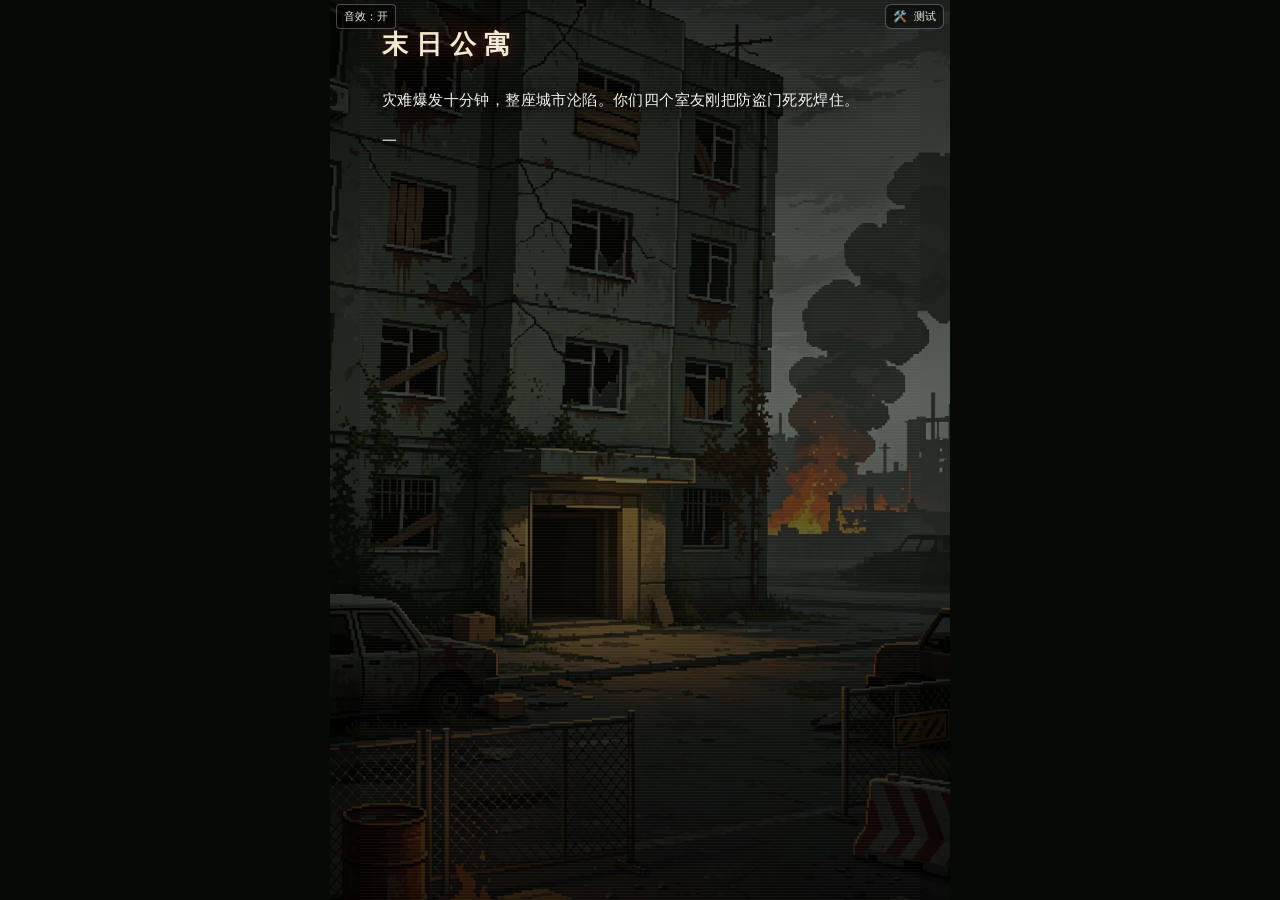
<file: index.html>
<!DOCTYPE html>
<html lang="zh-CN">
<head>
<meta charset="utf-8">
<meta name="viewport" content="width=device-width, initial-scale=1, maximum-scale=1, user-scalable=no, viewport-fit=cover">
<meta name="theme-color" content="#0b0e0b">
<title>末日公寓</title>
<link rel="stylesheet" href="css/style.css?v=174">
</head>
<body>
<div id="app">

  <!-- ================= 片头 ================= -->
  <section class="screen is-active" id="screen-intro">
    <div class="intro-inner">
      <div class="intro-title">末日公寓</div>
      <div class="intro-text" id="intro-text"></div>
      <button type="button" class="btn btn-main intro-go" id="btn-intro-go">冲出房间搜刮</button>
    </div>
  </section>

  <!-- ================= 抢物资 ================= -->
  <section class="screen" id="screen-mini">
    <div class="mini-hud">
      <span class="mini-clock">⏱ <b id="mini-time">15</b> 秒</span>
      <span class="mini-counts" id="mini-counts">食物 0 · 水 0 · 木板 0 · 药品 0</span>
    </div>

    <div class="mini-sky" id="mini-sky">
      <div class="mini-plane">
        <svg viewBox="0 0 240 110" aria-hidden="true">
          <path d="M186 44 L 214 6 L 226 6 L 230 44 Z" fill="#7d8a7c"/>
          <path d="M14 62 C 18 46, 42 40, 80 40 L 196 40 C 216 40, 228 50, 228 62 C 228 74, 216 82, 196 82 L 80 82 C 42 82, 18 76, 14 62 Z" fill="#98a596"/>
          <path d="M18 58 C 24 49, 40 45, 62 45 L 62 62 L 18 62 Z" fill="#26333a"/>
          <rect x="78" y="51" width="11" height="7" rx="3" fill="#33413f"/>
          <rect x="95" y="51" width="11" height="7" rx="3" fill="#33413f"/>
          <rect x="112" y="51" width="11" height="7" rx="3" fill="#33413f"/>
          <path d="M100 62 L 152 106 L 78 106 Z" fill="#7f8d7f"/>
          <rect x="108" y="72" width="28" height="15" rx="7" fill="#5f6d5f"/>
          <rect x="168" y="52" width="38" height="22" rx="2" fill="#7d8a7c"/>
          <rect x="172" y="56" width="30" height="14" fill="#68746a"/>
          <circle cx="86" cy="62" r="7" fill="#3f4c46"/>
          <circle cx="86" cy="62" r="3" fill="#9fb0a2"/>
          <path d="M14 62 C 18 56, 26 52, 36 50" stroke="#c9d6c8" stroke-width="2" fill="none"/>
        </svg>
      </div>
    </div>

    <div class="mini-field" id="mini-field"></div>

    <div class="mini-basket" id="mini-basket"></div>

    <div class="mini-flash" id="mini-flash"></div>

    <div class="mini-over" id="mini-over">
      <div class="mini-over-title">大门重重关上</div>
      <div class="mini-over-text" id="mini-over-text"></div>
      <button type="button" class="mini-over-btn" id="btn-mini-go">开始末日求生</button>
    </div>
  </section>

  <!-- ================= 死亡结算（中途阵亡） ================= -->
  <section class="screen" id="screen-death">
    <div class="go-inner">
      <span class="go-tag" id="go-tag">结局 · 中途阵亡</span>
      <h2 class="go-title" id="go-title">全员阵亡</h2>
      <div class="go-days" id="go-days">撑了 <b>1</b> <span>天</span></div>
      <p class="go-line" id="go-line"></p>
      <div class="go-stats" id="go-stats"></div>
      <p class="go-who" id="go-who"></p>
      <div class="go-rule"></div>
      <p class="go-ask">要不要重新开始？</p>
      <div class="go-buts">
        <button type="button" class="btn btn-main go-restart" data-act="newrun">重新开始</button>
        <button type="button" class="btn go-log" data-act="log">看看日记</button>
      </div>
    </div>
  </section>

  <!-- ================= 页面一：避难所 ================= -->
  <section class="screen is-active" id="screen-shelter">

    <div class="ticker"><span class="ticker-text" id="ticker-text"></span></div>

    <div class="day-big" id="day-big">生存第 <b>1</b> 天</div>

    <aside class="people-panel" id="people"></aside>

    <div class="stage" id="stage">
      <div class="inv" id="shelf"></div>
      <div class="scene" id="scene">
        <img class="scene-img" id="scene-img" src="assets/scene.jpg?v=3" alt="">
      </div>
      <button type="button" class="diary" id="btn-log" aria-label="避难所日志">
        <img class="diary-img" id="diary-img" src="assets/diary.png?v=1" alt="">
      </button>

    </div>

    <div class="bubbles" id="bubbles">
      <span class="bubble" id="bubble-0"></span>
      <span class="bubble" id="bubble-1"></span>
      <span class="bubble" id="bubble-2"></span>
      <span class="bubble" id="bubble-3"></span>
    </div>

    <div class="hud-top">
      <div class="day-badge">第 <b id="day-num">1</b> 天</div>
      <button type="button" class="event-btn is-hidden" id="btn-event">门口有人</button>
      <div class="rescue-tag" id="rescue-tag"></div>
    </div>

    <div class="bottom-hud">
      <div class="hintbar" id="hintbar"></div>
      <div class="quest" id="quest"></div>
      <div class="night-risk" id="night-risk"></div>
      <div class="actions">
        <button type="button" class="btn btn-main" id="btn-explore">出门探索</button>
        <button type="button" class="btn" id="btn-feed">投喂</button>
        <button type="button" class="btn" id="btn-clean">浴室</button>
        <button type="button" class="btn" id="btn-home-task">在家</button>
        <button type="button" class="btn" id="btn-repair">改造</button>
        <button type="button" class="btn" id="btn-night">结束今天</button>
      </div>
      <div class="story-line" id="story-line"></div>
    </div>

  </section>

  <!-- ================= 页面二：外出地图 ================= -->
  <section class="screen" id="screen-map">

    <!-- 底图 + 隐形热区：热区按整张图的百分比定位 -->
    <div class="map-stage" id="map-stage">
      <img class="map-bg" id="map-bg" src="assets/map-bg.jpg?v=2" alt="小区地图">
      <div class="map-hotspots" id="map-grid"></div>
    </div>

    <div class="map-head">
      <div class="day-badge">第 <b id="day-num-map">1</b> 天</div>
    </div>

    <div class="map-risk" id="map-risk">
      <span class="map-risk-pill" id="map-risk-text">点地图上的地点，再选谁去</span>
    </div>

    <button type="button" class="map-info-btn" id="btn-map-info" aria-label="地图图例">?</button>

    <div class="actions">
      <button type="button" class="btn" id="btn-go-home">带回避难所</button>
    </div>

  </section>

  <!-- ================= 开发者测试面板 ================= -->
  <button type="button" class="debug-btn" id="btn-debug">🛠️ 测试</button>
  <button type="button" class="mute-btn" id="btn-mute">音效：开</button>

  <div class="debug-panel" id="debug-panel">
    <div class="dbg-head">
      <span>测试面板</span>
      <button type="button" class="dbg-close" id="btn-debug-close">×</button>
    </div>

    <div class="dbg-label">选择目标</div>
    <div class="dbg-people" id="dbg-people"></div>

    <div class="dbg-row">
      <button type="button" class="dbg-btn" data-dbg="dying">目标濒死（饿/水 90）</button>
      <button type="button" class="dbg-btn" data-dbg="sick">目标生病</button>
      <button type="button" class="dbg-btn" data-dbg="mad">目标发疯</button>
    </div>

    <div class="dbg-row">
      <button type="button" class="dbg-btn" data-dbg="full">全员满状态</button>
      <button type="button" class="dbg-btn" data-dbg="wipe">清空物资</button>
    </div>

    <div class="dbg-row">
      <button type="button" class="dbg-btn dbg-wide" data-dbg="stock">一键神装（物资各 10）</button>
    </div>

    <div class="dbg-row">
      <button type="button" class="dbg-btn dbg-wide" data-dbg="allopen">全开（物资满 + 地图全开）</button>
    </div>

    <div class="dbg-row">
      <button type="button" class="dbg-btn dbg-wide" data-dbg="event">强制触发夜间事件</button>
    </div>

    <div class="dbg-row">
      <button type="button" class="dbg-btn dbg-wide" data-dbg="day">强制触发白天事件</button>
    </div>

    <div class="dbg-row">
      <button type="button" class="dbg-btn dbg-wide" data-dbg="day29">跳到救援前（带信号弹）</button>
    </div>

    <div class="dbg-row">
      <button type="button" class="dbg-btn dbg-wide" data-dbg="config">数值自检</button>
    </div>

    <div class="dbg-row">
      <button type="button" class="dbg-btn dbg-wide" data-dbg="testpage">打开测试台</button>
    </div>

    <div class="dbg-row">
      <button type="button" class="dbg-btn dbg-wide dbg-danger" data-dbg="restart">重新开始（清空存档）</button>
    </div>
  </div>

  <!-- 屏幕中央的一次性说明 -->
  <div class="center-tip" id="center-tip"></div>

  <!-- ================= 弹窗 ================= -->
  <div class="overlay" id="overlay">
    <div class="modal" id="modal"></div>
  </div>

</div>

<script src="js/config.js?v=174"></script>
<script src="js/balance.js?v=174"></script>
<script src="js/game.js?v=174"></script>
<script src="js/art.js?v=174"></script>
<script src="js/sfx.js?v=174"></script>
<script src="js/save.js?v=174"></script>
<script src="js/ui.js?v=174"></script>
</body>
</html>
</file>
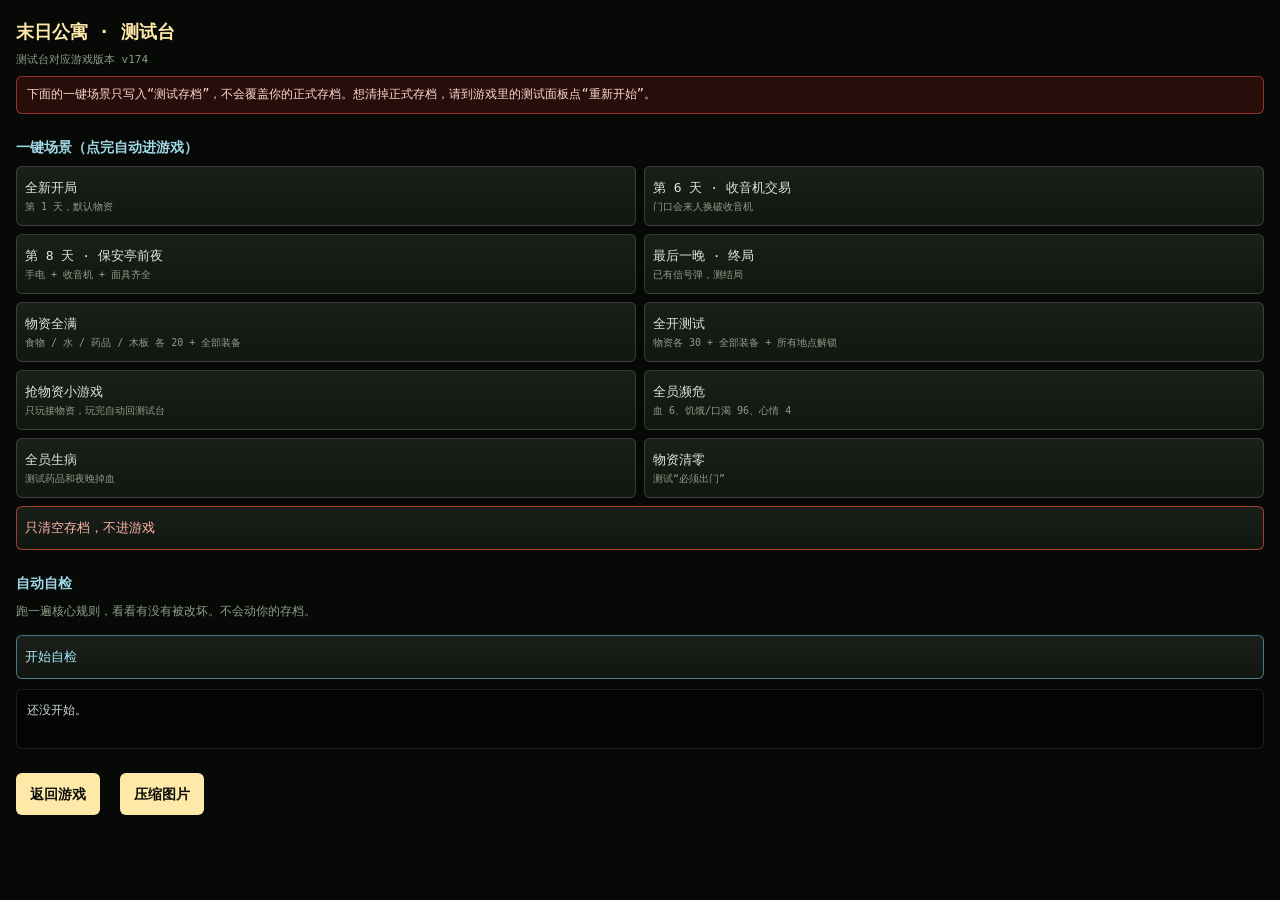
<file: test.html>
<!DOCTYPE html>
<html lang="zh-CN">
<head>
<meta charset="utf-8">
<meta name="viewport" content="width=device-width, initial-scale=1, viewport-fit=cover">
<title>末日公寓 · 测试台</title>
<style>
  :root { color-scheme: dark; }
  * { box-sizing: border-box; }
  body {
    margin: 0;
    padding: 18px 16px 40px;
    background: #070907;
    color: #d7dfd0;
    font-family: "PingFang SC", "Hiragino Sans GB", "Microsoft YaHei", monospace;
    font-size: 14px;
    line-height: 1.6;
  }
  h1 { font-size: 18px; margin: 0 0 4px; color: #ffe9a8; }
  h2 { font-size: 14px; margin: 22px 0 8px; color: #9fd8e6; }
  p { margin: 6px 0; }
  .tip {
    padding: 8px 10px;
    font-size: 12px;
    line-height: 1.6;
    color: #ffd7cf;
    background: rgba(190, 40, 30, 0.18);
    border: 1px solid rgba(255, 90, 70, 0.5);
    border-radius: 6px;
  }
  .grid { display: grid; grid-template-columns: 1fr 1fr; gap: 8px; }
  .grid button, .wide {
    padding: 12px 8px;
    font-family: inherit;
    font-size: 13px;
    color: #dbe6dc;
    background: linear-gradient(180deg, #1a1f1a, #11160f);
    border: 1px solid rgba(255, 255, 255, 0.16);
    border-radius: 6px;
    text-align: left;
    line-height: 1.35;
  }
  .wide { width: 100%; margin-top: 8px; }
  button:active { background: #2a332a; }
  .scene small { display: block; margin-top: 3px; font-size: 10px; color: #8f9d86; }
  .danger { border-color: rgba(255, 90, 70, 0.6); color: #ffb4a8; }
  #run-checks { border-color: rgba(120, 220, 255, 0.5); color: #a8e8ff; }
  #out {
    margin: 10px 0 0;
    padding: 10px;
    min-height: 60px;
    font-size: 12px;
    line-height: 1.7;
    white-space: pre-wrap;
    word-break: break-word;
    background: rgba(0, 0, 0, 0.5);
    border: 1px solid rgba(255, 255, 255, 0.1);
    border-radius: 6px;
    color: #cfdcd2;
  }
  .back {
    display: inline-block;
    margin-top: 24px;
    padding: 10px 14px;
    color: #0b0e0b;
    background: #ffe9a8;
    border-radius: 6px;
    text-decoration: none;
    font-weight: 700;
  }
  .ok { color: #8fe6a8; }
  .bad { color: #ff8f80; }
</style>
</head>
<body>

<h1>末日公寓 · 测试台</h1>
<p style="font-size:11px;color:#8f9d86;margin:0 0 8px;">测试台对应游戏版本 v174</p>
<p class="tip">下面的一键场景只写入“测试存档”，不会覆盖你的正式存档。想清掉正式存档，请到游戏里的测试面板点“重新开始”。</p>

<h2>一键场景（点完自动进游戏）</h2>
<div class="grid">
  <button class="scene" data-scene="new">全新开局<small>第 1 天，默认物资</small></button>
  <button class="scene" data-scene="radio">第 6 天 · 收音机交易<small>门口会来人换破收音机</small></button>
  <button class="scene" data-scene="guard">第 8 天 · 保安亭前夜<small>手电 + 收音机 + 面具齐全</small></button>
  <button class="scene" data-scene="end">最后一晚 · 终局<small>已有信号弹，测结局</small></button>
  <button class="scene" data-scene="rich">物资全满<small>食物 / 水 / 药品 / 木板 各 20 + 全部装备</small></button>
  <button class="scene" data-scene="allopen">全开测试<small>物资各 30 + 全部装备 + 所有地点解锁</small></button>
  <button class="scene" data-scene="mini">抢物资小游戏<small>只玩接物资，玩完自动回测试台</small></button>
  <button class="scene" data-scene="starve">全员濒危<small>血 6、饥饿/口渴 96、心情 4</small></button>
  <button class="scene" data-scene="sick">全员生病<small>测试药品和夜晚掉血</small></button>
  <button class="scene" data-scene="empty">物资清零<small>测试“必须出门”</small></button>
</div>
<button class="wide danger" id="clear-save">只清空存档，不进游戏</button>
<p id="scene-msg" style="font-size:12px;color:#9fd8e6;"></p>

<h2>自动自检</h2>
<p style="font-size:12px;color:#8f9d86;">跑一遍核心规则，看看有没有被改坏。不会动你的存档。</p>
<button class="wide" id="run-checks">开始自检</button>
<pre id="out">还没开始。</pre>

<a class="back" href="index.html">返回游戏</a>
<a class="back" href="tools/compress.html" style="margin-left:12px;">压缩图片</a>

<script src="js/config.js?v=174"></script>
<script src="js/balance.js?v=174"></script>
<script src="js/game.js?v=174"></script>
<script src="js/save.js?v=174"></script>
<script>
(function () {
  var KEY = 'wasteland-save-v1';

  // 测试台的场景和自检都用测试存档，正式存档一律不碰
  SF.useTestSave = true;

  function $(id) { return document.getElementById(id); }

  function log(line) {
    var out = document.getElementById('out');
    out.textContent += (out.textContent === '正在自检……\n' ? '' : '\n') + line;
    console.log(line);
  }

  /* ---------------- 一键场景 ---------- */

  function play(state) {
    SF.saveGame(state);
    window.location.href = 'index.html?test=1';
  }

  function fresh() {
    return SF.newGame();
  }

  function allGear(state) {
    state.items.flashlight = true;
    state.items.radio = true;
    state.items.weapon = true;
    state.items.gasMask = true;
    state.items.flare = true;
    state.items.cards = true;
    state.items.pesticide = true;
    state.items.backpack = true;
  }

  var SCENES = {
    new: function () {
      return SF.newGame();
    },

    radio: function () {
      var s = SF.newGame();
      s.day = 6;
      s.supplies.food = 8;
      s.supplies.water = 8;
      s.supplies.material = 4;
      s.storySeenDay = 5;
      return s;
    },

    guard: function () {
      var s = SF.newGame();
      s.day = 8;
      s.supplies.food = 12;
      s.supplies.water = 12;
      s.supplies.medicine = 4;
      s.supplies.material = 6;
      s.items.flashlight = true;
      s.items.radio = true;
      s.items.gasMask = true;
      s.items.weapon = true;
      s.seenClinic = true;
      s.storySeenDay = 7;
      return s;
    },

    end: function () {
      var s = SF.newGame();
      s.day = 9;
      s.supplies.food = 14;
      s.supplies.water = 12;
      s.supplies.medicine = 4;
      s.supplies.material = 8;
      s.items.radio = true;
      s.items.flashlight = true;
      s.items.flashlight = true;
      s.items.flare = true;
      s.rescueDay = 10;
      s.rescueDay = 10;
      s.rescueKnown = true;
      s.storySeenDay = 8;
      return s;
    },

    rich: function () {
      var s = SF.newGame();
      s.day = 12;
      s.supplies.food = 20;
      s.supplies.water = 20;
      s.supplies.medicine = 20;
      s.supplies.material = 20;
      allGear(s);
      s.seenClinic = true;
      return s;
    },

    allopen: function () {
      var s = SF.newGame();
      s.day = 12;
      s.supplies.food = 30;
      s.supplies.water = 30;
      s.supplies.medicine = 30;
      s.supplies.material = 30;
      allGear(s);
      s.vaultUnlocked = true;
      s.allOpen = true;
      s.seenClinic = true;
      return s;
    },

    starve: function () {
      var s = SF.newGame();
      s.day = 5;
      var alive = SF.aliveAll(s);
      for (var i = 0; i < alive.length; i++) {
        alive[i].hp = 6;
        alive[i].hunger = 96;
        alive[i].thirst = 96;
        alive[i].mood = 4;
      }
      return s;
    },

    sick: function () {
      var s = SF.newGame();
      s.day = 6;
      s.supplies.medicine = 2;
      var alive = SF.aliveAll(s);
      for (var i = 0; i < alive.length; i++) {
        alive[i].sick = true;
        alive[i].hp = 45;
      }
      return s;
    },

    empty: function () {
      var s = SF.newGame();
      s.day = 3;
      s.supplies.food = 0;
      s.supplies.water = 0;
      s.supplies.medicine = 0;
      s.supplies.material = 0;
      return s;
    }
  };

  document.addEventListener('click', function (ev) {
    var btn = ev.target.closest ? ev.target.closest('[data-scene]') : null;
    if (!btn) return;

    var key = btn.getAttribute('data-scene');

    // 抢物资小游戏：不进存档，只开游戏页的小游戏，玩完自动回来
    if (key === 'mini') {
      $('scene-msg').textContent = '正在打开「抢物资小游戏」……玩完会自己回到测试台。';
      window.location.href = 'index.html?mini=1';
      return;
    }

    var make = SCENES[key];
    if (!make) return;

    $('scene-msg').textContent = '已写入「' + btn.textContent.replace(/\s+/g, ' ').trim() + '」，正在进入游戏……';
    play(make());
  });

  $('clear-save').addEventListener('click', function () {
    SF.clearSave(true);
    $('scene-msg').textContent = '测试存档已清空。你的正式存档没被动过。';
  });

  /* ---------------- 自动自检 ---------- */

  function totalOf(t) {
    var n = 0;
    for (var k in t) if (t.hasOwnProperty(k)) n += t[k];
    return n;
  }

  function runChecks() {
    var out = $('out');
    out.textContent = '正在自检……\n';

    var pass = 0;
    var fail = 0;

    function ck(name, cond, extra) {
      if (cond) pass += 1; else fail += 1;
      log((cond ? '✔ ' : '✘ ') + name + (extra !== undefined ? '（' + extra + '）' : ''));
    }

    var backup = null;
    try { backup = localStorage.getItem(KEY); } catch (e) { }

    try {
      // 1. 负重
      var s = SF.newGame();
      var chen = SF.findChar(s, 'chen');
      var tie = SF.findChar(s, 'tie');

      ck('基础负重 4 格', SF.carryOf(SF.findChar(s, 'lin')) === 4, SF.carryOf(chen));
      ck('铁柱体力好，负重 4 格', SF.carryOf(tie) === 4, SF.carryOf(tie));
      tie.hasPack = true;
      ck('铁柱背上双肩包 → 6 格', SF.carryOf(tie) === 6, SF.carryOf(tie));

      // 1.5 单槽：一把手电只能一个人穿
      var gSlot = SF.newGame();
      gSlot.items.flashlight = true;
      var chenS = SF.findChar(gSlot, 'chen');
      var tieS = SF.findChar(gSlot, 'tie');
      SF.toggleGear(gSlot, chenS.id, 'torch');
      var tieGot = SF.toggleGear(gSlot, tieS.id, 'torch');
      ck('手电只有一把：陈默穿了铁柱就穿不上',
        chenS.hasTorch === true && tieS.hasTorch === false && tieGot === false);

      gSlot.items.backpack = true;
      SF.toggleGear(gSlot, chenS.id, 'pack');
      ck('单槽：陈默换背包，手电自动放回仓库',
        chenS.hasPack === true && chenS.hasTorch === false &&
        gSlot.items.flashlight === true);

      // 1.6 死亡判定：主角倒下不算全灭，最后一个人倒下才算
      var gOver = SF.newGame();
      var chenO = SF.findChar(gOver, 'chen');
      chenO.alive = false;
      chenO.hp = 0;
      SF.checkOver(gOver, 4);
      ck('主角倒下、队友还在，游戏继续',
        gOver.over === false && SF.aliveAll(gOver).length === 3);

      for (var oi = 0; oi < gOver.survivors.length; oi++) {
        gOver.survivors[oi].alive = false;
      }
      SF.checkOver(gOver, 4);
      ck('最后一个人倒下才算全灭', gOver.over === true);

      // 2.5 极度饥饿 / 缺水只扣血，不会当场判死
      //      （这两条先把随机夜间事件关掉，免得随机伤害影响判断）
      var realNightEvents = SF.makeNightEvents;
      SF.makeNightEvents = function () { return [{ id: 'calm', text: '这一夜很安静。' }]; };

      var gHunger = SF.newGame();
      var h1 = SF.aliveAll(gHunger)[0];
      h1.hunger = 100;
      h1.thirst = 100;
      h1.mood = 60;
      SF.finishNight(gHunger, SF.startNight(gHunger, { eat: {}, drink: {}, prepaid: true }));
      ck('极度饥饿缺水只扣血，不当场判死',
        h1.alive === true && h1.hp > 0 && gHunger.over === false,
        'hp=' + Math.round(h1.hp));

      // 2.6 血掉光才算死，并且要留下死因（全屏血红警告要用）
      var gDead = SF.newGame();
      var d1 = SF.aliveAll(gDead)[0];
      d1.hp = 1;
      d1.hunger = 100;
      d1.thirst = 100;
      d1.mood = 60;
      var repDead = SF.startNight(gDead, { eat: {}, drink: {}, prepaid: true });
      SF.finishNight(gDead, repDead);
      ck('血掉光才算死，并记下死因',
        d1.alive === false && !!(repDead.deathsList && repDead.deathsList.length),
        repDead.deathsList && repDead.deathsList[0] && repDead.deathsList[0].cause);

      SF.makeNightEvents = realNightEvents;

      // 2. 第一层三选一（探索偶尔会先抽到路人事件，重试几次即可）
      var one = SF.newGame();
      var r1 = SF.explore(one, 'store', [one.survivors[0].id], 1);
      for (var t1 = 0; t1 < 3 && !(r1.choice && r1.choice.id === 'floor1'); t1++) {
        one = SF.newGame();
        r1 = SF.explore(one, 'store', [one.survivors[0].id], 1);
      }
      ck('第一层有三个入口', !!(r1.choice && r1.choice.id === 'floor1' && r1.choice.options.length === 3),
        (r1.choice && r1.choice.id) + ' / ' + (r1.choice && r1.choice.options && r1.choice.options.length));

      // 4. 搜三层最多超载 2 件
      var g4 = SF.newGame();
      var rr1 = SF.explore(g4, 'store', [g4.survivors[0].id], 1);
      SF.applyExploreChoice(g4, rr1, 'inner');
      var r2 = SF.explore(g4, 'store', [g4.survivors[0].id], 2);
      if (r2.choice && r2.choice.options.length) {
        SF.applyExploreChoice(g4, r2, r2.choice.options[r2.choice.options.length - 1].key);
      }
      var r3 = SF.explore(g4, 'store', [g4.survivors[0].id], 3);
      if (r3.choice && r3.choice.options.length) {
        SF.applyExploreChoice(g4, r3, r3.choice.options[r3.choice.options.length - 1].key);
      }
      var over = totalOf(g4.tripTotals) - SF.packState(g4).cap;
      ck('搜完三层最多超载 2 件', over <= 2, over);

      // 5. 陈默进车库：多带木板
      var g5 = SF.newGame();
      g5.day = 5;
      var beforeMat = g5.supplies.material || 0;
      SF.explore(g5, 'garage', [g5.survivors[0].id], 2);
      ck('陈默进地下车库会多带木板', (g5.supplies.material || 0) > beforeMat,
        beforeMat + ' → ' + g5.supplies.material);

      // 6. 修收音机：3 块木板
      var g6 = SF.newGame();
      g6.items.radioBroken = true;
      var noBoard = SF.repairRadio(g6);
      g6.supplies.material = 3;
      var withBoard = SF.repairRadio(g6);
      ck('木板不够修不了、3 块木板能修好',
        noBoard.ok === false && withBoard.ok === true &&
        g6.items.radio === true && g6.items.radioBroken === false &&
        g6.supplies.material === 0);

      // 7. 每天写一篇日记
      var g7 = SF.newGame();
      SF.explore(g7, 'store', [g7.survivors[0].id], 1);
      var alive7 = SF.aliveAll(g7);
      var plan = { eat: {}, drink: {}, prepaid: true };
      for (var a = 0; a < alive7.length; a++) {
        plan.eat[alive7[a].id] = true;
        plan.drink[alive7[a].id] = true;
      }
      var rep = SF.startNight(g7, plan);
      SF.finishNight(g7, rep);
      var note = (g7.dayNotes || [])[0];
      ck('夜里会自动写一篇日记',
        !!note && note.text.indexOf('白天') >= 0 && note.text.length > 25,
        note ? note.text.length + ' 字' : '没有');

      // 8. 存档往返
      var g8 = SF.newGame();
      g8.day = 9;
      g8.supplies.food = 7;
      SF.saveGame(g8);
      var loaded = SF.loadGame();
      ck('存档能存能读', !!loaded && loaded.day === 9 && loaded.supplies.food === 7);

      // 9. 拿到信号弹：第二天就走
      function goodNight(g) {
        var who = SF.aliveAll(g);
        var plan8 = { eat: {}, drink: {}, prepaid: true };
        for (var q = 0; q < who.length; q++) {
          plan8.eat[who[q].id] = true;
          plan8.drink[who[q].id] = true;
        }
        return SF.startNight(g, plan8);
      }

      // 9. 拿到信号弹：第二天清晨撤离
      var gFlare = SF.newGame();
      gFlare.day = 5;
      SF.grabFlare(gFlare);
      ck('信号弹到手：撤离日就是明天', gFlare.rescueDay === 6, gFlare.rescueDay);

      gFlare.supplies.food = 20;
      gFlare.supplies.water = 20;
      SF.finishNight(gFlare, goodNight(gFlare));
      ck('第二天清晨有信号弹就获救',
        gFlare.won === true && gFlare.overAtDay === 6, gFlare.overAtDay);

      // 10. 硬撑到第 30 天：自动获救
      var g30 = SF.newGame();
      g30.day = 30;
      g30.supplies.food = 20;
      g30.supplies.water = 20;
      SF.finishNight(g30, goodNight(g30));
      ck('活到第 30 天自动获救',
        g30.won === true && g30.endingKind === 'day30', g30.endingKind);

      // 11. 有信号弹但全员阵亡：结局是失败
      var gDead = SF.newGame();
      gDead.day = 5;
      SF.grabFlare(gDead);
      var allD = SF.aliveAll(gDead);
      for (var dd = 0; dd < allD.length; dd++) allD[dd].hp = 0;
      SF.finishNight(gDead, goodNight(gDead));
      ck('信号弹亮了、人却全死了：算失败',
        gDead.won === false && gDead.endingKind === 'nobody', gDead.endingKind);

      // 12. 死了人但还有人活着：带他们回家
      var gScar = SF.newGame();
      gScar.day = 5;
      SF.grabFlare(gScar);
      SF.aliveAll(gScar)[0].hp = 0;
      gScar.supplies.food = 20;
      gScar.supplies.water = 20;
      SF.finishNight(gScar, goodNight(gScar));
      ck('死了人还活着回来：带他们回家',
        gScar.won === true && gScar.endingKind === 'scarred', gScar.endingKind);

      // 13. 地图改名后：地点 ID 不重复、门禁还在
      var seenIds = {};
      var dupIds = 0;
      var locs = SF.CONFIG.locations;
      for (var lx = 0; lx < locs.length; lx++) {
        if (seenIds[locs[lx].id]) dupIds += 1;
        seenIds[locs[lx].id] = true;
      }
      ck('地点 ID 不重复', dupIds === 0 && locs.length === 6, locs.length + ' 个地点');

      var g13 = SF.newGame();
      ck('没手电下不了地下车库',
        SF.gateFor(g13, SF.findLocation('garage')).ok === false);

      g13.items.flashlight = true;
      g13.items.gasMask = true;
      g13.items.radio = true;
      g13.items.weapon = true;
      g13.seenClinic = true;
      ck('装备齐了车库 / 医务室 / 保安亭都能进',
        SF.gateFor(g13, SF.findLocation('garage')).ok === true &&
        SF.gateFor(g13, SF.findLocation('clinic')).ok === true &&
        SF.gateFor(g13, SF.findLocation('guard')).ok === true);

      var gGuard = SF.newGame();
      gGuard.items.weapon = true;
      gGuard.seenClinic = true;
      ck('去过医务室、手里有武器就能进保安亭',
        SF.gateFor(gGuard, SF.findLocation('guard')).ok === true);

      var gNoVisit = SF.newGame();
      gNoVisit.items.weapon = true;
      ck('没去过医务室，有武器也进不了保安亭',
        SF.gateFor(gNoVisit, SF.findLocation('guard')).ok === false);

      // 12. 林晓在医务室药品翻倍
      var g14 = SF.newGame();
      g14.day = 8;
      var linId = SF.findChar(g14, 'lin').id;
      var r14 = SF.explore(g14, 'clinic', [linId], 2);
      var linLine = false;
      for (var q14 = 0; q14 < r14.lines.length; q14++) {
        if (r14.lines[q14].indexOf('林晓看懂了说明书') >= 0) linLine = true;
      }
      ck('林晓进医务室，药品翻倍', linLine === true);

      // 13. 公寓新事件都能正常弹出（11 个）
      var newEvents = ['plaza', 'postgrad', 'maskSeller', 'nurse',
        'waterPump', 'elevator', 'pigeon', 'linClean', 'nanaLipstick',
        'chenNet', 'tieDream'];
      var okEvents = 0;
      for (var ne = 0; ne < newEvents.length; ne++) {
        var ge = SF.newGame();
        ge.day = 5;
        ge.dayEventId = newEvents[ne];
        ge.dayEventIdDay = 5;
        ge.dayEventDone = 0;
        var ev2 = SF.dayEventFor(ge);
        if (ev2 && ev2.options && ev2.options.length) okEvents += 1;
      }
      ck('公寓新事件都能弹出', okEvents === newEvents.length, okEvents + '/' + newEvents.length);

      // 14. 尸潮：当晚一定有丧尸撞门
      var gh = SF.newGame();
      gh.day = 6;
      gh.condition = 'horde';
      gh.conditionDay = 6;
      g14 = null;
      var repH = SF.startNight(gh, { eat: {}, drink: {}, prepaid: true });
      var zombieHit = false;
      for (var ze = 0; repH.events && ze < repH.events.length; ze++) {
        if (repH.events[ze].id === 'zombieDoor') zombieHit = true;
      }
      ck('尸潮当晚一定有丧尸撞门', zombieHit === true);

    } catch (e) {
      fail += 1;
      log('✘ 自检中途出错：' + (e && e.message ? e.message : e));
    } finally {
      try {
        if (backup === null) localStorage.removeItem(KEY);
        else localStorage.setItem(KEY, backup);
      } catch (e2) { }
    }

    log('');
    log(fail === 0
      ? '全部通过（' + pass + ' 项）。可以放心去玩。'
      : '有 ' + fail + ' 项没通过，共 ' + (pass + fail) + ' 项。把这段发给我就行。');
  }

  $('run-checks').addEventListener('click', runChecks);
})();
</script>
</body>
</html>
</file>
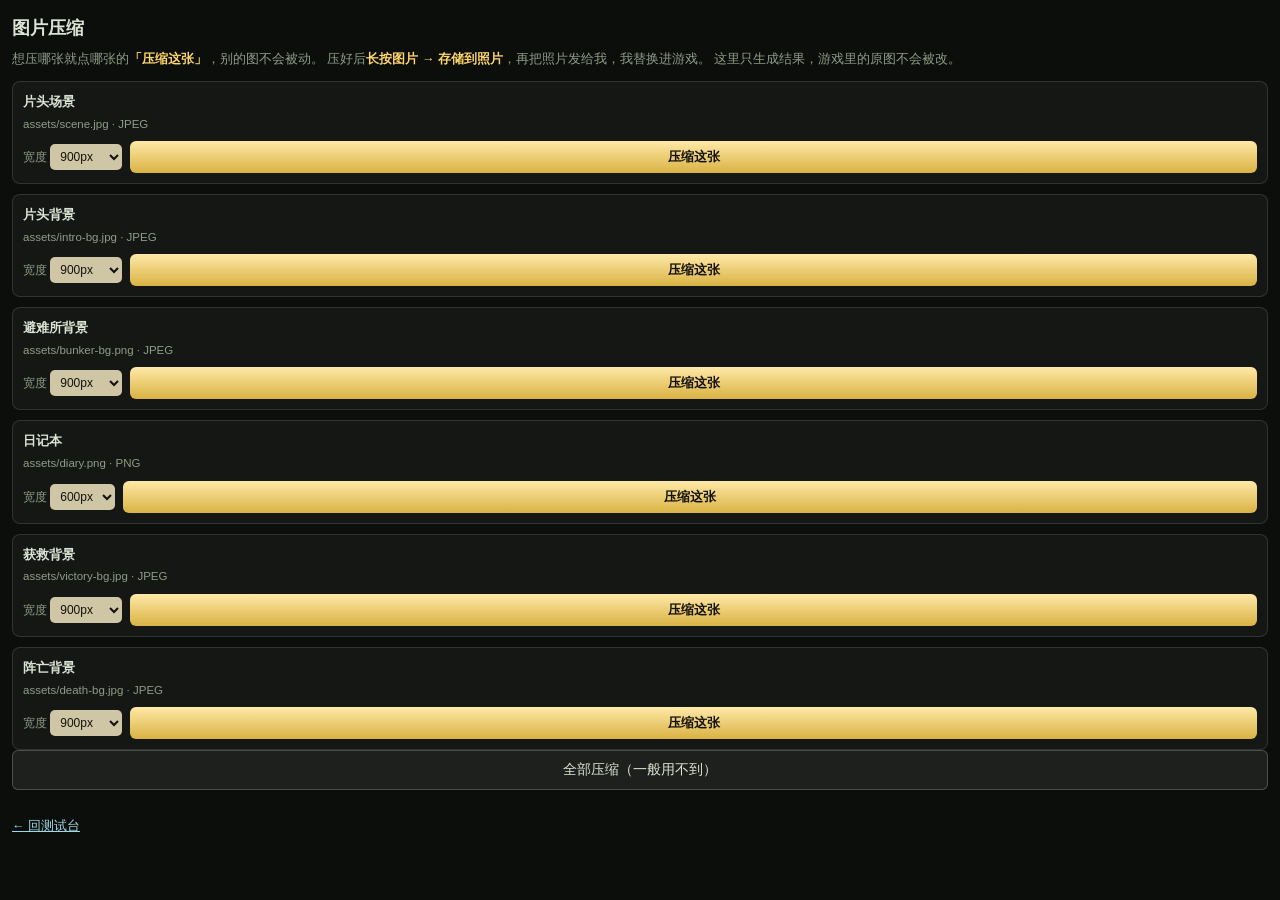
<file: tools/compress.html>
<!doctype html>
<html lang="zh-CN">
<head>
<meta charset="utf-8">
<meta name="viewport" content="width=device-width,initial-scale=1,viewport-fit=cover">
<title>末日公寓 · 图片压缩</title>
<style>
  * { box-sizing: border-box; margin: 0; padding: 0; }
  body {
    padding: 14px 12px 40px;
    font-family: -apple-system, BlinkMacSystemFont, "PingFang SC", sans-serif;
    background: #0b0e0b;
    color: #dbe4d4;
    font-size: 14px;
    line-height: 1.6;
  }
  h1 { font-size: 18px; margin-bottom: 6px; }
  .tip { font-size: 12.5px; color: #8f9d86; margin-bottom: 12px; }
  .tip b { color: #ffd76a; }
  #list { display: grid; gap: 10px; }
  .card {
    padding: 10px;
    background: rgba(255, 255, 255, 0.04);
    border: 1px solid rgba(255, 255, 255, 0.12);
    border-radius: 8px;
  }
  .card h2 { font-size: 13px; margin-bottom: 2px; }
  .meta { font-size: 11.5px; color: #8f9d86; }
  .meta .good { color: #8fe6a8; }
  .ops {
    display: flex;
    align-items: center;
    gap: 8px;
    margin-top: 8px;
    flex-wrap: wrap;
  }
  select {
    padding: 5px 6px;
    font-family: inherit;
    font-size: 12px;
    color: #14110a;
    background: #cfc6a6;
    border: 0;
    border-radius: 5px;
  }
  .ops button {
    flex: 1;
    min-width: 110px;
    padding: 7px 10px;
    font-family: inherit;
    font-size: 13px;
    font-weight: 700;
    color: #14110a;
    background: linear-gradient(180deg, #ffe9a8, #d9b243);
    border: 0;
    border-radius: 6px;
  }
  .ops button[disabled] { opacity: 0.55; }
  .shot {
    display: block;
    width: 100%;
    max-width: 220px;
    margin-top: 8px;
    border-radius: 6px;
    background: #fff;
  }
  .hint { font-size: 11.5px; color: #ffd76a; margin-top: 4px; }
  .bar {
    display: flex;
    gap: 8px;
    flex-wrap: wrap;
    margin-bottom: 10px;
  }
  .bar button {
    flex: 1;
    min-width: 140px;
    padding: 10px 12px;
    font-family: inherit;
    font-size: 13.5px;
    color: #dbe4d4;
    background: rgba(255, 255, 255, 0.08);
    border: 1px solid rgba(255, 255, 255, 0.2);
    border-radius: 6px;
  }
  .back {
    display: inline-block;
    margin-top: 16px;
    font-size: 12.5px;
    color: #9fd8e6;
  }
  .sum { font-size: 12.5px; color: #9fd8e6; margin: 8px 0; }
</style>
</head>
<body>

<h1>图片压缩</h1>
<p class="tip">
  想压哪张就点哪张的<b>「压缩这张」</b>，别的图不会被动。
  压好后<b>长按图片 → 存储到照片</b>，再把照片发给我，我替换进游戏。
  这里只生成结果，游戏里的原图不会被改。
</p>

<p class="sum" id="sum"></p>

<div id="list"></div>

<div class="bar">
  <button id="run">全部压缩（一般用不到）</button>
</div>

<a class="back" href="../test.html">← 回测试台</a>

<script>
(function () {
  // 每张图：名字、路径、可选宽度、输出格式
  var FILES = [
    { path: 'assets/scene.jpg', name: '片头场景', widths: [600, 900, 1200], w: 900, fmt: 'jpeg' },
    { path: 'assets/intro-bg.jpg', name: '片头背景', widths: [600, 900, 1200], w: 900, fmt: 'jpeg' },
    { path: 'assets/bunker-bg.png', name: '避难所背景', widths: [600, 900, 1200], w: 900, fmt: 'jpeg' },
    { path: 'assets/diary.png', name: '日记本', widths: [400, 600, 800], w: 600, fmt: 'png' },
    { path: 'assets/victory-bg.jpg', name: '获救背景', widths: [600, 900, 1200], w: 900, fmt: 'jpeg' },
    { path: 'assets/death-bg.jpg', name: '阵亡背景', widths: [600, 900, 1200], w: 900, fmt: 'jpeg' }
  ];

  var list = document.getElementById('list');
  var sum = document.getElementById('sum');
  var rows = [];

  function kb(n) {
    return Math.max(1, Math.round(n / 1024)) + ' KB';
  }

  function sizeOfData(dataUrl) {
    var i = dataUrl.indexOf(',');
    return Math.round((dataUrl.length - i - 1) * 3 / 4);
  }

  function compress(entry, width) {
    // 页面在 tools/ 下，图片在上一层的 assets/
    return fetch('../' + entry.path)
      .then(function (r) {
        if (!r.ok) throw new Error('读不到这张图（' + r.status + '）');
        return r.blob();
      })
      .then(function (blob) {
        var url = URL.createObjectURL(blob);

        return new Promise(function (resolve, reject) {
          var img = new Image();

          img.onload = function () {
            var scale = Math.min(1, width / img.naturalWidth);
            var cw = Math.max(1, Math.round(img.naturalWidth * scale));
            var ch = Math.max(1, Math.round(img.naturalHeight * scale));

            var c = document.createElement('canvas');
            c.width = cw;
            c.height = ch;

            var g = c.getContext('2d');
            if (entry.fmt === 'jpeg') {
              g.fillStyle = '#ffffff';
              g.fillRect(0, 0, cw, ch);
            }
            g.drawImage(img, 0, 0, cw, ch);

            var mime = entry.fmt === 'jpeg' ? 'image/jpeg' : 'image/png';
            var data = c.toDataURL(mime, 0.82);

            URL.revokeObjectURL(url);
            resolve({ data: data, before: blob.size, w: cw, h: ch });
          };

          img.onerror = function () {
            URL.revokeObjectURL(url);
            reject(new Error('这张图打不开'));
          };

          img.src = url;
        });
      });
  }

  function showResult(row, res) {
    var after = sizeOfData(res.data);

    row.out.innerHTML =
      '<div class="meta">' + kb(res.before) + ' → <span class="good">' + kb(after) + '</span>' +
      ' · ' + res.w + '×' + res.h + '</div>' +
      '<img class="shot" src="' + res.data + '" alt="' + row.entry.name + '">' +
      '<div class="hint">长按这张图 → 存储到照片</div>';

    sum.textContent = row.entry.name + ' 压好了：' + kb(res.before) + ' → ' + kb(after) +
      '。长按图片存进相册，再发给我。';
  }

  function build() {
    FILES.forEach(function (entry) {
      var card = document.createElement('div');
      card.className = 'card';

      var opts = entry.widths.map(function (w) {
        return '<option value="' + w + '"' + (w === entry.w ? ' selected' : '') + '>' +
          w + 'px</option>';
      }).join('');

      card.innerHTML =
        '<h2>' + entry.name + '</h2>' +
        '<div class="meta">' + entry.path + ' · ' + (entry.fmt === 'png' ? 'PNG' : 'JPEG') + '</div>' +
        '<div class="ops">' +
        '<label class="meta">宽度 <select>' + opts + '</select></label>' +
        '<button type="button">压缩这张</button>' +
        '</div>' +
        '<div class="out"></div>';

      var sel = card.querySelector('select');
      var btn = card.querySelector('button');
      var out = card.querySelector('.out');

      var row = { entry: entry, card: card, sel: sel, btn: btn, out: out };
      rows.push(row);

      btn.addEventListener('click', function () {
        btn.disabled = true;
        btn.textContent = '压缩中……';

        compress(entry, parseInt(sel.value, 10)).then(function (res) {
          showResult(row, res);
          btn.disabled = false;
          btn.textContent = '再压一次';
        }).catch(function (e) {
          out.innerHTML = '<div class="meta">压缩失败：' + e.message + '</div>';
          btn.disabled = false;
          btn.textContent = '压缩这张';
        });
      });

      list.appendChild(card);
    });
  }

  document.getElementById('run').addEventListener('click', function () {
    var i = 0;
    var btn = document.getElementById('run');
    btn.disabled = true;

    function next() {
      if (i >= rows.length) {
        btn.disabled = false;
        sum.textContent = '全部压完了。长按需要的图存进相册。';
        return;
      }

      var row = rows[i];
      i += 1;

      row.btn.disabled = true;
      row.btn.textContent = '压缩中……';

      compress(row.entry, parseInt(row.sel.value, 10)).then(function (res) {
        showResult(row, res);
        row.btn.disabled = false;
        row.btn.textContent = '再压一次';
        next();
      }).catch(function () {
        row.btn.disabled = false;
        row.btn.textContent = '压缩这张';
        next();
      });
    }

    next();
  });

  build();
})();
</script>

</body>
</html>
</file>
<file: css/style.css>
/* 《我在末日捡垃圾》—— 静态像素界面，没有任何动画 */
* {
  box-sizing: border-box;
  margin: 0;
  padding: 0;
}

html,
body {
  height: 100%;
}

body {
  background: #070907;
  color: #d7dfd0;
  font-family: "PingFang SC", "Hiragino Sans GB", "Heiti SC", "Microsoft YaHei", "Courier New", monospace;
  font-size: 14px;
  line-height: 1.45;
  overflow: hidden;
  -webkit-text-size-adjust: 100%;
  -webkit-tap-highlight-color: transparent;
  -webkit-user-select: none;
  user-select: none;
}

#app {
  position: relative;
  height: 100%;
  max-width: 620px;
  margin: 0 auto;
  background: #0b0e0b;
  overflow: hidden;
}

.screen {
  position: absolute;
  left: 0;
  top: 0;
  right: 0;
  bottom: 0;
  display: none;
}

.screen.is-active {
  display: block;
}

#screen-map {
  padding: 12px 12px 14px;
}

#screen-map.is-active {
  display: flex;
  flex-direction: column;
  gap: 10px;
}

/* ---------------- 背景图舞台 ---------------- */

.stage {
  position: absolute;
  left: 0;
  top: 0;
  right: 0;
  bottom: 0;
  background-color: #14180f;
  background-image: url("../assets/bunker-bg.png");
  background-repeat: no-repeat;
  background-position: center center;
  background-size: cover;
  overflow: hidden;
}

/* ---------------- 代码画的三层木货架 ---------------- */

.shelf {
  position: absolute;
  left: 50%;
  top: 21%;
  width: 34%;
  max-width: 172px;
  transform: translateX(-50%);
  padding: 6px;
  display: grid;
  grid-template-columns: 1fr;
  z-index: 2;
  background: #6f5334;
  border: 3px solid #3d2a1a;
  border-radius: 5px;
  box-shadow:
    inset 0 0 0 2px #94743f,
    0 8px 18px rgba(0, 0, 0, 0.45),
    0 2px 4px rgba(0, 0, 0, 0.4);
}

.tier {
  display: flex;
  align-items: center;
  justify-content: center;
  gap: 6px;
  height: 44px;
  background: linear-gradient(180deg, #8a6a45 0%, #6f5334 100%);
  border-bottom: 3px solid #9a7346;
}

.tier:first-child {
  border-radius: 3px 3px 0 0;
}

.tier:last-child {
  border-bottom: 0;
  border-radius: 0 0 3px 3px;
}

.piece {
  display: block;
  line-height: 0;
}

.piece svg {
  display: block;
  width: 24px;
  height: auto;
  filter: drop-shadow(0 1px 0 rgba(0, 0, 0, 0.5));
}

.piece-count {
  font-family: "Courier New", monospace;
  font-size: 19px;
  line-height: 1;
  color: #f8ecc2;
  text-shadow: 0 2px 0 rgba(0, 0, 0, 0.5);
}

.piece.is-empty {
  color: #a08a63;
}

/* ---------------- 地板上的幸存者 ---------------- */

.people {
  position: absolute;
  left: 0;
  top: 0;
  right: 0;
  bottom: 0;
}

.person {
  position: absolute;
  transform: translate(-50%, -100%);
  display: flex;
  flex-direction: column;
  align-items: center;
  gap: 1px;
  width: 88px;
  padding: 0;
  background: none;
  border: 0;
  color: #c7d1bf;
  font-family: inherit;
  font-size: 10px;
  cursor: pointer;
}

.person-badges {
  position: absolute;
  left: 50%;
  bottom: 100%;
  transform: translateX(-50%);
  display: flex;
  gap: 2px;
  padding-bottom: 2px;
  pointer-events: none;
}

.person-badge {
  display: flex;
  align-items: center;
  justify-content: center;
  width: 17px;
  height: 17px;
  background: rgba(12, 16, 12, 0.74);
  border: 1px solid rgba(210, 220, 200, 0.28);
  border-radius: 2px;
}

.person-badge svg {
  display: block;
  width: 11px;
  height: auto;
}

.person.is-lead .person-name {
  color: #efe3b4;
}

.person-fig {
  display: block;
  width: 100%;
  line-height: 0;
}

.person-fig svg {
  display: block;
  width: 100%;
  height: auto;
}

.person-name {
  font-size: 10px;
  line-height: 1.2;
  color: #cfdac4;
  text-shadow: 0 1px 3px rgba(0, 0, 0, 0.9);
}

.person.is-lead .person-name {
  color: #efe3b4;
}

/* ---------------- 顶部滚动播报 ---------------- */

.ticker {
  position: absolute;
  left: 0;
  right: 0;
  top: 0;
  z-index: 8;
  overflow: hidden;
  white-space: nowrap;
  background: rgba(8, 11, 8, 0.55);
  border-bottom: 1px solid rgba(255, 255, 255, 0.07);
}

.ticker-text {
  display: inline-block;
  padding: 4px 0;
  padding-left: 100%;
  font-size: 11px;
  color: #c8d3bf;
  text-shadow: 0 1px 2px rgba(0, 0, 0, 0.9);
  animation: ticker-run 22s linear infinite;
}

@keyframes ticker-run {
  0% {
    transform: translateX(0);
  }
  100% {
    transform: translateX(-100%);
  }
}

/* ---------------- 货架下方的特殊道具 ---------------- */

.gear {
  position: absolute;
  left: 50%;
  transform: translateX(-50%);
  display: none;
  gap: 6px;
  z-index: 3;
}

.gear-item {
  display: flex;
  align-items: center;
  gap: 4px;
  padding: 2px 7px;
  font-family: inherit;
  font-size: 10px;
  color: #d8e2cc;
  background: rgba(12, 16, 12, 0.62);
  border: 1px solid rgba(210, 220, 200, 0.3);
  border-radius: 2px;
  cursor: pointer;
}

.gear-item svg {
  display: block;
  width: 18px;
  height: auto;
}

/* ---------------- 顶部 HUD ---------------- */

.hud-top {
  position: absolute;
  left: 12px;
  right: 12px;
  top: 30px;
  z-index: 6;
  display: flex;
  align-items: flex-start;
  justify-content: space-between;
  gap: 8px;
  pointer-events: none;
}

.rescue-tag {
  padding: 2px 7px;
  font-family: "Courier New", monospace;
  font-size: 11px;
  color: #c8d3bf;
  background: rgba(10, 14, 10, 0.34);
  border-radius: 3px;
  text-shadow: 0 1px 3px rgba(0, 0, 0, 0.95);
}

.day-badge {
  display: inline-block;
  padding: 2px 7px;
  font-size: 12px;
  letter-spacing: 0.5px;
  color: #cfd8c6;
  background: rgba(10, 14, 10, 0.34);
  border: 0;
  border-radius: 3px;
  text-shadow: 0 1px 3px rgba(0, 0, 0, 0.95);
}

.day-badge b {
  font-family: "Courier New", monospace;
  font-size: 20px;
  color: #f6e9b4;
  text-shadow: 0 1px 4px rgba(0, 0, 0, 0.95);
}

/* ---------------- 底部固定按钮 ---------------- */

.bottom-hud {
  position: absolute;
  left: 0;
  right: 0;
  bottom: 0;
  z-index: 6;
  padding: 30px 12px 12px;
  background: linear-gradient(180deg, rgba(5, 7, 5, 0) 0%, rgba(5, 7, 5, 0.74) 40%, rgba(5, 7, 5, 0.94) 100%);
}

.hintbar {
  min-height: 32px;
  padding: 0 2px 6px;
  font-size: 12px;
  line-height: 1.5;
  color: #93a08b;
  text-align: center;
}

.actions {
  display: flex;
  gap: 6px;
}

.btn {
  flex: 1;
  padding: 11px 2px;
  font-family: inherit;
  font-size: 13px;
  color: #dbe4d4;
  background: #232823;
  border: 2px solid #4c564c;
  box-shadow: 0 3px 0 #10140f;
  cursor: pointer;
}

.btn:active {
  background: #2c332c;
}

.btn:disabled {
  color: #6f7b69;
  background: #1b201b;
  border-color: #333c33;
  box-shadow: 0 3px 0 #0d100d;
}

.btn-main {
  color: #f0f5e6;
  background: #3e6b3a;
  border-color: #63925a;
}

.btn-main:active {
  background: #47793f;
}

.btn-main:disabled {
  color: #7f8b76;
  background: #28352a;
  border-color: #3f4a3f;
}

.link-btn {
  display: block;
  width: 100%;
  margin-top: 4px;
  padding: 2px;
  font-family: inherit;
  font-size: 11px;
  color: #6d7a68;
  text-decoration: underline;
  background: none;
  border: 0;
  cursor: pointer;
}

/* ---------------- 顶部材料 ---------------- */

.mat-chip {
  display: flex;
  align-items: center;
  gap: 5px;
  padding: 3px 8px;
  font-size: 12px;
  color: #cfd8c6;
  background: rgba(10, 14, 10, 0.34);
  border: 0;
  border-radius: 3px;
  text-shadow: 0 1px 3px rgba(0, 0, 0, 0.95);
}

.mat-chip svg {
  display: block;
  width: 18px;
  height: auto;
}

.mat-chip b {
  font-family: "Courier New", monospace;
  font-weight: normal;
  color: #f6e9b4;
  text-shadow: 0 1px 4px rgba(0, 0, 0, 0.95);
}

/* ---------------- 外出地图 ---------------- */

.map-head {
  display: flex;
  align-items: center;
  justify-content: space-between;
  gap: 8px;
}

.lead-tag {
  font-size: 12px;
  color: #8b9784;
}

.lead-tag b {
  color: #e6d8a6;
  font-weight: normal;
}

.map-title {
  text-align: center;
  font-size: 12px;
  letter-spacing: 3px;
  color: #87937d;
}

.map-grid {
  flex: 1;
  display: grid;
  grid-template-columns: 1fr 1fr;
  grid-auto-rows: 1fr;
  gap: 10px;
  min-height: 0;
}

.map-cell {
  display: flex;
  flex-direction: column;
  align-items: center;
  justify-content: center;
  gap: 6px;
  padding: 10px 6px;
  background: #1b201b;
  border: 3px solid #3f4a3f;
  color: #d7dfd0;
  font-family: inherit;
  cursor: pointer;
}

.map-cell:active {
  background: #232a22;
}

.map-icon {
  line-height: 0;
}

.map-icon svg {
  display: block;
  width: 34px;
  height: auto;
}

.map-name {
  font-size: 15px;
  letter-spacing: 1px;
}

.map-risk {
  padding: 0 5px;
  font-size: 10px;
  line-height: 15px;
  border: 1px solid #4a544a;
  color: #a9b5a0;
}

.map-risk.risk-low {
  color: #9cc97a;
  border-color: #4a6b3a;
}

.map-risk.risk-mid {
  color: #d0b45c;
  border-color: #6b5f33;
}

.map-risk.risk-high {
  color: #cf705c;
  border-color: #6b3a33;
}

.map-gain {
  font-size: 10px;
  color: #87937d;
}

.map-foot {
  text-align: center;
  font-size: 11px;
  color: #6f7b69;
}

/* ---------------- 弹窗 ---------------- */

.overlay {
  position: absolute;
  left: 0;
  top: 0;
  right: 0;
  bottom: 0;
  z-index: 20;
  display: none;
  align-items: center;
  justify-content: center;
  padding: 16px;
  background: rgba(4, 6, 4, 0.78);
}

.overlay.is-on {
  display: flex;
}

.modal {
  width: 100%;
  max-width: 420px;
  max-height: 86%;
  overflow-y: auto;
  padding: 14px;
  background: rgba(18, 24, 18, 0.9);
  border: 2px solid #6f8a63;
  border-radius: 4px;
  box-shadow:
    inset 0 0 0 2px rgba(255, 255, 255, 0.04),
    0 10px 24px rgba(0, 0, 0, 0.55);
}

.modal-head {
  display: flex;
  align-items: center;
  justify-content: space-between;
  gap: 8px;
  margin-bottom: 10px;
  padding-bottom: 8px;
  border-bottom: 2px solid #333d33;
}

.modal-title {
  font-size: 16px;
  color: #e6d8a6;
}

.modal-sub {
  font-size: 11px;
  color: #8b9784;
}

.tag {
  display: inline-block;
  padding: 0 5px;
  font-size: 10px;
  line-height: 15px;
  color: #a9b5a0;
  border: 1px solid #4a544a;
  white-space: nowrap;
}

.tag-ok {
  color: #9cc97a;
  border-color: #4a6b3a;
}

.tag-bad {
  color: #cf6f56;
  border-color: #6b3a33;
}

.res-text {
  font-size: 13px;
  line-height: 1.6;
  color: #cfd8c6;
}

.res-label {
  margin: 12px 0 6px;
  font-size: 11px;
  letter-spacing: 2px;
  color: #8b9784;
}

.loot-row {
  display: flex;
  flex-wrap: wrap;
  gap: 6px;
}

.loot-chip {
  display: flex;
  align-items: center;
  gap: 4px;
  padding: 3px 8px;
  font-size: 12px;
  color: #cfd8c6;
  background: #232823;
  border: 2px solid #3f4a3f;
}

.loot-chip svg {
  display: block;
  width: 15px;
  height: auto;
}

.loot-qty {
  color: #e6d8a6;
  font-family: "Courier New", monospace;
}

.res-line {
  display: flex;
  align-items: center;
  gap: 6px;
  padding: 4px 0;
  font-size: 12px;
  color: #9aa694;
  border-top: 1px solid #2b342b;
}

.res-line .res-val {
  margin-left: auto;
  font-family: "Courier New", monospace;
  color: #cfd8c6;
}

.res-line .res-bad {
  margin-left: auto;
  font-family: "Courier New", monospace;
  color: #cf6f56;
}

.newcomer {
  display: flex;
  align-items: center;
  gap: 10px;
  margin-top: 12px;
  padding: 10px;
  background: #21281f;
  border: 2px solid #4a6b3a;
}

.newcomer-fig {
  width: 42px;
  line-height: 0;
}

.newcomer-fig svg {
  display: block;
  width: 100%;
  height: auto;
}

.newcomer-text {
  font-size: 12px;
  line-height: 1.6;
  color: #b9c6af;
}

.newcomer-text b {
  color: #e6d8a6;
  font-weight: normal;
}

.modal-actions {
  display: flex;
  gap: 8px;
  margin-top: 14px;
}

.modal-actions .btn {
  flex: 1;
}

/* 状态条 */

.stat {
  display: flex;
  align-items: center;
  gap: 8px;
  margin: 8px 0;
}

.stat-label {
  width: 40px;
  font-size: 12px;
  color: #a9b7a0;
}

.bar {
  flex: 1;
  height: 12px;
  background: #1b221b;
  border: 2px solid #3b443b;
  border-radius: 2px;
  overflow: hidden;
}

.bar > i {
  display: block;
  height: 100%;
  background: #7fb267;
}

.bar > i.warn {
  background: #cfa53b;
}

.bar > i.bad {
  background: #c0503c;
}

.stat-val {
  width: 30px;
  text-align: right;
  font-family: "Courier New", monospace;
  font-size: 12px;
  color: #cfd8c6;
}

.stat-fig {
  display: flex;
  justify-content: center;
  padding: 4px 0 2px;
  line-height: 0;
}

.stat-fig svg {
  display: block;
  width: 66px;
  height: auto;
}

.stat-fig img {
  display: block;
  width: 150px;
  height: auto;
  image-rendering: pixelated;
  filter: drop-shadow(0 3px 0 rgba(0, 0, 0, 0.45));
}

.alert {
  margin-top: 8px;
  padding: 6px 8px;
  font-size: 12px;
  line-height: 1.5;
  color: #d0b45c;
  background: #262318;
  border-left: 3px solid #6b5f33;
}

.alert.bad {
  color: #cf705c;
  background: #271a17;
  border-left-color: #6b3a33;
}

/* 人物列表 */

.roster-row {
  display: flex;
  align-items: center;
  gap: 10px;
  width: 100%;
  margin-bottom: 6px;
  padding: 8px;
  text-align: left;
  font-family: inherit;
  color: #cfd8c6;
  background: #21261f;
  border: 2px solid #3b443b;
  cursor: pointer;
}

.roster-fig {
  width: 34px;
  line-height: 0;
}

.roster-fig svg {
  display: block;
  width: 100%;
  height: auto;
}

.roster-fig img {
  display: block;
  width: 100%;
  height: auto;
  image-rendering: pixelated;
}

.roster-main {
  flex: 1;
  display: flex;
  flex-direction: column;
  gap: 3px;
}

.roster-top {
  display: flex;
  align-items: center;
  gap: 6px;
  font-size: 13px;
}

.roster-top b {
  font-weight: normal;
  color: #e6d8a6;
}

.mini-stats {
  display: flex;
  flex-wrap: wrap;
  gap: 8px;
  font-size: 11px;
  color: #93a08b;
}

/* 夜晚结算 */

.need-row {
  display: flex;
  align-items: center;
  gap: 6px;
  padding: 5px 0;
  font-size: 13px;
  color: #9aa694;
  border-top: 1px solid #2b342b;
}

.need-row svg {
  display: block;
  width: 15px;
  height: auto;
}

.need-row .need-num {
  font-family: "Courier New", monospace;
  color: #cf6f56;
}

.need-row .need-left {
  margin-left: auto;
  font-size: 11px;
  color: #7f8b76;
}

.np-row {
  display: flex;
  align-items: center;
  gap: 8px;
  padding: 6px 0;
  font-size: 12px;
  border-bottom: 1px solid #2b342b;
}

.np-name {
  width: 56px;
  color: #cfd8c6;
}

.np-tags {
  display: flex;
  flex-wrap: wrap;
  gap: 4px;
}

.empty-text {
  padding: 8px 0;
  font-size: 12px;
  color: #7f8b76;
}


/* 状态卡里的标签 */
.status-chips {
  display: flex;
  flex-wrap: wrap;
  justify-content: center;
  gap: 6px;
  margin: 4px 0 2px;
}

.status-chip {
  display: flex;
  align-items: center;
  gap: 4px;
  padding: 2px 7px;
  font-size: 11px;
  color: #d8e0c6;
  background: rgba(255, 255, 255, 0.06);
  border: 1px solid rgba(210, 220, 200, 0.25);
  border-radius: 2px;
}

.status-chip svg {
  display: block;
  width: 11px;
  height: auto;
}


/* ---------------- 角色标签 / 天赋 / 晚餐分配 ---------------- */

.person-role {
  font-size: 8px;
  line-height: 1.1;
  color: #8f9d86;
  text-shadow: 0 1px 2px rgba(0, 0, 0, 0.9);
}

.roster-role {
  font-size: 10px;
  color: #8f9d86;
}

.trait-box {
  margin: 8px 0 4px;
  padding: 8px 10px;
  font-size: 12px;
  line-height: 1.5;
  color: #c8d3bd;
  background: rgba(255, 255, 255, 0.05);
  border-left: 3px solid #6f8a63;
}

.trait-box b {
  display: block;
  margin-bottom: 2px;
  font-size: 13px;
  font-weight: normal;
  color: #e6d8a6;
}

.dinner-left {
  margin-bottom: 6px;
  font-size: 12px;
  color: #cfd8c6;
}

.dinner-row {
  display: flex;
  align-items: center;
  gap: 6px;
  padding: 7px 0;
  border-bottom: 1px solid #2b342b;
}

.dinner-name {
  flex: 1;
  font-size: 13px;
  color: #e6d8a6;
}

.dinner-role {
  margin-left: 5px;
  font-size: 10px;
  color: #8f9d86;
}

.dinner-btn {
  padding: 6px 8px;
  font-family: inherit;
  font-size: 11px;
  color: #b7c4ac;
  background: #1f261f;
  border: 2px solid #3d483d;
  cursor: pointer;
}

.dinner-btn.is-on {
  color: #10160f;
  background: #7fb267;
  border-color: #9cc97a;
}


/* ---------------- 像素连线地图 ---------------- */

.map-wrap {
  position: relative;
  flex: 1;
  min-height: 0;
  overflow: hidden;
  background:
    radial-gradient(circle at 50% 30%, rgba(70, 80, 60, 0.35), rgba(18, 24, 18, 0.96) 70%),
    #141a14;
  border: 2px solid #3a4439;
  border-radius: 3px;
}

.map-wrap::before {
  content: "";
  position: absolute;
  left: 0;
  top: 0;
  right: 0;
  bottom: 0;
  background-image:
    repeating-linear-gradient(0deg, rgba(255, 255, 255, 0.03) 0 1px, transparent 1px 22px),
    repeating-linear-gradient(90deg, rgba(255, 255, 255, 0.03) 0 1px, transparent 1px 22px);
  pointer-events: none;
}

.map-path {
  position: absolute;
  left: 0;
  top: 0;
  width: 100%;
  height: 100%;
  pointer-events: none;
}

.map-path svg {
  display: block;
  width: 100%;
  height: 100%;
}

.map-nodes {
  position: absolute;
  left: 0;
  top: 0;
  right: 0;
  bottom: 0;
}

.map-node {
  position: absolute;
  transform: translate(-50%, -50%);
  display: flex;
  flex-direction: column;
  align-items: center;
  gap: 2px;
  padding: 0;
  background: none;
  border: 0;
  font-family: inherit;
  color: #cfd8c6;
  cursor: pointer;
}

.map-node .node-ico {
  display: flex;
  align-items: center;
  justify-content: center;
  width: 42px;
  height: 42px;
  background: rgba(10, 14, 10, 0.72);
  border: 1px solid rgba(210, 220, 200, 0.3);
  border-radius: 3px;
}

.map-node .node-ico svg {
  display: block;
  width: 26px;
  height: auto;
}

.map-node .node-name {
  font-size: 11px;
  text-shadow: 0 1px 2px rgba(0, 0, 0, 0.9);
}

.map-node .node-risk {
  font-size: 9px;
}

.map-node:active .node-ico {
  background: rgba(32, 42, 32, 0.92);
}

.map-node.is-home {
  cursor: default;
}

.map-node.is-home .node-ico {
  border-color: rgba(230, 216, 166, 0.55);
}

/* 派谁去 */

.pick-row {
  display: flex;
  align-items: center;
  gap: 8px;
  width: 100%;
  margin-bottom: 6px;
  padding: 6px 8px;
  text-align: left;
  font-family: inherit;
  color: #cfd8c6;
  background: rgba(255, 255, 255, 0.04);
  border: 1px solid rgba(210, 220, 200, 0.18);
  cursor: pointer;
}

.pick-row.is-lead {
  border-color: rgba(230, 216, 166, 0.6);
}

.pick-fig {
  width: 34px;
  line-height: 0;
}

.pick-fig svg {
  display: block;
  width: 100%;
  height: auto;
}

.pick-main {
  flex: 1;
  display: flex;
  flex-direction: column;
  gap: 2px;
}

.pick-main b {
  font-size: 13px;
  font-weight: normal;
  color: #e6d8a6;
}

.pick-role {
  font-size: 10px;
  color: #8f9d86;
}

.pick-mood {
  font-size: 11px;
  color: #9cc97a;
}

.pick-mood.is-bad {
  color: #cf705c;
}

.dinner-btn:disabled {
  opacity: 0.35;
  cursor: default;
}


.map-node .risk-low {
  color: #9cc97a;
}

.map-node .risk-mid {
  color: #d0b45c;
}

.map-node .risk-high {
  color: #cf705c;
}


/* ---------------- 角色头像（大号 Emoji） ---------------- */

.emoji-avatar {
  display: block;
  line-height: 1;
  text-align: center;
  filter: drop-shadow(0 3px 0 rgba(0, 0, 0, 0.45));
}

.person-fig {
  line-height: 1.1;
  padding-bottom: 2px;
}

.person-name {
  font-size: 11px;
  color: #efe6c8;
}

.person-role {
  font-size: 9px;
  color: #a7b49c;
}

.stat-fig {
  align-items: center;
  justify-content: center;
  min-height: 86px;
}

.roster-fig,
.pick-fig,
.newcomer-fig {
  display: flex;
  align-items: center;
  justify-content: center;
}


/* ---------------- 纯 CSS 像素小人 ---------------- */

.px-figure {
  display: block;
  position: relative;
  margin: 0 auto;
  overflow: visible;
}

.px-figure i {
  display: block;
  position: absolute;
  left: 0;
  top: 0;
  font-style: normal;
}


/* ---------------- 围桌场景 ---------------- */

.table {
  position: absolute;
  left: 50%;
  top: 62%;
  transform: translate(-50%, -50%);
  width: 126px;
  height: 66px;
  z-index: 3;
  background:
    repeating-linear-gradient(90deg, #4a3623 0 36px, #3f2d1d 36px 40px),
    #3b2a1a;
  border: 3px solid #241708;
  border-radius: 2px;
  box-shadow:
    inset 0 6px 0 rgba(255, 220, 160, 0.08),
    inset 0 -14px 0 rgba(0, 0, 0, 0.35),
    0 10px 16px rgba(0, 0, 0, 0.45);
}

.table::after {
  content: "";
  position: absolute;
  left: 6px;
  right: 6px;
  bottom: -10px;
  height: 10px;
  background:
    linear-gradient(90deg, #2a1d10 0 14px, rgba(0, 0, 0, 0) 14px calc(100% - 14px), #2a1d10 calc(100% - 14px));
}

.lamp {
  position: absolute;
  left: 50%;
  top: -22px;
  transform: translateX(-50%);
  width: 14px;
  height: 20px;
  background: linear-gradient(180deg, #d8b06a 0%, #a87838 100%);
  border: 2px solid #59401f;
  border-radius: 2px;
  box-shadow:
    0 0 18px 8px rgba(255, 196, 96, 0.22),
    0 0 44px 22px rgba(255, 180, 80, 0.12);
}

.lamp::before {
  content: "";
  position: absolute;
  left: -5px;
  bottom: -6px;
  width: 24px;
  height: 4px;
  background: #3a2a18;
}

/* 状态气泡 */
.person-badges {
  bottom: calc(100% - 6px);
}

.person-badge {
  position: relative;
  width: 18px;
  height: 18px;
  background: #1b231b;
  border: 1px solid #5e6f55;
  border-radius: 3px;
  box-shadow: 0 2px 0 rgba(0, 0, 0, 0.5);
}

.person-badge::after {
  content: "";
  position: absolute;
  left: 50%;
  bottom: -4px;
  width: 4px;
  height: 4px;
  margin-left: -2px;
  background: #1b231b;
  border-left: 1px solid #5e6f55;
  border-bottom: 1px solid #5e6f55;
}

/* 底部按钮更扁更窄 */
.bottom-hud {
  padding: 22px 10px 9px;
}

.actions {
  gap: 5px;
}

.btn {
  padding: 8px 2px;
  font-size: 12px;
  box-shadow: 0 2px 0 #10140f;
}

.hintbar {
  min-height: 26px;
  padding-bottom: 4px;
  font-size: 11px;
}


/* 脚下投影 + 远处透视 */
.person-shadow-ellipse {
  display: block;
  width: 34px;
  height: 7px;
  margin-top: -3px;
  border-radius: 50%;
  background: radial-gradient(ellipse at center, rgba(0, 0, 0, 0.55) 0%, rgba(0, 0, 0, 0.15) 65%, rgba(0, 0, 0, 0) 100%);
}

.person.is-far {
  width: 74px;
  opacity: 0.92;
}

.person.is-far .person-shadow-ellipse {
  width: 26px;
  height: 6px;
}

/* 桌面上那点亮光再暖一点 */
.lamp {
  box-shadow:
    0 0 20px 9px rgba(255, 196, 96, 0.28),
    0 0 52px 26px rgba(255, 170, 70, 0.14);
}


/* ---------------- 左侧人物名片 ---------------- */

.people-panel {
  position: absolute;
  left: 10px;
  top: 62px;
  bottom: 104px;
  width: 40%;
  display: flex;
  flex-direction: column;
  gap: 6px;
  z-index: 6;
  overflow-y: auto;
  padding-right: 2px;
}

.pcard {
  display: flex;
  align-items: stretch;
  gap: 6px;
  width: 100%;
  padding: 5px;
  text-align: left;
  font-family: inherit;
  color: #cfd8c6;
  background: rgba(12, 16, 12, 0.72);
  border: 2px solid rgba(210, 220, 200, 0.22);
  border-radius: 3px;
  cursor: pointer;
}

.pcard.is-lead {
  border-color: rgba(230, 216, 166, 0.55);
}

.pcard.is-critical {
  border-color: #c9564a;
  animation: card-danger 1.1s steps(2, end) infinite;
}

@keyframes card-danger {
  0%,
  100% {
    box-shadow: 0 0 0 0 rgba(201, 86, 74, 0.1);
  }
  50% {
    box-shadow: 0 0 9px 2px rgba(201, 86, 74, 0.6);
  }
}

.pcard-fig {
  display: block;
  line-height: 0;
  flex: 0 0 auto;
}

.portrait-img {
  display: block;
  object-fit: cover;
  object-position: center top;
  border-radius: 2px;
  background: #1a201a;
  image-rendering: pixelated;
}

.pcard-main {
  flex: 1;
  min-width: 0;
  display: flex;
  flex-direction: column;
  gap: 2px;
}

.pcard-top {
  display: flex;
  align-items: baseline;
  gap: 4px;
  font-size: 12px;
  line-height: 1.2;
}

.pcard-top b {
  font-weight: normal;
  color: #e6d8a6;
}

.pcard-role {
  font-size: 9px;
  color: #8f9d86;
  white-space: nowrap;
}

.pcard-row {
  display: flex;
  align-items: center;
  gap: 3px;
}

.pcard-row em {
  font-style: normal;
  font-size: 8px;
  color: #7f8b76;
  width: 9px;
}

.pbar {
  flex: 1;
  height: 4px;
  background: #1b221b;
  border-radius: 2px;
  overflow: hidden;
}

.pbar i {
  display: block;
  height: 100%;
}

.pbar i.ok {
  background: #7fb267;
}

.pbar i.warn {
  background: #cfa53b;
}

.pbar i.bad {
  background: #c0503c;
}

/* 房间区域：货架和桌子放在右半边 */
.room-zone {
  position: absolute;
  left: 42%;
  right: 0;
  top: 14%;
  bottom: 16%;
  z-index: 3;
}

.room-zone .shelf {
  top: 3%;
}

.room-zone .table {
  top: 66%;
}

.stat-fig .portrait-img {
  filter: drop-shadow(0 4px 0 rgba(0, 0, 0, 0.4));
}

.roster-fig,
.pick-fig,
.newcomer-fig {
  flex: 0 0 auto;
}


/* ---------------- 围坐图片 + 极简状态条 + 轻货架 ---------------- */

.scene {
  position: absolute;
  left: 4%;
  right: 4%;
  top: 27%;
  bottom: 11%;
  display: flex;
  align-items: flex-end;
  justify-content: center;
  z-index: 3;
}

.scene-img {
  display: block;
  max-width: 100%;
  max-height: 100%;
  mix-blend-mode: multiply;
  filter: brightness(1.22) contrast(1.05);
  cursor: pointer;
}

/* 左侧微型状态条 */
.people-panel {
  left: 8px;
  top: 40px;
  bottom: auto;
  width: 27%;
  min-width: 94px;
  max-width: 132px;
  gap: 4px;
  overflow: visible;
  padding-right: 0;
}

.mini-card {
  display: flex;
  align-items: center;
  gap: 4px;
  width: 100%;
  padding: 2px 4px;
  text-align: left;
  font-family: inherit;
  background: rgba(12, 16, 12, 0.62);
  border: 1px solid rgba(210, 220, 200, 0.18);
  border-radius: 2px;
  cursor: pointer;
}

.mini-card.is-lead {
  border-color: rgba(230, 216, 166, 0.45);
}

.mini-card.is-critical {
  border-color: #c9564a;
  animation: card-danger 1.1s steps(2, end) infinite;
}

.mini-fig {
  flex: 0 0 auto;
  line-height: 0;
}

.mini-main {
  flex: 1;
  min-width: 0;
  display: flex;
  flex-direction: column;
  gap: 1px;
}

.mini-name {
  font-size: 10px;
  line-height: 1.1;
  color: #e6d8a6;
  white-space: nowrap;
  overflow: hidden;
  text-overflow: ellipsis;
}

.mini-icons {
  display: flex;
  gap: 3px;
}

.mini-ico {
  display: flex;
  align-items: center;
  opacity: 0.3;
}

.mini-ico.is-bad {
  opacity: 1;
}

.mini-ico.is-bad svg {
  filter: drop-shadow(0 0 2px rgba(255, 120, 90, 0.9));
}

.mini-card .pbar {
  height: 3px;
}

/* 货架缩小，靠右上角 */
.shelf {
  left: auto;
  right: 8px;
  top: 5%;
  transform: none;
  width: 30%;
  max-width: 148px;
  padding: 5px;
  border-width: 4px;
  box-shadow:
    inset 0 0 0 2px #7a5a34,
    6px 6px 0 rgba(0, 0, 0, 0.4),
    0 0 0 2px #6d502c;
}

.shelf .tier {
  height: 36px;
  gap: 4px;
  border-bottom-width: 4px;
}

.shelf .piece svg {
  width: 17px;
}

.shelf .piece-count {
  font-size: 13px;
}

.gear {
  left: auto;
  right: 8px;
  transform: none;
}

/* 底部按钮更扁，贴底 */
.bottom-hud {
  padding: 14px 10px 4px;
}

.btn {
  padding: 7px 2px;
  font-size: 11px;
}

.hintbar {
  min-height: 20px;
  font-size: 10px;
  padding-bottom: 2px;
}


.scene {
  left: 9%;
  right: 5%;
  top: 30%;
  bottom: 9%;
}


/* 抠完白底后：不再需要混合模式 */
.scene-img.is-keyed {
  mix-blend-mode: normal;
  filter: drop-shadow(0 4px 6px rgba(0, 0, 0, 0.4));
}


/* 极简悬浮状态条 */
.people-panel {
  left: 12px;
  top: 74px;
  bottom: auto;
  width: 46%;
  max-width: 190px;
  min-width: 120px;
  gap: 7px;
  overflow: visible;
  padding: 0;
}

.mini-card {
  display: flex;
  align-items: center;
  gap: 6px;
  width: 100%;
  padding: 0;
  background: none;
  border: 0;
  border-radius: 0;
  font-family: inherit;
  cursor: pointer;
  text-align: left;
}

.mini-name {
  width: 42px;
  flex: 0 0 auto;
  font-size: 12px;
  line-height: 1.2;
  color: #ffffff;
  text-shadow: 0 1px 2px #000, 0 0 6px rgba(0, 0, 0, 0.85);
  white-space: nowrap;
}

.mini-track {
  flex: 1;
  height: 10px;
  background: rgba(0, 0, 0, 0.5);
  border: 1px solid rgba(255, 255, 255, 0.18);
  border-radius: 2px;
  overflow: hidden;
}

.mini-fill {
  display: block;
  height: 100%;
  background-color: #c0503c;
  background-image: repeating-linear-gradient(
    90deg,
    rgba(0, 0, 0, 0) 0 5px,
    rgba(0, 0, 0, 0.45) 5px 7px
  );
}

.mini-fill.hp {
  background-color: #c0503c;
}

.mini-fill.hunger {
  background-color: #d4a13c;
}

.mini-fill.thirst {
  background-color: #4f8fd0;
}

.mini-card.is-lead .mini-name {
  color: #f3e6b8;
}

.mini-card.is-critical .mini-track {
  border-color: #c9564a;
  animation: card-danger 1.1s steps(2, end) infinite;
}

/* 围坐图整体上移 */
.scene {
  top: 15%;
  bottom: 15%;
  z-index: 2;
  background: none;
}

.scene-img {
  background: none;
}

.shelf,
.gear {
  z-index: 4;
}


/* 图片由运行时去白底，显示层不做任何裁切 */


/* 左上角：极简悬浮小人卡 */
.people-panel {
  left: 8px;
  top: 46px;
  bottom: auto;
  width: 122px;
  min-width: 0;
  max-width: 128px;
  gap: 4px;
  overflow: visible;
  padding: 0;
}

.mini-card {
  display: flex;
  align-items: center;
  gap: 6px;
  width: 100%;
  padding: 3px 4px;
  text-align: left;
  font-family: inherit;
  background: rgba(8, 12, 8, 0.48);
  border: 1px solid rgba(210, 220, 200, 0.16);
  border-radius: 4px;
  box-shadow: 0 2px 6px rgba(0, 0, 0, 0.35);
  cursor: pointer;
}

.mini-card.is-lead {
  border-color: rgba(230, 216, 166, 0.5);
}

.mini-fig {
  display: block;
  flex: 0 0 auto;
  line-height: 0;
}

.mini-fig .portrait-img {
  border-radius: 3px;
  box-shadow: 0 0 0 1px rgba(255, 255, 255, 0.08);
}

.mini-main {
  flex: 1;
  min-width: 0;
  display: flex;
  flex-direction: column;
  gap: 3px;
}

.mini-name {
  width: auto;
  font-size: 11px;
  line-height: 1.1;
  color: #ffffff;
  text-shadow: 0 1px 2px #000, 0 0 5px rgba(0, 0, 0, 0.85);
  white-space: nowrap;
  overflow: hidden;
  text-overflow: ellipsis;
}

.mini-track {
  height: 6px;
  background: rgba(0, 0, 0, 0.55);
  border: 1px solid rgba(255, 255, 255, 0.16);
  border-radius: 2px;
  overflow: hidden;
}


/* 战术小卡片（最终版） */
.people-panel {
  left: 0;
  top: 60px;
  bottom: auto;
  width: 30%;
  min-width: 122px;
  max-width: 140px;
  gap: 6px;
  padding-left: 8px;
  overflow: visible;
}

.mini-card {
  display: flex;
  align-items: center;
  gap: 7px;
  width: 100%;
  padding: 5px 6px;
  text-align: left;
  font-family: inherit;
  background: rgba(0, 0, 0, 0.6);
  border: 1px solid rgba(255, 255, 255, 0.2);
  border-radius: 8px;
  box-shadow: 0 2px 6px rgba(0, 0, 0, 0.45);
  cursor: pointer;
}

.mini-card.is-lead {
  border-color: rgba(230, 216, 166, 0.55);
}

.mini-fig {
  display: block;
  flex: 0 0 auto;
  line-height: 0;
}

.mini-fig .portrait-img {
  width: 40px;
  height: 40px;
  border-radius: 6px;
  object-fit: cover;
  object-position: center top;
  box-shadow: inset 0 0 0 1px rgba(255, 255, 255, 0.12);
}

.mini-main {
  flex: 1;
  min-width: 0;
  display: flex;
  flex-direction: column;
  gap: 4px;
}

.mini-name {
  width: auto;
  font-size: 12px;
  font-weight: 700;
  line-height: 1.1;
  color: #ffffff;
  text-shadow: 0 1px 2px rgba(0, 0, 0, 0.9);
  white-space: nowrap;
  overflow: hidden;
  text-overflow: ellipsis;
}

.mini-track {
  height: 5px;
  background: #1c1f1c;
  border: 0;
  border-radius: 3px;
  box-shadow: inset 0 1px 2px rgba(0, 0, 0, 0.9);
  overflow: hidden;
}

.mini-fill {
  display: block;
  height: 100%;
  border-radius: 3px;
  background-image: none;
}

.mini-fill.hp {
  background-image: linear-gradient(90deg, #7a2b22, #e0553f);
}

.mini-fill.hunger {
  background-image: linear-gradient(90deg, #8a6a1e, #e8b74a);
}

.mini-fill.thirst {
  background-image: linear-gradient(90deg, #245074, #6ab6f0);
}


/* 组队勾选 + 探险日志 */
.pick-check {
  width: 14px;
  height: 14px;
  flex: 0 0 auto;
  border: 2px solid #5a6b55;
  border-radius: 2px;
  background: rgba(0, 0, 0, 0.4);
}

.pick-check.is-on {
  background: #7fb267;
  border-color: #9cc97a;
}

.pick-row.is-on {
  background: rgba(127, 178, 103, 0.12);
  border-color: rgba(156, 201, 122, 0.5);
}

.log-line {
  margin: 5px 0;
  font-size: 13px;
  line-height: 1.6;
  color: #d2dcc8;
}


/* 墙上的日志 */
.wall-log {
  position: absolute;
  left: 8px;
  bottom: 96px;
  width: 44%;
  max-width: 200px;
  max-height: 104px;
  overflow: hidden;
  z-index: 5;
  padding: 5px 7px;
  background: rgba(0, 0, 0, 0.42);
  border: 1px solid rgba(255, 255, 255, 0.12);
  border-radius: 6px;
  font-size: 10px;
  line-height: 1.45;
  color: #c9d3bf;
}

.wl-title {
  margin-bottom: 2px;
  font-size: 9px;
  letter-spacing: 1px;
  color: #8f9d86;
}

.wl-sum {
  margin-bottom: 3px;
  color: #f0e4b8;
}

.wl-item {
  color: #a9b5a0;
  white-space: nowrap;
  overflow: hidden;
  text-overflow: ellipsis;
}


/* 第二排日常按钮 */
.actions-sub {
  margin-top: 4px;
}

.btn-sub {
  padding: 6px 2px;
  font-size: 10px;
  color: #c4cfb6;
  background: rgba(26, 32, 26, 0.85);
  border-width: 1px;
  box-shadow: none;
}

.btn-sub:disabled {
  opacity: 0.45;
}


/* 货架上的图片图标 */
.piece img.item-img {
  display: block;
  width: 17px;
  height: 17px;
  object-fit: contain;
  image-rendering: pixelated;
  filter: drop-shadow(0 1px 0 rgba(0, 0, 0, 0.5));
}


/* 日志面板 */
.log-summary {
  margin-bottom: 8px;
  padding: 7px 9px;
  font-size: 12px;
  line-height: 1.5;
  color: #f0e4b8;
  background: rgba(255, 255, 255, 0.05);
  border-left: 3px solid #6f8a63;
}

.log-entry {
  padding: 6px 2px;
  font-size: 13px;
  line-height: 1.55;
  color: #c9d3bf;
  border-bottom: 1px solid rgba(255, 255, 255, 0.08);
}

.modal-logbook {
  max-height: 62%;
}


/* 心情低落 / 发疯的小标记 */
.mini-fig {
  position: relative;
}

.mini-mood {
  position: absolute;
  right: -4px;
  top: -4px;
  display: flex;
  align-items: center;
  justify-content: center;
  width: 16px;
  height: 16px;
  background: rgba(0, 0, 0, 0.75);
  border-radius: 50%;
}

.mini-mood.is-mad {
  color: #ff6b5e;
  font-size: 12px;
  font-weight: 700;
}

/* 墙上的日记本 */
.diary {
  position: absolute;
  right: 10px;
  top: 44%;
  width: 74px;
  height: 92px;
  z-index: 5;
  padding: 0;
  background: linear-gradient(180deg, #7a3b2a, #52281c);
  border: 3px solid #2e1610;
  border-radius: 3px 7px 7px 3px;
  box-shadow:
    0 8px 16px rgba(0, 0, 0, 0.45),
    inset -7px 0 0 rgba(255, 255, 255, 0.07);
  cursor: pointer;
}

.diary::before {
  content: "";
  position: absolute;
  left: 7px;
  top: 0;
  bottom: 0;
  width: 5px;
  background: #3a1c12;
}

.diary-lines {
  position: absolute;
  left: 19px;
  right: 9px;
  top: 16px;
  bottom: 16px;
  background: repeating-linear-gradient(
    0deg,
    rgba(255, 240, 200, 0.55) 0 2px,
    rgba(0, 0, 0, 0) 2px 9px
  );
}

.diary:active {
  background: linear-gradient(180deg, #8a4531, #5c2e20);
}


/* 行动点小圆点 */
.mini-ap {
  display: inline-block;
  width: 7px;
  height: 7px;
  margin-right: 4px;
  border-radius: 50%;
  background: #4a544a;
  vertical-align: middle;
}

.mini-ap.is-on {
  background: #7fbf67;
  box-shadow: 0 0 5px rgba(127, 191, 103, 0.8);
}

/* 装备界面 */
.equip-row {
  display: flex;
  align-items: center;
  gap: 8px;
  padding: 7px 0;
  border-bottom: 1px solid rgba(255, 255, 255, 0.08);
}

.equip-fig {
  line-height: 0;
}

.equip-main {
  flex: 1;
  font-size: 13px;
  color: #e6d8a6;
}

.equip-role {
  display: block;
  font-size: 10px;
  color: #8f9d86;
}

.equip-gear {
  display: flex;
  gap: 4px;
}

.gear-chip {
  padding: 4px 7px;
  font-family: inherit;
  font-size: 10px;
  color: #b7c4ac;
  background: rgba(0, 0, 0, 0.45);
  border: 1px solid rgba(255, 255, 255, 0.18);
  border-radius: 4px;
  cursor: pointer;
}

.gear-chip.is-on {
  color: #10160f;
  background: #7fb267;
  border-color: #9cc97a;
}

.pick-row.is-off {
  opacity: 0.45;
}

/* 物资面板放大 */
.shelf {
  width: 48%;
  max-width: 216px;
  top: 3%;
  padding: 8px;
}

.shelf .tier {
  height: 62px;
  gap: 8px;
}

.shelf .piece svg,
.piece img.item-img {
  width: 40px;
  height: 40px;
}

.shelf .piece-count {
  font-size: 22px;
  font-weight: 700;
}

.gear {
  right: 8px;
  flex-wrap: wrap;
  justify-content: flex-end;
  max-width: 46%;
}

.gear-item {
  padding: 3px 7px;
  font-size: 10px;
}

.gear-item svg {
  width: 26px;
}


/* 晚餐：每行两个按钮，点一下就发一份 */
.dinner-tip {
  margin-bottom: 6px;
  font-size: 11px;
  line-height: 1.5;
  color: #8f9d86;
}

.dinner-msg {
  margin-bottom: 6px;
  font-size: 12px;
  color: #cf705c;
}

.dinner-person {
  display: flex;
  align-items: center;
  gap: 8px;
  width: 100%;
  margin-bottom: 6px;
  padding: 6px 8px;
  text-align: left;
  font-family: inherit;
  background: rgba(0, 0, 0, 0.45);
  border: 1px solid rgba(255, 255, 255, 0.14);
  border-radius: 8px;
}

.dinner-person.is-done {
  border-color: rgba(156, 201, 122, 0.65);
}

.dp-fig {
  line-height: 0;
}

.dp-main {
  flex: 1;
  font-size: 13px;
  color: #e6d8a6;
}

.dp-role {
  display: block;
  font-size: 10px;
  color: #8f9d86;
}

.dp-tag {
  min-width: 56px;
  min-height: 38px;
  padding: 4px 8px;
  font-family: inherit;
  font-size: 11px;
  color: #a9b5a0;
  background: rgba(0, 0, 0, 0.5);
  border: 1px solid rgba(255, 255, 255, 0.18);
  border-radius: 6px;
  cursor: pointer;
  touch-action: manipulation;
  -webkit-tap-highlight-color: rgba(0, 0, 0, 0);
}

/* 还没分够：亮黄色，提示可以点 */
.dp-tag.need {
  color: #ffe9a8;
  border-color: #f5c451;
  background: rgba(245, 196, 81, 0.16);
}

.dp-tag.ok {
  color: #10160f;
  background: #7fb267;
  border-color: #9cc97a;
}

.dp-tag:active {
  opacity: 0.72;
}


/* 战术库存面板 */
.inv {
  position: absolute;
  right: 10px;
  top: 38px;
  width: 212px;
  z-index: 5;
  padding: 8px;
  background: rgba(8, 12, 8, 0.78);
  border: 2px solid rgba(190, 205, 180, 0.3);
  border-radius: 8px;
  box-shadow:
    0 8px 18px rgba(0, 0, 0, 0.45),
    inset 0 0 0 1px rgba(255, 255, 255, 0.05);
}

.inv-title {
  margin-bottom: 5px;
  font-size: 10px;
  letter-spacing: 2px;
  color: #8f9d86;
}

.inv-grid {
  display: grid;
  grid-template-columns: 1fr 1fr;
  gap: 6px;
}

.inv-cell {
  display: flex;
  align-items: center;
  gap: 6px;
  padding: 4px 5px;
  background: rgba(255, 255, 255, 0.05);
  border: 1px solid rgba(255, 255, 255, 0.08);
  border-radius: 5px;
}

.inv-cell.is-empty {
  opacity: 0.5;
}

.inv-ico {
  line-height: 0;
}

.inv-ico svg,
.inv-ico img {
  width: 38px;
  height: 38px;
  object-fit: contain;
}

.inv-meta {
  display: flex;
  flex-direction: column;
  line-height: 1.1;
}

.inv-num {
  font-size: 20px;
  font-weight: 700;
  color: #f0e4b8;
}

.inv-name {
  font-size: 9px;
  color: #8f9d86;
}

.inv-sub {
  margin: 8px 0 4px;
  font-size: 10px;
  letter-spacing: 2px;
  color: #8f9d86;
}

.inv-gear-row {
  display: flex;
  flex-wrap: wrap;
  gap: 5px;
}

.gear-item {
  display: flex;
  align-items: center;
  gap: 4px;
  padding: 3px 6px;
  font-family: inherit;
  font-size: 10px;
  color: #d8e2cc;
  background: rgba(255, 255, 255, 0.06);
  border: 1px solid rgba(210, 220, 200, 0.25);
  border-radius: 5px;
  cursor: pointer;
}

.gear-item.is-static {
  cursor: default;
}

.gear-item svg {
  width: 22px;
  height: auto;
}

.inv-empty {
  font-size: 10px;
  color: #6f7b69;
}



/* ============ 主界面点物资 -> 点人投喂 ============ */

/* 食物和水变成可以点的按钮 */
.inv-cell[data-hold] {
  font-family: inherit;
  color: inherit;
  text-align: left;
  cursor: pointer;
  touch-action: manipulation;
  -webkit-tap-highlight-color: rgba(0, 0, 0, 0);
  -webkit-appearance: none;
  appearance: none;
}

.inv-cell[data-hold]:active {
  background: rgba(255, 255, 255, 0.12);
}

/* 手里正拿着：亮黄色边框 */
.inv-cell.is-hold {
  outline: 3px solid #f5c451;
  outline-offset: -1px;
  background: rgba(245, 196, 81, 0.22);
  box-shadow: 0 0 14px rgba(245, 196, 81, 0.8);
}

.inv-cell.is-hold .inv-num,
.inv-cell.is-hold .inv-name {
  color: #ffe9a8;
}

.inv-cell.is-empty {
  cursor: default;
  opacity: 0.45;
}

/* 手里拿着东西时，还没分到的人亮黄边 */
.mini-card.is-ready {
  border-color: #f5c451;
  box-shadow: 0 0 10px rgba(245, 196, 81, 0.6);
}

/* 今天已经吃饱喝足 */
.mini-card.is-fed {
  border-color: rgba(127, 178, 103, 0.75);
}

/* 饥饿或口渴见底：红框闪 */
.mini-card.is-starving {
  border-color: #e05742;
  animation: card-starve 0.9s ease-in-out infinite;
}

/* 刚被投喂：闪一下 */
.mini-card.is-flash {
  animation: card-fed 0.7s ease-out 1;
}

@keyframes card-starve {
  0%,
  100% {
    box-shadow: 0 0 0 0 rgba(224, 87, 66, 0.12);
  }
  50% {
    box-shadow: 0 0 12px 3px rgba(224, 87, 66, 0.75);
  }
}

@keyframes card-fed {
  0% {
    background: rgba(127, 178, 103, 0.9);
  }
  60% {
    background: rgba(127, 178, 103, 0.35);
  }
  100% {
    background: rgba(0, 0, 0, 0.6);
  }
}

/* 名字后面的「食」「水」小标记 */
.mini-fed {
  display: inline-block;
  margin-left: 3px;
  padding: 0 2px;
  font-size: 8px;
  line-height: 1.2;
  color: #10160f;
  background: #7fb267;
  border-radius: 2px;
  vertical-align: middle;
}

/* 底部提示：操作反馈 */
.hintbar.is-good {
  color: #cfe9b8;
}

.hintbar.is-bad {
  color: #e79080;
}



/* ============ v13：底部提示 + 战术名片 ============ */

/* 底部提示：黑色半透明长条，压在大按钮上面 */
.hintbar {
  margin: 0 0 8px;
  padding: 9px 12px;
  min-height: 0;
  font-size: 15px;
  font-weight: 700;
  line-height: 1.35;
  letter-spacing: 0.3px;
  color: #ffffff;
  text-align: center;
  background: rgba(0, 0, 0, 0.72);
  border: 1px solid rgba(255, 255, 255, 0.16);
  border-radius: 8px;
  box-shadow: 0 3px 12px rgba(0, 0, 0, 0.55);
}

/* 名片加宽约 20% */
.people-panel {
  width: 36%;
  min-width: 148px;
  max-width: 168px;
}

.mini-card {
  padding: 6px 7px;
  gap: 8px;
}

.mini-main {
  gap: 3px;
}

.mini-name {
  font-size: 13px;
}

.mini-fig .portrait-img {
  width: 42px;
  height: 42px;
}

/* 四维微缩状态条：血 / 水 / 食 / 心 */
.mrow {
  display: flex;
  align-items: center;
  gap: 3px;
  height: 9px;
}

.mkey {
  flex: 0 0 auto;
  width: 9px;
  font-size: 8px;
  line-height: 1;
  color: rgba(255, 255, 255, 0.72);
  text-shadow: 0 1px 1px #000;
}

.mtrack {
  flex: 1;
  height: 3px;
  border-radius: 2px;
  background: rgba(255, 255, 255, 0.1);
  overflow: hidden;
}

.mfill {
  display: block;
  height: 100%;
  border-radius: 2px;
}

.mfill.hp {
  background: #e3524a;
}

.mfill.thirst {
  background: #56a8ea;
}

.mfill.hunger {
  background: #f0a24a;
}

.mfill.mood {
  background: #6fc35a;
}

/* 某项低于 20%：细条变亮红并闪烁 */
.mrow.is-low .mfill {
  background: #ff2b21;
  animation: micro-blink 0.6s steps(2, end) infinite;
}

@keyframes micro-blink {
  0%,
  49% {
    opacity: 1;
  }
  50%,
  100% {
    opacity: 0.15;
  }
}

/* 血量低于 20%：名片红光闪，头像变灰 */
.mini-card.is-deadly {
  border-color: #ff2b21;
  animation: card-deadly 0.85s steps(2, end) infinite;
}

.mini-card.is-deadly .mini-fig img {
  filter: grayscale(100%) brightness(0.8);
}

@keyframes card-deadly {
  0%,
  100% {
    box-shadow: 0 0 0 0 rgba(255, 43, 33, 0.06);
  }
  50% {
    box-shadow: 0 0 12px 2px rgba(255, 43, 33, 0.85);
  }
}

/* 行动点圆点再清楚一点 */
.mini-ap {
  width: 8px;
  height: 8px;
}



/* ============ v15：进度条平滑增长 ============ */

.mfill {
  transition: width 0.35s ease-out;
}



/* v16：生病标记 */
.mini-fed.is-bad {
  background: #cf5a4a;
  color: #fff6f2;
}



/* ============ v17：开发者测试面板 ============ */

.debug-btn {
  position: absolute;
  right: 6px;
  top: 4px;
  z-index: 45;
  padding: 4px 7px;
  font-family: inherit;
  font-size: 11px;
  color: #e8f0e0;
  background: rgba(0, 0, 0, 0.5);
  border: 1px solid rgba(255, 255, 255, 0.28);
  border-radius: 6px;
  cursor: pointer;
}

.debug-panel {
  position: absolute;
  right: 6px;
  top: 34px;
  z-index: 46;
  display: none;
  width: 246px;
  padding: 9px;
  background: rgba(0, 0, 0, 0.86);
  border: 1px solid rgba(190, 205, 180, 0.35);
  border-radius: 8px;
  box-shadow: 0 6px 18px rgba(0, 0, 0, 0.6);
}

.debug-panel.is-on {
  display: block;
}

.dbg-head {
  display: flex;
  align-items: center;
  justify-content: space-between;
  margin-bottom: 6px;
  font-size: 12px;
  color: #e6d8a6;
}

.dbg-close {
  width: 22px;
  height: 22px;
  padding: 0;
  font-family: inherit;
  font-size: 15px;
  line-height: 1;
  color: #fff;
  background: rgba(255, 255, 255, 0.1);
  border: 1px solid rgba(255, 255, 255, 0.25);
  border-radius: 4px;
  cursor: pointer;
}

.dbg-label {
  margin: 6px 0 4px;
  font-size: 10px;
  color: #8f9d86;
}

.dbg-people {
  display: flex;
  gap: 4px;
  margin-bottom: 6px;
}

.dbg-person {
  flex: 1;
  padding: 5px 0;
  font-family: inherit;
  font-size: 11px;
  color: #cfd8c6;
  background: rgba(255, 255, 255, 0.07);
  border: 1px solid rgba(255, 255, 255, 0.2);
  border-radius: 4px;
  cursor: pointer;
}

.dbg-person.is-on {
  color: #10160f;
  background: #7fb267;
  border-color: #9cc97a;
}

.dbg-row {
  display: flex;
  gap: 4px;
  margin-top: 5px;
}

.dbg-btn {
  flex: 1;
  padding: 6px 4px;
  font-family: inherit;
  font-size: 11px;
  color: #dde6d4;
  background: rgba(255, 255, 255, 0.08);
  border: 1px solid rgba(255, 255, 255, 0.22);
  border-radius: 4px;
  cursor: pointer;
}

.dbg-wide {
  flex: 1 1 100%;
}

.dbg-danger {
  color: #ffd9d2;
  border-color: rgba(224, 87, 66, 0.6);
  background: rgba(224, 87, 66, 0.18);
}



/* ============ v19：夜间事件日志 ============ */

.night-story {
  margin: 6px 0;
  padding: 8px 10px;
  font-size: 13px;
  line-height: 1.65;
  color: #d9e3d0;
  background: rgba(255, 255, 255, 0.05);
  border-left: 3px solid rgba(156, 201, 122, 0.7);
  border-radius: 0 4px 4px 0;
}



/* ============ v20：底部主线信息条 ============ */

.story-line {
  margin-top: 6px;
  padding: 4px 6px;
  font-size: 10px;
  line-height: 1.4;
  text-align: center;
  color: #c9d6bd;
  background: rgba(0, 0, 0, 0.45);
  border: 1px solid rgba(255, 255, 255, 0.1);
  border-radius: 6px;
}



/* ============ v22：广播栏 ============ */

.ticker {
  z-index: 40;
  padding: 5px 10px;
  overflow: visible;
  white-space: normal;
  background: rgba(0, 0, 0, 0.62);
  border-bottom: 2px solid rgba(190, 205, 180, 0.35);
  box-shadow: 0 2px 10px rgba(0, 0, 0, 0.55);
}

.ticker-text {
  display: block;
  padding: 0;
  font-size: 13px;
  font-weight: 700;
  line-height: 1.35;
  letter-spacing: 0.4px;
  color: #ffe9a8;
  text-shadow: 0 1px 2px #000;
  white-space: normal;
  animation: none;
}

.hud-top {
  top: 54px;
}

.story-line {
  font-size: 11px;
  color: #ffe9a8;
}



/* ============ v23：头顶气泡 + 黑雾地图 ============ */

.bubbles {
  position: absolute;
  left: 0;
  right: 0;
  top: 0;
  bottom: 0;
  z-index: 7;
  pointer-events: none;
}

.bubble {
  position: absolute;
  top: 14%;
  left: 16%;
  max-width: 74px;
  padding: 3px 6px;
  font-size: 9px;
  line-height: 1.3;
  color: #10160f;
  background: #f4ecc8;
  border: 2px solid #2b2418;
  border-radius: 6px;
  opacity: 0;
  transform: translateX(-50%);
  transition: opacity 0.15s linear;
}

.bubble.is-on {
  opacity: 1;
}

.bubble::after {
  content: "";
  position: absolute;
  left: 50%;
  bottom: -7px;
  margin-left: -5px;
  width: 0;
  height: 0;
  border: 5px solid transparent;
  border-top-color: #f4ecc8;
}

#bubble-1 {
  left: 38%;
}

#bubble-2 {
  left: 60%;
}

#bubble-3 {
  left: 80%;
}

.map-node.is-locked {
  filter: grayscale(100%);
  opacity: 0.5;
}

.equip-verdict {
  display: block;
  font-size: 10px;
  line-height: 1.3;
}

.equip-verdict.is-good {
  color: #8fd47a;
}

.equip-verdict.is-bad {
  color: #e79080;
}



/* ============ v24：广播跑马灯 + 名片微标 ============ */

.ticker {
  overflow: hidden;
  white-space: nowrap;
  padding: 6px 0;
  background: #050705;
  border-bottom: 2px solid rgba(190, 205, 180, 0.4);
}

.ticker-text {
  display: inline-block;
  padding: 0;
  padding-left: 100%;
  font-size: 13px;
  font-weight: 700;
  letter-spacing: 0.6px;
  color: #cdeb6d;
  white-space: nowrap;
  animation: ticker-run 30s linear infinite;
}

.mini-fed.is-missing {
  color: #20261f;
  background: #6d7768;
}

.hintbar:empty {
  margin: 0;
  padding: 0;
  min-height: 0;
  background: none;
  border: 0;
  box-shadow: none;
}



/* ============ v25：弹窗关闭按钮 ============ */

.modal {
  position: relative;
}

.modal-x {
  position: absolute;
  top: 4px;
  right: 4px;
  z-index: 3;
  width: 26px;
  height: 26px;
  padding: 0;
  font-family: inherit;
  font-size: 16px;
  line-height: 1;
  color: #fff;
  background: rgba(0, 0, 0, 0.55);
  border: 1px solid rgba(255, 255, 255, 0.35);
  border-radius: 6px;
  cursor: pointer;
}

.modal-x:active {
  background: rgba(255, 255, 255, 0.2);
}

.equip-trait {
  display: block;
  margin-top: 2px;
  font-size: 10px;
  line-height: 1.3;
  color: #a9b5a0;
}



/* ============ v26：选人面板 ============ */

.pick-row {
  display: flex;
  align-items: stretch;
  gap: 6px;
  width: 100%;
  padding: 6px;
  margin-bottom: 6px;
  background: rgba(0, 0, 0, 0.4);
  border: 1px solid rgba(255, 255, 255, 0.14);
  border-radius: 6px;
}

.pick-row.is-on {
  background: rgba(127, 178, 103, 0.12);
  border-color: rgba(156, 201, 122, 0.55);
}

.pick-hit {
  flex: 1;
  display: flex;
  align-items: center;
  gap: 6px;
  padding: 0;
  text-align: left;
  font-family: inherit;
  color: inherit;
  background: none;
  border: 0;
  cursor: pointer;
}

.pick-trait {
  display: block;
  font-size: 9px;
  line-height: 1.3;
  color: #9aa892;
}

.pick-verdict {
  display: block;
  font-size: 10px;
  line-height: 1.3;
}

.pick-verdict.is-good {
  color: #8fd47a;
}

.pick-verdict.is-bad {
  color: #e79080;
}

.pick-gear {
  display: flex;
  flex-direction: column;
  gap: 3px;
  justify-content: center;
}



/* ============ v29：日志像小说一样好读 ============ */

.modal-log,
.modal-night,
.modal-story {
  max-width: 480px;
}

.log-line,
.night-story {
  font-size: 14px;
  line-height: 1.8;
  letter-spacing: 0.2px;
}

.night-story {
  padding: 12px 14px;
  margin: 10px 0;
  font-size: 14px;
}



/* ============ v30：数值结算标签 + 警告 ============ */

.delta-row {
  display: flex;
  align-items: baseline;
  justify-content: space-between;
  gap: 8px;
  padding: 3px 0;
  border-bottom: 1px solid rgba(255, 255, 255, 0.07);
}

.delta-name {
  flex: 0 0 auto;
  font-size: 12px;
  color: #e6d8a6;
}

.delta-tags {
  display: flex;
  flex-wrap: wrap;
  gap: 4px;
  justify-content: flex-end;
}

.delta {
  padding: 0 5px;
  font-size: 11px;
  line-height: 16px;
  border-radius: 3px;
  border: 1px solid transparent;
}

.delta.is-good {
  color: #9fe08a;
  border-color: rgba(127, 178, 103, 0.5);
  background: rgba(127, 178, 103, 0.12);
}

.delta.is-bad {
  color: #ff8a7a;
  border-color: rgba(224, 87, 66, 0.5);
  background: rgba(224, 87, 66, 0.12);
}

.delta.is-gray {
  color: #8f9d86;
  border-color: rgba(255, 255, 255, 0.15);
}

.warn-line {
  margin: -2px 0 8px;
  padding: 6px 10px;
  font-size: 12px;
  font-weight: 700;
  color: #ffd0c6;
  background: rgba(224, 87, 66, 0.18);
  border-left: 3px solid #ff5a45;
  border-radius: 0 4px 4px 0;
}



/* ============ v34：片头 · 末日公寓 ============ */

#screen-intro {
  background-color: #000;
  background-image:
    linear-gradient(180deg, rgba(0, 0, 0, 0.72) 0%, rgba(0, 0, 0, 0.55) 45%, rgba(0, 0, 0, 0.85) 100%),
    url("../assets/intro-bg.jpg");
  background-position: center center;
  background-repeat: no-repeat;
  background-size: cover;
  overflow: hidden;
}

.intro-inner {
  position: absolute;
  left: 0;
  right: 0;
  top: 0;
  bottom: 0;
  display: flex;
  flex-direction: column;
  justify-content: center;
  gap: 14px;
  padding: 28px 22px;
  max-width: 560px;
  margin: 0 auto;
  text-shadow: 0 2px 8px rgba(0, 0, 0, 0.95);
}

.intro-inner::after {
  content: "";
  position: absolute;
  inset: 0;
  pointer-events: none;
  background: repeating-linear-gradient(
    0deg,
    rgba(255, 255, 255, 0.03) 0 1px,
    transparent 1px 3px
  );
}

.intro-title {
  font-size: 26px;
  font-weight: 700;
  letter-spacing: 8px;
  color: #f2e9d0;
  text-shadow: 0 0 18px rgba(226, 60, 40, 0.35);
  margin-bottom: 8px;
}

.intro-text {
  min-height: 58vh;
}

.intro-line {
  margin: 0 0 14px;
  font-size: 15px;
  line-height: 1.85;
  letter-spacing: 0.4px;
  color: #f2f2ee;
  text-shadow: 0 2px 6px #000, 0 0 18px rgba(0, 0, 0, 0.9);
}

.intro-go {
  align-self: center;
  min-width: 200px;
  opacity: 1;
  transition: opacity 0.3s linear;
}

.intro-go.is-hidden {
  opacity: 0;
  pointer-events: none;
}



/* ============ v35：接物资小游戏 ============ */

#screen-mini {
  background: #000;
  overflow: hidden;
}

.mini-hud {
  position: absolute;
  left: 0;
  right: 0;
  top: 12px;
  z-index: 3;
  display: flex;
  justify-content: space-between;
  padding: 0 16px;
  font-size: 13px;
  color: #ffe9a8;
}

.mini-clock b {
  color: #ff6b5e;
}

.mini-field {
  position: absolute;
  left: 0;
  right: 0;
  top: 44px;
  bottom: 0;
  overflow: hidden;
}

.mini-item {
  position: absolute;
  width: 28px;
  height: 28px;
  font-size: 22px;
  line-height: 28px;
  text-align: center;
  will-change: top;
}

.mini-basket {
  position: absolute;
  bottom: 18px;
  transform: translateX(-50%);
  width: 90px;
  height: 52px;
  display: flex;
  align-items: center;
  justify-content: center;
  font-size: 12px;
  color: #2b2418;
  background: linear-gradient(180deg, #b98a4e, #7d5726);
  border: 3px solid #4b3417;
  border-radius: 0 0 14px 14px;
  z-index: 4;
}

.mini-over {
  position: absolute;
  inset: 0;
  z-index: 6;
  display: none;
  flex-direction: column;
  align-items: center;
  justify-content: center;
  gap: 12px;
  padding: 24px;
  text-align: center;
  background: rgba(0, 0, 0, 0.86);
}

.mini-over.is-on {
  display: flex;
}

.mini-over-title {
  font-size: 18px;
  font-weight: 700;
  color: #ff6b5e;
}

.mini-over-text {
  font-size: 14px;
  line-height: 1.7;
  color: #e8e8e4;
}



/* ============ v37：运输机 / 破地毯 / 结算遮罩 ============ */

.mini-sky {
  position: absolute;
  left: 0;
  right: 0;
  top: 30px;
  height: 80px;
  overflow: visible;
  z-index: 2;
  pointer-events: none;
}

.mini-plane {
  position: absolute;
  top: 6px;
  font-size: 68px;
  line-height: 1;
  color: #cfd8c6;
  text-shadow: 0 4px 10px #000;
  animation: plane-run 12s linear infinite;
}

.mini-plane::after {
  content: "";
  position: absolute;
  right: 78%;
  top: 58%;
  width: 74px;
  height: 10px;
  background: linear-gradient(90deg, rgba(40, 40, 40, 0.9), rgba(60, 60, 60, 0.05));
  filter: blur(4px);
  border-radius: 50%;
  opacity: 0.85;
}

@keyframes plane-run {
  0% { left: 105%; }
  100% { left: -25%; }
}

#mini-basket {
  bottom: 22%;
  width: 128px;
  height: 26px;
  transform: translateX(-50%);
  display: flex;
  align-items: center;
  justify-content: center;
  font-size: 10px;
  letter-spacing: 2px;
  color: #c9b79c;
  background:
    linear-gradient(180deg, rgba(120, 74, 52, 0.95), rgba(78, 46, 34, 0.95)),
    repeating-linear-gradient(90deg, rgba(0, 0, 0, 0.25) 0 7px, rgba(255, 255, 255, 0.05) 7px 14px);
  border: 1px solid #2a1a12;
  border-radius: 5px;
  clip-path: polygon(
    0% 18%, 7% 4%, 18% 14%, 30% 2%, 43% 12%, 55% 3%, 68% 14%, 80% 4%, 92% 15%, 100% 6%,
    100% 88%, 90% 100%, 78% 90%, 64% 100%, 50% 89%, 36% 100%, 22% 90%, 9% 100%, 0% 90%
  );
  box-shadow: 0 6px 14px rgba(0, 0, 0, 0.6);
  z-index: 4;
}

.mini-flash {
  position: absolute;
  inset: 0;
  z-index: 7;
  background: #000;
  opacity: 0;
  pointer-events: none;
}

.mini-flash.is-on {
  animation: black-flash 0.22s linear;
}

@keyframes black-flash {
  0% { opacity: 0; }
  40% { opacity: 1; }
  100% { opacity: 0; }
}

.debug-panel .dbg-btn,
.modal .btn {
  /* 保留原样 */
}

.mini-over {
  background: rgba(0, 0, 0, 0.92);
  gap: 18px;
}

.mini-over-title {
  font-size: 22px;
  font-weight: 700;
  letter-spacing: 6px;
  color: #8c1f16;
  text-shadow: 0 0 14px rgba(140, 31, 22, 0.6);
}

.mini-over-text {
  max-width: 300px;
  font-size: 12px;
  line-height: 1.9;
  color: #d9d9d4;
}

.mini-over-btn {
  padding: 9px 22px;
  font-family: inherit;
  font-size: 13px;
  letter-spacing: 1px;
  color: #c9d3bf;
  background: #0d0f0d;
  border: 1px solid #4a5a44;
  border-radius: 3px;
  cursor: pointer;
}

.mini-over-btn:active {
  background: #1a1e1a;
}



/* ============ v39：赛博色高亮数值 ============ */

.story-note {
  display: inline-block;
  padding: 0 4px;
  font-size: 12px;
  color: #57f2c8;
  background: rgba(87, 242, 200, 0.08);
  border: 1px solid rgba(87, 242, 200, 0.35);
  border-radius: 3px;
}

.log-line {
  color: #eceee8;
}



/* ============ v43：极简背包网格 ============ */

.inv {
  right: 8px;
  top: 30px;
  width: 232px;
  max-width: 62vw;
  padding: 6px;
}

.inv-grid {
  display: grid;
  grid-template-columns: repeat(4, 1fr);
  gap: 4px;
}

.inv-cell {
  position: relative;
  display: flex;
  flex-direction: column;
  align-items: center;
  justify-content: center;
  gap: 1px;
  padding: 4px 2px;
  min-height: 44px;
  background: rgba(255, 255, 255, 0.05);
  border: 1px solid rgba(255, 255, 255, 0.1);
  border-radius: 4px;
}

.inv-cell .inv-ico svg,
.inv-cell .inv-ico img {
  width: 26px;
  height: 26px;
}

.inv-num {
  font-size: 12px;
  font-weight: 700;
  line-height: 1;
  color: #f0e4b8;
}

.inv-cell.is-empty {
  opacity: 0.45;
}

.inv-tool {
  font-size: 14px;
  font-weight: 700;
  color: #6b7566;
  cursor: pointer;
}

.inv-tool.is-on {
  color: #cfe3c2;
  background: rgba(127, 178, 103, 0.14);
  border-color: rgba(156, 201, 122, 0.45);
}

.inv-tool .inv-ico {
  line-height: 0;
}

.inv-dot {
  position: absolute;
  right: 3px;
  bottom: 3px;
  width: 6px;
  height: 6px;
  border-radius: 50%;
  background: #7fd16a;
  box-shadow: 0 0 5px rgba(127, 209, 106, 0.9);
}



/* ============ v44：墙上的生存物资货架 ============ */

.inv {
  right: 8px;
  top: 28px;
  width: 246px;
  max-width: 64vw;
  padding: 6px 7px 8px;
  background:
    linear-gradient(180deg, rgba(46, 38, 30, 0.92), rgba(20, 18, 15, 0.94));
  border: 2px solid #5a4a38;
  border-radius: 3px;
  box-shadow:
    inset 0 0 0 1px rgba(220, 200, 170, 0.12),
    inset 0 6px 14px rgba(0, 0, 0, 0.55),
    0 6px 16px rgba(0, 0, 0, 0.6);
}

.inv-title {
  margin-bottom: 4px;
  font-size: 9px;
  letter-spacing: 3px;
  color: #b8a684;
}

.shelf-line {
  display: flex;
  align-items: center;
  gap: 5px;
  margin-bottom: 4px;
}

.shelf-tag {
  flex: 0 0 40px;
  font-size: 8px;
  line-height: 1.2;
  letter-spacing: 1px;
  color: #8f9d86;
}

.shelf-line .inv-grid {
  flex: 1;
  display: grid;
  grid-template-columns: repeat(2, 1fr);
  gap: 4px;
}

.shelf-line:first-of-type .inv-grid {
  grid-template-columns: repeat(4, 1fr);
}

.shelf-line .inv-cell {
  min-height: 34px;
  padding: 2px;
  border: 1px solid rgba(210, 200, 180, 0.16);
  border-radius: 3px;
  background: rgba(0, 0, 0, 0.45);
  box-shadow: inset 0 2px 6px rgba(0, 0, 0, 0.6);
}

.shelf-line .inv-ico svg,
.shelf-line .inv-ico img {
  width: 22px;
  height: 22px;
}

.shelf-line .inv-num {
  font-size: 11px;
}

.inv-ghost {
  cursor: pointer;
}

.inv-ghost .inv-ico svg,
.inv-ghost .inv-ico img {
  filter: grayscale(100%) brightness(0.55);
  opacity: 0.55;
}

.inv-tool.is-on {
  background: rgba(127, 178, 103, 0.16);
  border-color: rgba(156, 201, 122, 0.55);
  box-shadow: inset 0 0 8px rgba(127, 209, 106, 0.25);
}



/* ============ v45：货架放大 + 空心暗格 ============ */

.inv {
  width: 292px;
  max-width: 72vw;
  padding: 8px 9px 10px;
}

.inv-title {
  font-size: 10px;
  letter-spacing: 4px;
}

.shelf-line {
  gap: 8px;
  margin-bottom: 6px;
}

.shelf-tag {
  flex: 0 0 50px;
  font-size: 10px;
  line-height: 1.2;
  letter-spacing: 1px;
  color: #b0bda6;
  display: flex;
  align-items: center;
  min-height: 46px;
}

.shelf-line .inv-grid {
  gap: 5px;
}

.shelf-line .inv-cell {
  min-height: 46px;
  padding: 3px;
}

.shelf-line .inv-ico svg,
.shelf-line .inv-ico img {
  width: 30px;
  height: 30px;
}

.shelf-line .inv-num {
  font-size: 14px;
  font-weight: 700;
  color: #fdf3cf;
}

.inv-ghost {
  display: flex;
  align-items: center;
  justify-content: center;
  background: rgba(0, 0, 0, 0.5);
  border: 1px dashed rgba(190, 200, 180, 0.35) !important;
  border-radius: 3px;
}

.inv-ghost .ghost-label {
  font-size: 9px;
  letter-spacing: 1px;
  color: rgba(190, 200, 180, 0.4);
}

.inv-ghost .inv-ico svg,
.inv-ghost .inv-ico img {
  filter: grayscale(100%) brightness(0.5);
  opacity: 0.4;
}

.inv-tool.is-on .inv-ico svg,
.inv-tool.is-on .inv-ico img {
  width: 30px;
  height: 30px;
}



/* ============ v46：收音机实物图 ============ */

.shelf-img {
  display: block;
  width: 34px;
  height: 34px;
  object-fit: contain;
  filter: drop-shadow(0 2px 4px rgba(0, 0, 0, 0.7));
}

.inv-ghost .shelf-img {
  filter: grayscale(100%) brightness(0.55) contrast(0.9);
  opacity: 0.5;
}



/* ============ v51：每日消耗红字 ============ */

.consume-line {
  margin: 4px 0 8px;
  font-size: 14px;
  font-weight: 700;
  letter-spacing: 0.5px;
  color: #ff6b5e;
  text-shadow: 0 0 10px rgba(255, 107, 94, 0.35);
}



/* ============ v52：围坐图整体上移 15% ============ */

.scene {
  top: 0;
  bottom: 30%;
}



/* ============ v53：围坐图缩到中间空白区，保证不被遮挡 ============ */

.scene {
  left: 10%;
  right: 10%;
  top: 34%;
  bottom: 20%;
  display: flex;
  align-items: center;
  justify-content: center;
  overflow: visible;
}

.scene-img {
  width: auto;
  height: auto;
  max-width: 100%;
  max-height: 100%;
  object-fit: contain;
  margin: 0 auto;
}



/* ============ v54：围坐图整体下移 ============ */

.scene {
  top: 44%;
  bottom: 12%;
}



/* ============ v55：围坐图再下移 10% ============ */

.scene {
  top: 54%;
  bottom: 2%;
}



/* ============ v56：围坐图上移 8% ============ */

.scene {
  top: 46%;
  bottom: 10%;
}



/* ============ v57：废土战术身份牌 ============ */

.mini-card {
  background: linear-gradient(180deg, #1c1c1a 0%, #121311 60%, #0c0d0c 100%);
  border: 1px solid #4a4a4a;
  border-radius: 3px;
  box-shadow:
    inset 0 2px 7px rgba(0, 0, 0, 0.9),
    inset 0 -1px 0 rgba(255, 255, 255, 0.06),
    inset 1px 0 0 rgba(255, 255, 255, 0.04),
    0 3px 8px rgba(0, 0, 0, 0.65);
}

.mini-card:hover {
  border-color: #6b6b6b;
}

.mini-fig .portrait-img {
  border: 1px solid #4a4a4a;
  border-radius: 3px;
  filter: sepia(0.22) contrast(1.06) saturate(0.92);
  box-shadow:
    inset 0 0 0 1px rgba(0, 0, 0, 0.6),
    0 1px 3px rgba(0, 0, 0, 0.7);
}

.mini-name {
  color: #ffffff;
  font-size: 12px;
  letter-spacing: 0.5px;
  text-shadow: 0 1px 2px #000, 0 0 7px rgba(0, 0, 0, 0.9);
}

.mkey {
  color: #6f7770;
  font-size: 8px;
}

.mtrack {
  height: 4px;
  background: #080908;
  border: 1px solid rgba(0, 0, 0, 0.9);
  border-radius: 2px;
  box-shadow:
    inset 0 1px 3px #000,
    0 1px 0 rgba(255, 255, 255, 0.05);
}

.mfill.hp {
  background: linear-gradient(90deg, #ff2f26, #ff8a72);
  box-shadow: 0 0 5px rgba(255, 60, 45, 0.55);
}

.mfill.thirst {
  background: linear-gradient(90deg, #1f8bff, #6fd6ff);
  box-shadow: 0 0 5px rgba(60, 160, 255, 0.55);
}

.mfill.hunger {
  background: linear-gradient(90deg, #ff8c00, #ffc94a);
  box-shadow: 0 0 5px rgba(255, 150, 40, 0.55);
}

.mfill.mood {
  background: linear-gradient(90deg, #22d45a, #8dff9e);
  box-shadow: 0 0 5px rgba(60, 220, 110, 0.55);
}

.mrow.is-low .mfill {
  background: #ff2b21;
  animation: micro-blink 0.5s steps(2, end) infinite;
  box-shadow: 0 0 8px rgba(255, 43, 33, 0.85);
}

/* 手里拿着物资时，该喂的人亮金边 */
.mini-card.is-ready {
  border-color: #ffd700;
  box-shadow:
    inset 0 2px 7px rgba(0, 0, 0, 0.9),
    0 0 10px rgba(255, 215, 0, 0.75);
}

/* 刚被投喂：整张卡金闪一下 */
.mini-card.is-flash {
  border-color: #ffd700;
  animation: card-gold 0.7s ease-out 1;
}

@keyframes card-gold {
  0% {
    box-shadow: 0 0 18px 4px rgba(255, 215, 0, 0.95);
    background: linear-gradient(180deg, #4a4218, #2a2610);
  }
  100% {
    box-shadow:
      inset 0 2px 7px rgba(0, 0, 0, 0.9),
      0 3px 8px rgba(0, 0, 0, 0.65);
  }
}

.mini-fed {
  border-radius: 2px;
  box-shadow: 0 0 4px rgba(127, 209, 106, 0.5);
}



/* ============ v58：磨砂玻璃战术名片 ============ */

.mini-card {
  position: relative;
  padding: 7px 8px;
  gap: 8px;
  background: rgba(10, 14, 11, 0.55);
  -webkit-backdrop-filter: blur(6px) saturate(1.1);
  backdrop-filter: blur(6px) saturate(1.1);
  border: 1px solid rgba(120, 255, 150, 0.35);
  border-radius: 6px;
  box-shadow:
    0 0 8px rgba(90, 255, 130, 0.28),
    inset 0 0 12px rgba(0, 0, 0, 0.55),
    0 3px 10px rgba(0, 0, 0, 0.6);
  opacity: 0.9;
  transition: opacity 0.15s linear, box-shadow 0.15s linear;
}

/* 未选中：稍微压暗；选中（带队）卡片：金色高亮 */
.mini-card:not(.is-lead) {
  filter: brightness(0.92);
}

.mini-card.is-lead {
  opacity: 1;
  border-color: #ffd35c;
  background: rgba(26, 22, 10, 0.62);
  box-shadow:
    0 0 12px rgba(255, 211, 92, 0.75),
    inset 0 0 14px rgba(255, 200, 70, 0.12),
    0 4px 12px rgba(0, 0, 0, 0.6);
  filter: brightness(1.06);
}

/* 头像放大 + 状态色环 */
.mini-fig {
  position: relative;
}

.mini-fig .portrait-img {
  width: 50px !important;
  height: 50px !important;
  border-radius: 50%;
  border: 2px solid #5ad06a;
  box-shadow:
    0 0 6px rgba(90, 208, 106, 0.75),
    0 0 0 2px rgba(0, 0, 0, 0.55);
  filter: sepia(0.18) contrast(1.06) saturate(0.95);
  object-fit: cover;
}

.mini-card.is-starving .mini-fig .portrait-img {
  border-color: #ffc93c;
  box-shadow:
    0 0 7px rgba(255, 201, 60, 0.8),
    0 0 0 2px rgba(0, 0, 0, 0.55);
}

.mini-card.is-deadly .mini-fig .portrait-img {
  border-color: #ff4b3a;
  box-shadow:
    0 0 8px rgba(255, 75, 58, 0.85),
    0 0 0 2px rgba(0, 0, 0, 0.55);
}

/* 名字：亮白粗体 */
.mini-name {
  color: #ffffff;
  font-size: 13px;
  font-weight: 700;
  letter-spacing: 0.6px;
  text-shadow: 0 1px 2px #000, 0 0 8px rgba(0, 0, 0, 0.95);
}

/* 四条进度条加宽加粗 */
.mrow {
  height: 12px;
  gap: 4px;
}

.mtrack {
  height: 7px;
  border-radius: 3px;
  background: #07090a;
  border: 1px solid rgba(0, 0, 0, 0.95);
  box-shadow: inset 0 1px 3px #000, 0 1px 0 rgba(255, 255, 255, 0.06);
}

.mfill {
  border-radius: 3px;
}

.mfill.hp {
  background: linear-gradient(90deg, #ff2f26, #ff7f68);
}

.mfill.thirst {
  background: linear-gradient(90deg, #1e86ff, #6fd8ff);
}

.mfill.hunger {
  background: linear-gradient(90deg, #ff8a00, #ffca4d);
}

.mfill.mood {
  background: linear-gradient(90deg, #1fce55, #8bff9c);
}

.mkey {
  width: 11px;
  font-size: 9px;
  color: #7d877e;
}

/* 饥饿 / 缺水的图标提示 */
.mrow:nth-child(2).is-low .mkey::after {
  content: "!";
  margin-left: 1px;
  color: #6fd8ff;
  font-weight: 700;
}

.mrow:nth-child(3).is-low .mkey::after {
  content: "!";
  margin-left: 1px;
  color: #ffca4d;
  font-weight: 700;
}

.mini-card.is-ready {
  border-color: #ffd700;
  box-shadow:
    0 0 12px rgba(255, 215, 0, 0.85),
    inset 0 0 12px rgba(255, 215, 0, 0.15),
    0 3px 10px rgba(0, 0, 0, 0.6);
}



/* ============ v59：名片压缩到左上角 ============ */

.people-panel {
  left: 6px;
  top: 34px;
  bottom: auto;
  width: 142px;
  min-width: 0;
  max-width: 148px;
  gap: 3px;
  padding-left: 0;
}

.mini-card {
  padding: 3px 5px;
  gap: 5px;
  border-radius: 5px;
}

.mini-fig .portrait-img {
  width: 40px !important;
  height: 40px !important;
  border-width: 1.5px;
  box-shadow:
    0 0 5px rgba(90, 208, 106, 0.6),
    0 0 0 1.5px rgba(0, 0, 0, 0.55);
}

.mini-name {
  font-size: 11px;
  letter-spacing: 0.3px;
}

.mini-main {
  gap: 1px;
}

.mrow {
  height: 9px;
  gap: 2px;
}

.mtrack {
  height: 4px;
  border-radius: 2px;
}

.mkey {
  width: 9px;
  font-size: 8px;
}

.mini-ap {
  width: 5px;
  height: 5px;
  margin-right: 2px;
}

.mini-fed {
  padding: 0 1px;
  font-size: 7px;
  line-height: 1.1;
}

.mini-mood {
  transform: scale(0.75);
}



/* ============ v60：恢复宽大厚实的名片，紧凑排到左上 ============ */

.people-panel {
  left: 6px;
  top: 32px;
  bottom: auto;
  width: 158px;
  min-width: 0;
  max-width: 166px;
  gap: 4px;
  padding-left: 0;
}

.mini-card {
  padding: 6px 7px;
  gap: 7px;
  border-radius: 6px;
}

.mini-fig .portrait-img {
  width: 46px !important;
  height: 46px !important;
  border-width: 2px;
  border-radius: 50%;
  box-shadow:
    0 0 6px rgba(90, 208, 106, 0.7),
    0 0 0 2px rgba(0, 0, 0, 0.55);
}

.mini-name {
  font-size: 12px;
  letter-spacing: 0.4px;
  line-height: 1.15;
}

.mini-main {
  gap: 1px;
}

.mrow {
  height: 11px;
  gap: 3px;
}

.mtrack {
  height: 6px;
  border-radius: 3px;
}

.mkey {
  width: 10px;
  font-size: 8.5px;
}

.mini-ap {
  width: 6px;
  height: 6px;
  margin-right: 3px;
}

.mini-fed {
  padding: 0 2px;
  font-size: 8px;
  line-height: 1.1;
}

.mini-mood {
  transform: scale(0.85);
}



/* ============ v61：柔和磨砂暗绿名片 + 明显状态光环 ============ */

.mini-card {
  background:
    linear-gradient(180deg, rgba(24, 40, 28, 0.62), rgba(8, 16, 10, 0.66));
  -webkit-backdrop-filter: blur(7px) saturate(1.15);
  backdrop-filter: blur(7px) saturate(1.15);
  border: 1px solid rgba(150, 220, 160, 0.32);
  border-radius: 9px;
  box-shadow:
    0 0 10px rgba(110, 230, 140, 0.22),
    inset 0 1px 0 rgba(255, 255, 255, 0.07),
    inset 0 0 14px rgba(0, 0, 0, 0.45),
    0 3px 10px rgba(0, 0, 0, 0.55);
}

.mini-card.is-lead {
  border-color: #ffd75e;
  background:
    linear-gradient(180deg, rgba(56, 48, 20, 0.66), rgba(18, 16, 8, 0.7));
  box-shadow:
    0 0 16px rgba(255, 215, 94, 0.85),
    0 0 30px rgba(255, 190, 60, 0.35),
    inset 0 0 14px rgba(255, 210, 90, 0.18),
    0 3px 12px rgba(0, 0, 0, 0.55);
  filter: brightness(1.08);
}

/* 头像状态环：更粗、更亮、更明显 */
.mini-fig .portrait-img {
  border: 3px solid #4fe06a;
  box-shadow:
    0 0 0 2px rgba(0, 0, 0, 0.6),
    0 0 10px 2px rgba(79, 224, 106, 0.9),
    0 0 20px 6px rgba(79, 224, 106, 0.35);
}

.mini-card.is-starving .mini-fig .portrait-img {
  border-color: #ffcc33;
  box-shadow:
    0 0 0 2px rgba(0, 0, 0, 0.6),
    0 0 10px 2px rgba(255, 204, 51, 0.95),
    0 0 20px 6px rgba(255, 190, 40, 0.4);
}

.mini-card.is-deadly .mini-fig .portrait-img {
  border-color: #ff3f2e;
  box-shadow:
    0 0 0 2px rgba(0, 0, 0, 0.6),
    0 0 11px 3px rgba(255, 63, 46, 1),
    0 0 22px 7px rgba(255, 60, 40, 0.45);
  filter: grayscale(100%) brightness(0.85);
}

/* 进度条：再宽一点、色块更饱满 */
.mrow {
  height: 12px;
}

.mtrack {
  height: 7px;
  border-radius: 4px;
  background: #060a07;
  border: 1px solid rgba(0, 0, 0, 0.95);
}

.mfill.hp {
  background: linear-gradient(180deg, #ff5b4a, #d92015);
}

.mfill.thirst {
  background: linear-gradient(180deg, #63c8ff, #1477e0);
}

.mfill.hunger {
  background: linear-gradient(180deg, #ffb347, #e27400);
}

.mfill.mood {
  background: linear-gradient(180deg, #82f59a, #12b843);
}

.mini-name {
  color: #ffffff;
  font-weight: 700;
  text-shadow: 0 1px 2px rgba(0, 0, 0, 1), 0 0 6px rgba(0, 0, 0, 0.9);
}



/* ============ v62：暗绿玻璃战术档案面板 ============ */

.modal.modal-detail {
  background: rgba(18, 34, 26, 0.8);
  -webkit-backdrop-filter: blur(6px) saturate(1.1);
  backdrop-filter: blur(6px) saturate(1.1);
  border: 1px solid rgba(150, 220, 160, 0.35);
  border-radius: 10px;
  box-shadow:
    0 0 18px rgba(90, 210, 120, 0.2),
    inset 0 1px 0 rgba(255, 255, 255, 0.06),
    0 12px 30px rgba(0, 0, 0, 0.65);
}

.modal-detail .modal-head {
  border-bottom: 1px solid rgba(150, 220, 160, 0.22);
}

.modal-detail .modal-title {
  color: #dcffdf;
  letter-spacing: 1px;
}

/* 头像凹槽 */
.modal-detail .stat-fig {
  display: flex;
  justify-content: center;
  padding: 8px;
  margin: 6px 0 10px;
  background: #08110c;
  border-radius: 8px;
  box-shadow:
    inset 0 3px 12px rgba(0, 0, 0, 0.95),
    inset 0 0 0 1px rgba(255, 255, 255, 0.05);
}

.modal-detail .stat-fig .portrait-img {
  border-radius: 4px;
  filter: sepia(0.15) contrast(1.05);
  box-shadow: 0 2px 10px rgba(0, 0, 0, 0.8);
}

/* 天赋卡片 */
.modal-detail .trait-box {
  display: block;
  margin: 0 0 10px;
  padding: 8px 10px;
  background: #131a15;
  border-left: 4px solid #56e06a;
  border-radius: 4px;
  box-shadow: inset 0 1px 0 rgba(255, 255, 255, 0.04);
}

.modal-detail .trait-box b {
  display: block;
  margin-bottom: 3px;
  font-size: 13px;
  color: #d8ffdd;
}

.modal-detail .trait-box span {
  display: block;
  font-size: 11px;
  line-height: 1.5;
  color: #9fb3a3;
}

/* 仪表盘状态条 */
.modal-detail .stat {
  display: flex;
  align-items: center;
  gap: 8px;
  margin: 7px 0;
}

.modal-detail .stat-label {
  flex: 0 0 34px;
  font-size: 11px;
  color: #a9bdae;
}

.modal-detail .stat .bar {
  flex: 1;
  height: 10px;
  border-radius: 5px;
  background: #060b08;
  border: 1px solid rgba(0, 0, 0, 0.9);
  box-shadow:
    inset 0 1px 4px rgba(0, 0, 0, 1),
    0 1px 0 rgba(255, 255, 255, 0.05);
  overflow: hidden;
}

.modal-detail .stat .bar i {
  display: block;
  height: 100%;
  border-radius: 5px;
}

.modal-detail .stat.hp .bar i {
  background: linear-gradient(90deg, #d92015, #ff5b4a);
  box-shadow: 0 0 6px rgba(255, 70, 50, 0.6);
}

.modal-detail .stat.hunger .bar i {
  background: linear-gradient(90deg, #e27400, #ffb347);
  box-shadow: 0 0 6px rgba(255, 150, 40, 0.55);
}

.modal-detail .stat.thirst .bar i {
  background: linear-gradient(90deg, #1477e0, #63c8ff);
  box-shadow: 0 0 6px rgba(60, 160, 255, 0.55);
}

.modal-detail .stat.mood .bar i {
  background: linear-gradient(90deg, #12b843, #82f59a);
  box-shadow: 0 0 6px rgba(60, 220, 110, 0.55);
}

.modal-detail .stat-val {
  flex: 0 0 30px;
  font-size: 12px;
  font-weight: 700;
  text-align: right;
  color: #eaf5e6;
}



/* ============ v63：加宽货架、放大图标 ============ */

.inv {
  right: 6px;
  top: 26px;
  width: 264px;
  max-width: 62vw;
  padding: 7px 8px 9px;
}

.inv-title {
  font-size: 10px;
  letter-spacing: 4px;
  margin-bottom: 5px;
}

.shelf-line {
  gap: 6px;
  margin-bottom: 5px;
}

.shelf-tag {
  flex: 0 0 42px;
  font-size: 9px;
  letter-spacing: 0.5px;
}

.shelf-line .inv-grid {
  gap: 5px;
}

.shelf-line .inv-cell {
  min-height: 54px;
  padding: 4px 2px;
}

.shelf-line .inv-ico svg,
.shelf-line .inv-ico img {
  width: 42px;
  height: 42px;
}

.shelf-line .inv-num {
  font-size: 16px;
  font-weight: 700;
  color: #fff6d4;
  text-shadow: 0 1px 2px rgba(0, 0, 0, 0.9);
}

.inv-tool .inv-ico svg,
.inv-tool .inv-ico img,
.inv-tool.is-on .inv-ico svg,
.inv-tool.is-on .inv-ico img {
  width: 40px;
  height: 40px;
}

/* 空槽：细虚线 + 极小灰字，不要白字 */
.inv-ghost {
  border: 1px dashed rgba(170, 185, 165, 0.28) !important;
  background: rgba(0, 0, 0, 0.42);
}

.inv-ghost .ghost-label {
  font-size: 8px;
  letter-spacing: 0;
  color: rgba(170, 185, 165, 0.42);
}

.inv-ghost .inv-ico svg,
.inv-ghost .inv-ico img {
  width: 36px;
  height: 36px;
  filter: grayscale(100%) brightness(0.5);
  opacity: 0.35;
}



/* ============ v63：放大右侧货架，拉开图标 ============ */

.inv {
  right: 6px;
  top: 26px;
  width: 336px;
  max-width: 76vw;
  padding: 9px 10px 11px;
  border-radius: 5px;
}

.inv-title {
  font-size: 11px;
  letter-spacing: 5px;
}

.shelf-line {
  gap: 8px;
  margin-bottom: 7px;
}

.shelf-tag {
  flex: 0 0 54px;
  font-size: 11px;
  min-height: 58px;
}

.shelf-line .inv-grid {
  gap: 6px;
}

.shelf-line .inv-cell {
  min-height: 58px;
  padding: 4px 3px;
  border-radius: 4px;
}

.shelf-line .inv-ico svg,
.shelf-line .inv-ico img,
.inv-tool.is-on .inv-ico svg,
.inv-tool.is-on .inv-ico img {
  width: 42px;
  height: 42px;
}

.shelf-line .inv-num {
  font-size: 17px;
  font-weight: 700;
  color: #fff6d6;
  text-shadow: 0 1px 3px #000;
}

/* 空槽位：暗、细、虚线、几乎不写字 */
.inv-ghost {
  min-height: 58px;
  background: rgba(0, 0, 0, 0.35);
  border: 1px dashed rgba(160, 175, 160, 0.28) !important;
  box-shadow: inset 0 2px 8px rgba(0, 0, 0, 0.6);
}

.inv-ghost .ghost-label {
  font-size: 7px;
  letter-spacing: 0;
  color: rgba(170, 185, 170, 0.28);
}

.inv-ghost .inv-ico svg,
.inv-ghost .inv-ico img {
  filter: grayscale(100%) brightness(0.45);
  opacity: 0.28;
}

.inv-tool.is-on .inv-dot {
  width: 7px;
  height: 7px;
}



/* ============ v64：图标再放大，空槽去掉文字 ============ */

.shelf-line .inv-ico svg,
.shelf-line .inv-ico img,
.inv-tool.is-on .inv-ico svg,
.inv-tool.is-on .inv-ico img {
  width: 40px !important;
  height: 40px !important;
  max-width: 100%;
  object-fit: contain;
}

.shelf-line .inv-num {
  font-size: 18px;
  font-weight: 700;
  line-height: 1;
}

/* 分类牌：像贴在货架边上的小牌子 */
.shelf-tag {
  font-size: 12px;
  letter-spacing: 1.5px;
  color: #cfe0c6;
  text-shadow: 0 1px 2px #000;
}

/* 空槽：什么都不要写 */
.inv-ghost .ghost-label {
  display: none;
}

.inv-ghost {
  background: rgba(0, 0, 0, 0.42);
  border: 1px dashed rgba(150, 170, 150, 0.22) !important;
  box-shadow: inset 0 2px 9px rgba(0, 0, 0, 0.7);
}



/* ============ v65：图标强制 48px，空槽完全留白 ============ */

.shelf-line .inv-ico img,
.shelf-line .inv-ico svg,
.inv-tool .inv-ico img,
.inv-tool .inv-ico svg {
  width: 100% !important;
  height: 100% !important;
  max-width: none !important;
  max-height: none !important;
  display: block;
  object-fit: contain;
}

.shelf-line .inv-cell {
  min-height: 66px;
  padding: 3px 2px;
  justify-content: center;
  gap: 0;
}

.shelf-line .inv-ico {
  flex: 0 0 auto;
}

.shelf-line .inv-num {
  margin-top: 1px;
  font-size: 26px !important;
  font-weight: 700 !important;
  color: #fff8dd;
  text-shadow: 0 1px 3px #000;
}

.inv-ghost .ghost-label {
  display: none !important;
}

button.inv-ghost {
  font-size: 0 !important;
  line-height: 0 !important;
  color: transparent !important;
}



/* ============ v66：4 列悬浮货架，去掉大底板 ============ */

.inv {
  right: 10px;
  top: 24px;
  width: 344px;
  max-width: 80vw;
  padding: 0;
  background: none;
  -webkit-backdrop-filter: none;
  backdrop-filter: none;
  border: 0;
  border-radius: 0;
  box-shadow: none;
}

.inv-title {
  display: none;
}

.shelf-line {
  display: flex;
  align-items: center;
  gap: 6px;
  margin-bottom: 6px;
}

.shelf-tag {
  flex: 0 0 30px;
  min-height: 0;
  font-size: 10px;
  line-height: 1.1;
  letter-spacing: 0;
  color: #b6c7ad;
  text-shadow: 0 1px 2px #000;
}

.shelf-line .inv-grid,
.shelf-line:first-of-type .inv-grid {
  flex: 1;
  display: grid;
  grid-template-columns: repeat(4, 1fr);
  gap: 5px;
}

.shelf-line .inv-cell {
  min-height: 60px;
  padding: 2px;
  background: rgba(0, 0, 0, 0.38);
  border: 1px solid rgba(120, 140, 120, 0.35);
  border-radius: 4px;
  box-shadow:
    inset 0 2px 6px rgba(0, 0, 0, 0.6),
    0 2px 6px rgba(0, 0, 0, 0.45);
}

.shelf-line .inv-num {
  font-size: 20px !important;
}

.shelf-line .inv-ico img,
.shelf-line .inv-ico svg,
.inv-tool .inv-ico img,
.inv-tool .inv-ico svg {
  width: 40px !important;
  height: 40px !important;
}

button.inv-ghost {
  background: rgba(0, 0, 0, 0.22) !important;
  border: 1px dashed rgba(120, 135, 120, 0.4) !important;
  box-shadow: none !important;
}



/* ============ v67：标签 + 3 列壁龛分组 ============ */

.inv {
  right: 12px;
  top: 22px;
  width: 300px;
  max-width: 74vw;
  padding: 0;
  background: none;
  border: 0;
  box-shadow: none;
  backdrop-filter: none;
  -webkit-backdrop-filter: none;
}

.shelf-sec {
  margin-bottom: 8px;
}

.shelf-label {
  display: inline-block;
  margin: 0 0 4px 2px;
  padding: 2px 8px;
  font-size: 10px;
  letter-spacing: 1.5px;
  color: #d5e6cc;
  background: rgba(12, 20, 14, 0.72);
  border: 1px solid rgba(140, 175, 140, 0.35);
  border-radius: 10px;
  box-shadow: 0 2px 6px rgba(0, 0, 0, 0.5);
  text-shadow: 0 1px 2px #000;
}

.shelf-sec .inv-grid {
  display: grid;
  grid-template-columns: repeat(3, 1fr);
  gap: 5px;
}

.shelf-sec .inv-cell {
  min-height: 58px;
  padding: 2px;
  display: flex;
  flex-direction: column;
  align-items: center;
  justify-content: center;
  gap: 0;
  background: rgba(6, 12, 8, 0.5);
  border: 1px solid rgba(120, 140, 120, 0.32);
  border-radius: 5px;
  box-shadow:
    inset 0 3px 8px rgba(0, 0, 0, 0.85),
    inset 0 -1px 0 rgba(255, 255, 255, 0.05),
    0 2px 6px rgba(0, 0, 0, 0.45);
}

.shelf-sec .inv-ico img,
.shelf-sec .inv-ico svg {
  width: 40px !important;
  height: 40px !important;
}

.shelf-sec .inv-num {
  margin-top: 1px;
  font-size: 18px !important;
  font-weight: 700;
  color: #fff8dd;
  text-shadow: 0 1px 3px #000;
}

button.inv-ghost {
  background: rgba(6, 12, 8, 0.32) !important;
  border: 1px dashed rgba(120, 135, 120, 0.35) !important;
  box-shadow: none !important;
}



/* ============ v68：统一储物柜 + 整齐网格 ============ */

.inv {
  right: 12px;
  top: 22px;
  width: 316px;
  max-width: 76vw;
  padding: 0;
  background: none;
  border: 0;
  box-shadow: none;
  backdrop-filter: none;
  -webkit-backdrop-filter: none;
}

.inv-panel {
  padding: 8px 9px 10px;
  background:
    linear-gradient(180deg, rgba(16, 24, 18, 0.85), rgba(8, 12, 9, 0.88));
  -webkit-backdrop-filter: blur(4px);
  backdrop-filter: blur(4px);
  border: 2px solid #4a4a4a;
  border-radius: 6px;
  box-shadow:
    inset 0 0 0 1px rgba(255, 255, 255, 0.05),
    inset 0 4px 12px rgba(0, 0, 0, 0.6),
    0 6px 16px rgba(0, 0, 0, 0.6);
}

.inv-title {
  display: block;
  margin-bottom: 6px;
  font-size: 10px;
  letter-spacing: 4px;
  color: #b8c7ae;
}

.inv-caption {
  margin: 8px 0 5px;
  font-size: 9px;
  letter-spacing: 3px;
  color: #8f9d86;
}

.inv-grid {
  display: grid;
  grid-template-columns: repeat(4, 1fr);
  gap: 6px;
}

.inv-cell {
  min-height: 62px;
  padding: 3px 2px;
  display: flex;
  flex-direction: column;
  align-items: center;
  justify-content: center;
  gap: 2px;
  background: rgba(0, 0, 0, 0.42);
  border: 1px solid rgba(120, 140, 120, 0.32);
  border-radius: 4px;
  box-shadow:
    inset 0 3px 9px rgba(0, 0, 0, 0.85),
    0 1px 0 rgba(255, 255, 255, 0.04);
}

.inv-cell .inv-ico,
.inv-tool .inv-ico {
  margin: 0 auto;
}

.inv-cell .inv-ico img,
.inv-cell .inv-ico svg {
  width: 42px !important;
  height: 42px !important;
  display: block;
  margin: 0 auto;
}

.inv-num {
  font-size: 20px !important;
  font-weight: 700;
  line-height: 1;
  text-align: center;
  color: #fff8dd;
  text-shadow: 0 1px 3px #000;
}

button.inv-ghost {
  background: rgba(0, 0, 0, 0.22) !important;
  border: 1px dashed #555 !important;
  box-shadow: none !important;
}

.inv-ghost .inv-ico img,
.inv-ghost .inv-ico svg {
  opacity: 0.2;
  filter: grayscale(1);
}



/* ============ v69：缩小日志本 + 木质储物柜 ============ */

.diary {
  width: 52px;
  height: 66px;
  right: 8px;
  top: auto;
  bottom: 21%;
  z-index: 4;
  border-width: 2px;
  box-shadow: 0 4px 10px rgba(0, 0, 0, 0.6);
}

.diary-lines {
  transform: scale(0.72);
  transform-origin: center;
}

.inv-panel {
  background:
    linear-gradient(180deg, rgba(58, 44, 30, 0.94), rgba(40, 30, 21, 0.96)),
    repeating-linear-gradient(
      90deg,
      rgba(0, 0, 0, 0.18) 0 2px,
      rgba(255, 255, 255, 0.03) 2px 5px,
      rgba(0, 0, 0, 0.12) 5px 9px
    );
  border: 2px solid #4a3a28;
  border-radius: 4px;
  box-shadow:
    inset 0 0 0 2px rgba(0, 0, 0, 0.45),
    inset 0 6px 14px rgba(0, 0, 0, 0.55),
    inset 0 -2px 0 rgba(255, 220, 170, 0.08),
    0 8px 20px rgba(0, 0, 0, 0.65);
  position: relative;
}

/* 钉子 */
.inv-panel::before,
.inv-panel::after {
  content: "";
  position: absolute;
  top: 5px;
  width: 6px;
  height: 6px;
  border-radius: 50%;
  background: radial-gradient(circle at 35% 35%, #b9b3a4, #4a4a44);
  box-shadow: 0 1px 2px rgba(0, 0, 0, 0.8);
}

.inv-panel::before {
  left: 5px;
}

.inv-panel::after {
  right: 5px;
}

.inv-cell {
  background:
    linear-gradient(180deg, rgba(0, 0, 0, 0.5), rgba(0, 0, 0, 0.32));
  border: 1px solid rgba(150, 120, 80, 0.35);
  box-shadow:
    inset 0 3px 9px rgba(0, 0, 0, 0.9),
    inset 0 0 0 1px rgba(255, 220, 170, 0.05);
}

.inv-cell .inv-ico img,
.inv-cell .inv-ico svg {
  width: 38px !important;
  height: 38px !important;
}

.inv-num {
  font-size: 19px !important;
}



/* ============ v70：日志本换成实物图，放在名片下方 ============ */

.diary {
  left: 10px;
  right: auto;
  top: 322px;
  bottom: auto;
  width: 62px;
  height: 62px;
  padding: 0;
  background: none;
  border: 0;
  border-radius: 0;
  box-shadow: none;
  z-index: 5;
  transition: filter 0.15s linear;
}

.diary::before {
  display: none;
}

.diary-lines {
  display: none;
}

.diary-img {
  display: block;
  width: 100%;
  height: 100%;
  object-fit: contain;
  filter: drop-shadow(0 3px 6px rgba(0, 0, 0, 0.65));
}

/* 选中/按下：轮廓发光 */
.diary:hover .diary-img,
.diary:active .diary-img,
.diary:focus .diary-img {
  filter:
    drop-shadow(0 0 6px rgba(255, 210, 90, 0.95))
    drop-shadow(0 0 14px rgba(255, 190, 60, 0.7));
}

.diary:hover,
.diary:active,
.diary:focus {
  transform: translateY(-1px);
}



/* ============ v71：日志本再下移 5% ============ */

.diary {
  top: 370px;
}



/* ============ v72：散落式木板货架 ============ */

.inv {
  right: 12px;
  top: 22px;
  width: 268px;
  max-width: 70vw;
  padding: 0;
  background: none;
  border: 0;
  box-shadow: none;
  backdrop-filter: none;
  -webkit-backdrop-filter: none;
}

.inv-panel {
  background: none;
  border: 0;
  box-shadow: none;
  padding: 0;
}

.shelf-sec {
  margin-bottom: 7px;
  padding: 5px 7px 7px;
  background: rgba(10, 16, 11, 0.5);
  -webkit-backdrop-filter: blur(3px);
  backdrop-filter: blur(3px);
  border: 1px solid rgba(160, 130, 90, 0.28);
  border-radius: 5px;
  box-shadow:
    inset 0 2px 8px rgba(0, 0, 0, 0.55),
    0 3px 8px rgba(0, 0, 0, 0.45);
}

.shelf-label {
  display: inline-block;
  margin-bottom: 4px;
  padding: 1px 7px;
  font-size: 9px;
  letter-spacing: 2px;
  color: #d9e6cd;
  background: rgba(6, 10, 7, 0.7);
  border: 1px solid rgba(160, 175, 150, 0.28);
  border-radius: 8px;
}

.shelf-row {
  display: flex;
  align-items: flex-end;
  justify-content: space-around;
  gap: 6px;
  padding: 2px 2px 0;
}

.inv-cell {
  display: flex;
  flex-direction: column;
  align-items: center;
  justify-content: center;
  gap: 1px;
  padding: 2px;
  background: none;
  border: 1px solid transparent;
  border-radius: 4px;
  box-shadow: none;
}

.inv-cell:hover {
  background: rgba(255, 255, 255, 0.05);
}

.inv-cell .inv-ico img,
.inv-cell .inv-ico svg {
  width: 42px !important;
  height: 42px !important;
  display: block;
}

.inv-num {
  font-size: 16px !important;
  font-weight: 700;
  color: #fff8dd;
  text-shadow: 0 1px 3px #000;
}

/* 手里拿着的那一件才亮金框 */
.inv-cell.is-held {
  border-color: #ffd700;
  background: rgba(255, 215, 0, 0.12);
  box-shadow: 0 0 10px rgba(255, 215, 0, 0.85);
}

.inv-cell.is-empty {
  opacity: 0.45;
}

button.inv-ghost {
  background: rgba(0, 0, 0, 0.18) !important;
  border: 1px dashed rgba(140, 155, 140, 0.35) !important;
}

.hold-tip {
  margin-top: 2px;
  padding: 3px 6px;
  font-size: 9px;
  line-height: 1.4;
  color: #ffe9a8;
  background: rgba(0, 0, 0, 0.55);
  border: 1px solid rgba(255, 215, 0, 0.35);
  border-radius: 4px;
}



/* ============ v73：挂在墙上的散落物资 ============ */

.inv {
  right: 14px;
  top: 24px;
  width: 250px;
  max-width: 66vw;
  padding: 0;
  background: none;
  border: 0;
  box-shadow: none;
}

.shelf-sec {
  margin-bottom: 4px;
  padding: 0;
  background: none;
  border: 0;
  box-shadow: none;
  backdrop-filter: none;
  -webkit-backdrop-filter: none;
}

.shelf-label {
  display: inline-block;
  margin: 0 0 2px 4px;
  padding: 0 6px;
  font-size: 9px;
  letter-spacing: 2px;
  color: rgba(225, 235, 215, 0.7);
  background: none;
  border: 0;
  text-shadow: 0 1px 3px #000;
}

.shelf-row {
  display: flex;
  align-items: flex-end;
  justify-content: space-between;
  gap: 8px;
  padding: 2px 4px 6px;
  min-height: 62px;
}

.inv-cell {
  display: flex;
  flex-direction: column;
  align-items: center;
  justify-content: center;
  gap: 1px;
  padding: 2px;
  background: none;
  border: 1px solid transparent;
  border-radius: 5px;
  box-shadow: none;
}

.inv-cell .inv-ico img,
.inv-cell .inv-ico svg {
  width: 44px !important;
  height: 44px !important;
  display: block;
  filter: drop-shadow(0 3px 5px rgba(0, 0, 0, 0.75));
}

.inv-num {
  font-size: 15px !important;
  font-weight: 700;
  color: #fff8dd;
  text-shadow: 0 1px 3px #000;
}

.inv-cell.is-held {
  border-color: #ffd700;
  background: rgba(255, 215, 0, 0.12);
  box-shadow: 0 0 12px rgba(255, 215, 0, 0.9);
}

.inv-cell.is-empty {
  opacity: 0.4;
}

.hold-tip {
  margin: 2px 4px 0;
  padding: 3px 6px;
  font-size: 9px;
  line-height: 1.4;
  color: #ffe9a8;
  background: rgba(0, 0, 0, 0.5);
  border: 1px solid rgba(255, 215, 0, 0.3);
  border-radius: 4px;
}



/* ============ v74：标签归位、图标排一行、去掉多余数字 ============ */

.inv {
  right: 26px;
  top: 26px;
  width: 236px;
  max-width: 62vw;
  padding: 0;
  background: none;
  border: 0;
  box-shadow: none;
}

.shelf-sec {
  display: block;
  margin: 0 0 10px;
  padding: 0;
  background: none;
  border: 0;
  box-shadow: none;
}

.shelf-label {
  display: block;
  margin: 0 0 3px 2px;
  padding: 0;
  font-size: 9px;
  letter-spacing: 1.5px;
  color: rgba(220, 232, 210, 0.72);
  background: none;
  border: 0;
  text-shadow: 0 1px 3px #000;
}

.shelf-row {
  display: flex;
  align-items: flex-end;
  justify-content: space-between;
  gap: 2px;
  padding: 0;
  min-height: 56px;
}

.inv-cell {
  flex: 0 0 auto;
  padding: 0;
  background: none !important;
  border: 1px solid transparent;
  border-radius: 4px;
  box-shadow: none !important;
}

.inv-cell .inv-ico img,
.inv-cell .inv-ico svg {
  width: 40px !important;
  height: 40px !important;
  filter: drop-shadow(0 3px 5px rgba(0, 0, 0, 0.75));
}

.inv-num {
  font-size: 13px !important;
  font-weight: 700;
  color: #fff8dd;
  text-shadow: 0 1px 3px #000;
}

/* 没获得的装备：只留灰暗轮廓，没有数字 */
.inv-cell.is-ghost {
  opacity: 0.35;
}

.inv-cell.is-ghost .inv-ico img,
.inv-cell.is-ghost .inv-ico svg {
  filter: grayscale(1) brightness(0.6) drop-shadow(0 2px 4px rgba(0, 0, 0, 0.7));
}

.inv-cell.is-held {
  border-color: #ffd700;
  background: rgba(255, 215, 0, 0.1) !important;
  box-shadow: 0 0 10px rgba(255, 215, 0, 0.85) !important;
}



/* ============ v75：中央说明文字 + 空槽虚线 ============ */

.inv {
  right: 34px;
  top: 26px;
  width: 214px;
  max-width: 58vw;
}

.shelf-sec {
  position: relative;
  padding-top: 13px;
  margin-bottom: 8px;
}

.shelf-label {
  position: absolute;
  left: 0;
  top: 0;
  margin: 0;
  font-size: 9px;
  letter-spacing: 1px;
  color: rgba(225, 235, 215, 0.7);
}

.shelf-row {
  justify-content: space-between;
  gap: 0;
  min-height: 48px;
}

.inv-cell .inv-ico img,
.inv-cell .inv-ico svg {
  width: 36px !important;
  height: 36px !important;
}

.inv-num {
  font-size: 12px !important;
}

.inv-cell.is-empty-slot {
  width: 34px;
  height: 34px;
  padding: 0;
  border: 1px dashed rgba(150, 165, 150, 0.4) !important;
  background: rgba(0, 0, 0, 0.25) !important;
  box-shadow: none !important;
}

.center-tip {
  position: absolute;
  left: 50%;
  top: 33%;
  transform: translateX(-50%);
  z-index: 12;
  max-width: 74%;
  padding: 6px 12px;
  font-size: 12px;
  line-height: 1.6;
  text-align: center;
  color: #ffe9a8;
  background: rgba(0, 0, 0, 0.62);
  border: 1px solid rgba(255, 215, 120, 0.35);
  border-radius: 6px;
  box-shadow: 0 4px 14px rgba(0, 0, 0, 0.6);
  text-shadow: 0 1px 2px #000;
  opacity: 0;
  pointer-events: none;
  transition: opacity 0.15s linear;
}

.center-tip.is-on {
  opacity: 1;
}



/* ============ v76：物资区下移让开广播栏 ============ */

.inv {
  right: 34px;
  top: 72px;
  width: 216px;
  max-width: 58vw;
  padding: 0;
  background: none !important;
  border: 0 !important;
  box-shadow: none !important;
}

.shelf-sec {
  padding-top: 13px;
  margin-bottom: 10px;
  background: none;
  border: 0;
  box-shadow: none;
}

.shelf-row {
  display: flex;
  align-items: flex-end;
  justify-content: space-between;
  gap: 0;
  min-height: 50px;
}

.inv-cell {
  display: flex;
  flex-direction: column;
  align-items: center;
  justify-content: flex-end;
  min-height: 46px;
  padding: 0;
  background: none !important;
  border: 1px solid transparent;
  box-shadow: none !important;
}

.inv-cell .inv-ico {
  display: block;
  line-height: 0;
}

.inv-cell .inv-ico img,
.inv-cell .inv-ico svg {
  width: 38px !important;
  height: 38px !important;
  filter: drop-shadow(0 3px 5px rgba(0, 0, 0, 0.75));
}

.inv-num {
  font-size: 12px !important;
  line-height: 1;
  margin-top: 1px;
}

.inv-cell.is-empty-slot {
  width: 32px;
  height: 32px;
  min-height: 32px;
  align-self: flex-end;
  border: 1px dashed rgba(150, 165, 150, 0.35) !important;
  background: rgba(0, 0, 0, 0.2) !important;
}



/* ============ v77：图标裸挂墙面，物资区右移 ============ */

.inv {
  right: 12px;
  top: 72px;
  width: 226px;
  max-width: 60vw;
  background: none !important;
  border: 0 !important;
  box-shadow: none !important;
}

.inv .shelf-sec,
.inv .shelf-row {
  background: none !important;
  border: 0 !important;
  box-shadow: none !important;
}

/* 所有图标裸挂在墙上：没有底色、没有边框、没有阴影方块 */
.inv .inv-cell {
  background: transparent !important;
  background-color: transparent !important;
  border: 0 !important;
  border-radius: 0;
  box-shadow: none !important;
  padding: 0;
}

.inv .inv-cell .inv-ico img,
.inv .inv-cell .inv-ico svg {
  width: 42px !important;
  height: 42px !important;
  filter: drop-shadow(0 4px 6px rgba(0, 0, 0, 0.8));
}

/* 只保留未获得装备那个很小的虚线空槽 */
.inv .inv-cell.is-empty-slot {
  width: 28px;
  height: 28px;
  min-height: 28px;
  border: 1px dashed rgba(150, 165, 150, 0.35) !important;
  background: rgba(0, 0, 0, 0.18) !important;
}

/* 手里拿着的那件仍然亮金框 */
.inv-cell.is-held {
  border: 1px solid #ffd700 !important;
  background: rgba(255, 215, 0, 0.1) !important;
  box-shadow: 0 0 10px rgba(255, 215, 0, 0.9) !important;
  border-radius: 4px;
}

/* 标签贴到物品正上方 */
.shelf-sec {
  padding-top: 9px;
  margin-bottom: 6px;
}

.shelf-label {
  top: 0;
  font-size: 8.5px;
  letter-spacing: 0.8px;
}



/* ============ v78：唯一一行白色提示文字 ============ */

.center-tip {
  position: absolute;
  left: auto;
  right: 14px;
  top: 268px;
  transform: none;
  z-index: 12;
  max-width: 230px;
  padding: 0;
  font-size: 11px;
  line-height: 1.7;
  text-align: right;
  color: #ffffff;
  background: none !important;
  border: 0 !important;
  border-radius: 0;
  box-shadow: none !important;
  text-shadow: 0 1px 3px #000, 0 0 8px rgba(0, 0, 0, 0.9);
  opacity: 0;
  pointer-events: none;
  transition: opacity 0.12s linear;
}

.center-tip.is-on {
  opacity: 1;
}

.hold-tip {
  display: none !important;
}



/* ============ v79：选中改为物品轮廓发光（和日志本一致） ============ */

.inv-item,
.inv .inv-cell.is-held {
  border: 0 !important;
  background: none !important;
  box-shadow: none !important;
}

.inv .inv-cell.is-held .inv-ico img,
.inv .inv-cell.is-held .inv-ico svg {
  filter:
    drop-shadow(0 0 5px rgba(255, 215, 0, 1))
    drop-shadow(0 0 14px rgba(255, 200, 60, 0.85)) !important;
}



/* ============ v81：问号空槽 + 大字标签 + 紧凑大图标 ============ */

.inv {
  right: 12px;
  top: 70px;
  width: 232px;
  max-width: 60vw;
}

.shelf-label {
  display: inline-block;
  margin: 0 0 3px 0;
  padding: 2px 8px;
  font-size: 11px;
  font-weight: 700;
  letter-spacing: 1px;
  color: #ffffff;
  background: rgba(255, 255, 255, 0.9);
  border-radius: 4px;
  box-shadow: 0 2px 6px rgba(0, 0, 0, 0.45);
  text-shadow: none;
  position: static;
}

.shelf-sec {
  padding-top: 0;
  margin-bottom: 8px;
}

.shelf-row {
  display: flex;
  align-items: flex-end;
  justify-content: flex-start;
  gap: 8px;
  min-height: 56px;
  padding-left: 2px;
}

.inv-cell {
  flex: 0 0 auto;
}

.inv .inv-cell .inv-ico img,
.inv .inv-cell .inv-ico svg {
  width: 46px !important;
  height: 46px !important;
}

.inv .inv-cell.is-empty-slot {
  width: 36px;
  height: 36px;
  min-height: 36px;
  display: flex;
  align-items: center;
  justify-content: center;
  border: 1px dashed rgba(150, 165, 150, 0.45) !important;
  background: rgba(0, 0, 0, 0.22) !important;
  border-radius: 4px;
}

.q-mark {
  font-size: 17px;
  font-weight: 700;
  line-height: 1;
  color: rgba(200, 212, 196, 0.55);
}



/* ============ v82：标签荧光色 ============ */

.shelf-label {
  color: #6bff9c;
  background: rgba(6, 18, 10, 0.82);
  border: 1px solid rgba(107, 255, 156, 0.45);
  border-radius: 4px;
  font-size: 11px;
  font-weight: 700;
  letter-spacing: 1.2px;
  padding: 2px 9px;
  text-shadow:
    0 0 6px rgba(107, 255, 156, 0.9),
    0 0 14px rgba(60, 220, 110, 0.55),
    0 1px 2px rgba(0, 0, 0, 0.9);
  box-shadow:
    0 0 10px rgba(80, 240, 130, 0.28),
    0 2px 6px rgba(0, 0, 0, 0.45);
}



/* ============ v83：说明文字下移 ============ */

.center-tip {
  top: 42%;
  right: 14px;
  font-size: 11.5px;
}



/* ============ v84：提示再下移，物资更大更紧 ============ */

.center-tip {
  top: 53%;
  right: 12px;
  max-width: 240px;
  font-size: 11.5px;
}

.inv {
  width: 244px;
  right: 10px;
  top: 68px;
}

.shelf-row {
  gap: 2px;
  min-height: 58px;
  padding-left: 0;
}

.shelf-sec {
  margin-bottom: 5px;
}

.inv .inv-cell .inv-ico img,
.inv .inv-cell .inv-ico svg {
  width: 50px !important;
  height: 50px !important;
}

.inv .inv-cell {
  padding: 0 1px;
}

.shelf-label {
  font-size: 10.5px;
  padding: 1px 8px;
  margin-bottom: 2px;
}



/* ============ v85：底部四键居中放大 ============ */

.actions {
  display: grid;
  grid-template-columns: 1fr 1fr;
  gap: 8px;
  max-width: 340px;
  margin: 0 auto;
}

.actions .btn {
  width: 100%;
  padding: 12px 6px;
  font-size: 14px;
  border-radius: 6px;
}

.actions .btn-main {
  grid-column: 1 / -1;
  padding: 14px 6px;
  font-size: 15px;
}

.actions-sub {
  display: none;
}



/* ============ v86：底部紧凑四键 + 透明空槽 ============ */

.actions {
  display: flex;
  gap: 5px;
  max-width: none;
  margin: 0;
  justify-content: center;
}

.actions .btn,
.actions .btn-main {
  flex: 1;
  padding: 7px 4px;
  font-size: 12px;
  border-radius: 4px;
}

.bottom-hud {
  padding: 8px 8px 6px;
}

.hintbar {
  font-size: 11px;
  margin-bottom: 5px;
  padding: 3px 6px;
  min-height: 0;
}

.center-tip {
  display: none !important;
}

.inv .inv-cell.is-empty-slot {
  border: 1px dashed rgba(150, 165, 150, 0.28) !important;
  background: transparent !important;
  width: 34px;
  height: 38px;
  min-height: 38px;
}

.q-mark {
  display: none;
}

.shelf-sec:nth-of-type(2) .shelf-row,
.shelf-sec:nth-of-type(3) .shelf-row {
  gap: 12px;
}



/* ============ v88：日志里的物资图标统一用实物图 ============ */

.loot-chip {
  display: inline-flex;
  align-items: center;
  gap: 5px;
  padding: 2px 7px 2px 4px;
}

.loot-chip img,
.loot-chip svg,
.need-row img,
.need-row svg {
  width: 18px !important;
  height: 18px !important;
  object-fit: contain;
  vertical-align: middle;
  filter: drop-shadow(0 1px 2px rgba(0, 0, 0, 0.6));
}

.loot-chip span {
  line-height: 1.2;
}



/* ============ v89：门口有人（白天事件） ============ */

.hud-top .event-btn {
  pointer-events: auto;
  padding: 4px 10px;
  font-family: inherit;
  font-size: 12px;
  font-weight: 700;
  line-height: 1.2;
  color: #1b1408;
  background: linear-gradient(180deg, #ffe9a8, #d9b243);
  border: 1px solid #ffeeb4;
  border-radius: 999px;
  box-shadow: 0 0 10px rgba(255, 214, 90, 0.55);
  white-space: nowrap;
  cursor: pointer;
  animation: dayEvPulse 1.5s ease-in-out infinite;
}

.hud-top .event-btn.is-hidden {
  display: none;
}

@keyframes dayEvPulse {
  0%, 100% {
    transform: scale(1);
    box-shadow: 0 0 8px rgba(255, 214, 90, 0.35);
  }
  50% {
    transform: scale(1.06);
    box-shadow: 0 0 16px rgba(255, 214, 90, 0.8);
  }
}



/* ============ v90：早晨事件的按钮置灰 + 红色缺少提示 ============ */

.modal-actions.modal-actions-col {
  flex-direction: column;
  gap: 6px;
}

.opt-row {
  display: flex;
  flex-direction: column;
  gap: 3px;
  width: 100%;
}

.opt-row .btn {
  width: 100%;
  flex: none;
}

.opt-lack {
  padding-left: 3px;
  font-size: 11px;
  line-height: 1.3;
  color: #ff5a46;
  text-shadow: 0 1px 2px rgba(0, 0, 0, 0.9);
}

.modal-actions .btn:disabled {
  color: #5d665a;
  background: #171b17;
  border-color: #2c332c;
  opacity: 0.78;
  box-shadow: none;
}



/* ============ v91：今日状况 + 主线清单常驻 ============ */

.quest {
  display: flex;
  flex-wrap: wrap;
  align-items: center;
  gap: 4px;
  margin-bottom: 5px;
}

.quest-cond {
  padding: 2px 6px;
  font-size: 10px;
  line-height: 1.3;
  white-space: nowrap;
  color: #ffd76a;
  background: rgba(255, 214, 90, 0.12);
  border: 1px solid rgba(255, 214, 90, 0.45);
  border-radius: 4px;
  text-shadow: 0 1px 2px rgba(0, 0, 0, 0.9);
}

.quest-chip {
  display: flex;
  align-items: center;
  gap: 3px;
  padding: 2px 5px;
  font-family: inherit;
  font-size: 9.5px;
  line-height: 1.3;
  white-space: nowrap;
  color: #78836f;
  background: rgba(255, 255, 255, 0.04);
  border: 1px solid rgba(255, 255, 255, 0.12);
  border-radius: 4px;
}

.quest-chip .quest-ico {
  display: flex;
  align-items: center;
  opacity: 0.45;
  filter: grayscale(1);
}

.quest-chip .quest-ico img,
.quest-chip .quest-ico svg {
  width: 13px !important;
  height: 13px !important;
  object-fit: contain;
  vertical-align: middle;
}

.quest-chip.is-done {
  color: #ffe9a8;
  background: rgba(255, 214, 90, 0.14);
  border-color: rgba(255, 214, 90, 0.6);
}

.quest-chip.is-done .quest-ico {
  opacity: 1;
  filter: none;
}

.quest-chip.is-new {
  animation: questPop 0.9s ease-out 1;
}

.quest-count {
  font-size: 9.5px;
  color: #b9c6af;
}

@keyframes questPop {
  0% { transform: scale(1); }
  35% {
    transform: scale(1.22);
    box-shadow: 0 0 14px rgba(255, 214, 90, 0.9);
  }
  100% { transform: scale(1); }
}



/* ============ v92：第一层三选一 + 背包上限 ============ */

.opt-desc {
  padding-left: 3px;
  font-size: 11px;
  line-height: 1.35;
  color: #cbbd8a;
  text-shadow: 0 1px 2px rgba(0, 0, 0, 0.8);
}



/* ============ v93：负重 / 超载网格 ============ */

.gear-item .gear-num {
  font-size: 10px;
  color: #ffe9a8;
}

.modal-bag {
  max-width: 340px;
}

.bag-warn {
  margin: 6px 0 2px;
  padding: 6px 8px;
  font-size: 13px;
  font-weight: 700;
  line-height: 1.35;
  color: #ffd7cf;
  background: rgba(190, 40, 30, 0.22);
  border: 1px solid rgba(255, 90, 70, 0.65);
  border-radius: 6px;
}

.bag-sub {
  margin-bottom: 6px;
  font-size: 11px;
  color: #ff9b8c;
}

.bag-good,
.bag-ok {
  margin: 6px 0;
  font-size: 12px;
  color: #9fe08a;
}

.bag-grid {
  display: flex;
  flex-wrap: wrap;
  gap: 6px;
  margin: 10px 0 4px;
}

.bag-slot {
  display: flex;
  align-items: center;
  justify-content: center;
  width: 46px;
  height: 46px;
  padding: 0;
  background: rgba(255, 255, 255, 0.05);
  border: 2px solid rgba(200, 220, 190, 0.55);
  border-radius: 6px;
}

.bag-slot img,
.bag-slot svg {
  width: 26px !important;
  height: 26px !important;
  object-fit: contain;
}

.bag-slot.is-empty {
  background: rgba(255, 255, 255, 0.02);
  border: 1px dashed rgba(200, 220, 190, 0.25);
}

.bag-slot.is-over {
  border: 2px dashed #ff4b3a;
  background: rgba(255, 75, 58, 0.14);
  box-shadow: 0 0 10px rgba(255, 75, 58, 0.45);
  cursor: pointer;
  animation: bagOverBlink 1.2s ease-in-out infinite;
}

@keyframes bagOverBlink {
  0%, 100% { box-shadow: 0 0 6px rgba(255, 75, 58, 0.35); }
  50% { box-shadow: 0 0 14px rgba(255, 75, 58, 0.85); }
}



/* ============ v94：电子零件实物图标 ============ */

.gear-item img {
  width: 22px !important;
  height: 22px !important;
  object-fit: contain;
  filter: drop-shadow(0 1px 2px rgba(0, 0, 0, 0.65));
}

.gear-big-ico {
  display: flex;
  justify-content: center;
  margin: 4px 0 6px;
}

.gear-big-ico img {
  width: 64px !important;
  height: 64px !important;
  object-fit: contain;
  filter: drop-shadow(0 0 10px rgba(255, 214, 90, 0.45));
}



/* ============ v96：自由丢弃 + 逐层超载检查 ============ */

button.bag-slot {
  font-family: inherit;
  color: inherit;
  cursor: pointer;
  -webkit-appearance: none;
  appearance: none;
}

button.bag-slot:active {
  transform: scale(0.94);
  border-color: #ffe9a8;
}

.bag-confirm {
  margin-top: 8px;
  padding: 8px 10px;
  background: rgba(0, 0, 0, 0.55);
  border: 1px solid rgba(255, 214, 90, 0.45);
  border-radius: 8px;
}

.bag-confirm-text {
  font-size: 12px;
  color: #ffe9c0;
  text-align: center;
  margin-bottom: 6px;
}

.bag-confirm-actions {
  display: flex;
  gap: 8px;
}

.bag-confirm-actions .btn {
  flex: 1;
}



/* =====================================================================
   v97：暗黑战术风（已停用，用户要求回到 v96 的样子）
   下面整段被包在永远不会命中的媒体查询里，不再影响界面。
   以后想重新启用，把这一行的 @media 和文件结尾的 } 删掉即可。
   ===================================================================== */
@media (max-width: 0px) {

:root {
  --tk-panel: rgba(20, 20, 20, 0.9);
  --tk-panel-solid: rgba(14, 15, 16, 0.96);
  --tk-cyan: #7fe9ff;
  --tk-cyan-dim: rgba(120, 220, 255, 0.35);
  --tk-gold: #ffe66a;
  --tk-gold-dim: rgba(255, 214, 90, 0.4);
  --tk-text: #c9d6d2;
  --tk-text-dim: #8b9a95;
  --tk-red: #ff4b3a;
}

/* ---------- 1. 全局压暗 ---------- */

html,
body {
  background: #050706 !important;
}

body,
.screen {
  color: var(--tk-text);
}

.ticker {
  background: linear-gradient(180deg, rgba(10, 12, 12, 0.96), rgba(6, 8, 8, 0.99)) !important;
  border-bottom: 1px solid rgba(120, 220, 255, 0.22) !important;
  box-shadow: 0 2px 12px rgba(0, 0, 0, 0.85);
}

.people-panel,
.inv,
.gear,
.debug-panel {
  background: var(--tk-panel) !important;
  border: 1px solid rgba(120, 220, 255, 0.16) !important;
  border-radius: 10px !important;
  box-shadow:
    0 10px 30px rgba(0, 0, 0, 0.75),
    inset 0 1px 0 rgba(255, 255, 255, 0.04) !important;
  -webkit-backdrop-filter: blur(8px);
  backdrop-filter: blur(8px);
}

.bottom-hud {
  background: linear-gradient(180deg, rgba(8, 10, 10, 0) 0%, rgba(8, 10, 10, 0.9) 45%, rgba(5, 6, 6, 0.98) 100%) !important;
  border-top: 1px solid rgba(120, 220, 255, 0.12);
}

.hintbar {
  color: var(--tk-text) !important;
  background: rgba(16, 18, 18, 0.85) !important;
  border: 1px solid rgba(120, 220, 255, 0.16) !important;
}

/* 去掉旧的亮绿残留 */
.shelf-label {
  color: var(--tk-cyan) !important;
  background: rgba(10, 30, 36, 0.75) !important;
  border: 1px solid rgba(120, 220, 255, 0.3) !important;
  text-shadow: 0 0 8px rgba(90, 220, 255, 0.5);
}

/* ---------- 2. 霓虹字体 ---------- */

.ticker-text {
  color: var(--tk-cyan) !important;
  text-shadow:
    0 0 8px rgba(90, 220, 255, 0.55),
    0 0 2px rgba(255, 255, 255, 0.35) !important;
}

.mini-name {
  color: #e6f7ff !important;
  text-shadow:
    0 0 9px rgba(120, 225, 255, 0.45),
    0 1px 2px #000 !important;
}

.inv-num,
.loot-qty {
  color: var(--tk-gold) !important;
  text-shadow:
    0 0 9px rgba(255, 214, 90, 0.75),
    0 1px 2px #000 !important;
  font-weight: 700;
}

.day-badge,
.day-badge b {
  color: var(--tk-gold) !important;
  text-shadow: 0 0 10px rgba(255, 214, 90, 0.45), 0 1px 2px #000 !important;
}

.rescue-tag,
.story-line {
  color: #9fd8e6 !important;
  text-shadow: 0 0 6px rgba(90, 200, 230, 0.25);
  background: rgba(16, 18, 18, 0.75) !important;
  border: 1px solid rgba(120, 220, 255, 0.14) !important;
}

.quest-cond {
  color: var(--tk-gold) !important;
  background: rgba(255, 214, 90, 0.1) !important;
  border: 1px solid rgba(255, 214, 90, 0.4) !important;
  text-shadow: 0 0 8px rgba(255, 214, 90, 0.45);
}

.quest-chip {
  color: #8fa8a4 !important;
  background: rgba(20, 22, 22, 0.9) !important;
  border: 1px solid rgba(120, 220, 255, 0.14) !important;
}

.quest-chip.is-done {
  color: var(--tk-cyan) !important;
  background: rgba(20, 45, 50, 0.75) !important;
  border-color: rgba(120, 220, 255, 0.45) !important;
  text-shadow: 0 0 8px rgba(90, 220, 255, 0.45);
}

.quest-count {
  color: #9fd8e6 !important;
}

/* ---------- 3. 按钮：更扁、深灰、极细亮边、按住发光 ---------- */

.btn,
.actions .btn,
.actions .btn-main,
.btn-sub,
.dbg-btn,
.mini-over-btn {
  background: linear-gradient(180deg, rgba(30, 33, 33, 0.96), rgba(16, 18, 18, 0.98)) !important;
  border: 1px solid rgba(120, 220, 255, 0.26) !important;
  border-radius: 6px !important;
  color: #cfe9ee !important;
  box-shadow:
    inset 0 1px 0 rgba(255, 255, 255, 0.05),
    0 2px 0 rgba(0, 0, 0, 0.55) !important;
  text-shadow: 0 0 6px rgba(90, 220, 255, 0.25);
  transition: border-color 0.14s linear, box-shadow 0.14s linear, background 0.14s linear;
}

.actions .btn,
.actions .btn-main {
  padding: 8px 6px !important;
  font-size: 12.5px !important;
}

.btn:hover,
.btn:active,
.actions .btn:hover,
.actions .btn:active {
  border-color: rgba(120, 235, 255, 0.9) !important;
  background: linear-gradient(180deg, rgba(38, 44, 45, 0.98), rgba(22, 26, 27, 0.99)) !important;
  box-shadow:
    0 0 12px rgba(90, 220, 255, 0.45),
    inset 0 0 14px rgba(90, 220, 255, 0.12) !important;
}

.btn-main {
  color: var(--tk-gold) !important;
  border-color: rgba(255, 214, 90, 0.42) !important;
  text-shadow: 0 0 8px rgba(255, 214, 90, 0.4);
}

.btn-main:hover,
.btn-main:active {
  border-color: rgba(255, 232, 140, 0.95) !important;
  box-shadow:
    0 0 14px rgba(255, 214, 90, 0.5),
    inset 0 0 14px rgba(255, 214, 90, 0.12) !important;
}

.btn:disabled,
.actions .btn:disabled {
  color: #5f6b68 !important;
  border-color: rgba(120, 220, 255, 0.1) !important;
  background: rgba(14, 16, 16, 0.9) !important;
  box-shadow: none !important;
  opacity: 0.75;
}

/* ---------- 4. 弹窗：机密档案 ---------- */

.overlay.is-on {
  background: rgba(0, 0, 0, 0.72) !important;
}

.modal {
  background: var(--tk-panel-solid) !important;
  border: 1px solid var(--tk-gold-dim) !important;
  border-radius: 10px !important;
  box-shadow:
    0 0 0 1px rgba(0, 0, 0, 0.9),
    0 22px 60px rgba(0, 0, 0, 0.92),
    0 0 26px rgba(255, 214, 90, 0.1) !important;
}

.modal::after {
  content: "";
  position: absolute;
  left: 5px;
  right: 5px;
  top: 5px;
  bottom: 5px;
  border: 1px solid rgba(120, 220, 255, 0.14);
  border-radius: 6px;
  pointer-events: none;
}

.modal-title {
  color: var(--tk-gold) !important;
  text-shadow: 0 0 10px rgba(255, 214, 90, 0.5), 0 1px 2px #000 !important;
}

.modal-sub {
  color: #8fb6be !important;
  text-shadow: 0 0 6px rgba(90, 220, 255, 0.25);
}

.modal-x {
  color: var(--tk-cyan) !important;
  border-color: rgba(120, 220, 255, 0.3) !important;
  background: rgba(16, 20, 20, 0.9) !important;
}

.log-entry,
.res-text,
.night-story,
.res-line {
  color: var(--tk-text) !important;
}

.warn-line,
.alert.bad {
  color: #ff9b8c !important;
  text-shadow: 0 0 8px rgba(255, 75, 58, 0.35);
}

/* ---------- 5. 人物条：发光玻璃管 ---------- */

.mtrack {
  background: #04070a !important;
  border: 1px solid rgba(120, 220, 255, 0.16) !important;
  box-shadow:
    inset 0 1px 4px #000,
    0 0 6px rgba(90, 220, 255, 0.08) !important;
}

.mfill.hp {
  background: linear-gradient(90deg, #5c0d0a 0%, #ff3b2f 55%, #ffb0a0 100%) !important;
  box-shadow:
    0 0 9px rgba(255, 64, 48, 0.7),
    inset 0 1px 0 rgba(255, 255, 255, 0.35) !important;
}

.mfill.thirst {
  background: linear-gradient(90deg, #06324f 0%, #2fa8ff 55%, #b9ecff 100%) !important;
  box-shadow:
    0 0 9px rgba(80, 190, 255, 0.65),
    inset 0 1px 0 rgba(255, 255, 255, 0.35) !important;
}

.mfill.hunger {
  background: linear-gradient(90deg, #4a2400 0%, #ff9d1f 55%, #ffe0a0 100%) !important;
  box-shadow:
    0 0 9px rgba(255, 160, 40, 0.6),
    inset 0 1px 0 rgba(255, 255, 255, 0.3) !important;
}

.mfill.mood {
  background: linear-gradient(90deg, #123b33 0%, #35c9a8 55%, #b6ffe8 100%) !important;
  box-shadow:
    0 0 9px rgba(70, 220, 180, 0.5),
    inset 0 1px 0 rgba(255, 255, 255, 0.3) !important;
}

.mkey {
  color: #7f9aa0 !important;
}

/* ---------- 6. 物资格 / 背包 -------------------- */

.inv-cell {
  background: rgba(18, 20, 20, 0.9) !important;
  border-color: rgba(120, 220, 255, 0.14) !important;
}

.inv-cell.is-held {
  background: rgba(40, 34, 12, 0.92) !important;
}

.bag-slot {
  background: rgba(18, 20, 20, 0.92) !important;
  border: 2px solid rgba(255, 214, 90, 0.42) !important;
  box-shadow: inset 0 0 10px rgba(0, 0, 0, 0.7);
}

.bag-slot.is-empty {
  border: 1px dashed rgba(120, 220, 255, 0.18) !important;
}

.bag-slot.is-over {
  border: 2px dashed var(--tk-red) !important;
  background: rgba(60, 12, 10, 0.75) !important;
  box-shadow: 0 0 12px rgba(255, 75, 58, 0.5) !important;
}

.bag-warn {
  background: rgba(60, 12, 10, 0.7) !important;
  border: 1px solid rgba(255, 90, 70, 0.6) !important;
  color: #ffd7cf !important;
}

.bag-ok {
  color: var(--tk-cyan) !important;
  text-shadow: 0 0 8px rgba(90, 220, 255, 0.35);
}

.bag-confirm {
  background: rgba(10, 12, 12, 0.95) !important;
  border: 1px solid var(--tk-gold-dim) !important;
}

.bag-confirm-text {
  color: var(--tk-gold) !important;
}

/* ---------- 7. 其它小件 ---------- */

.gear-item {
  background: rgba(18, 20, 20, 0.9) !important;
  border: 1px solid rgba(120, 220, 255, 0.16) !important;
  color: #cfe4e8 !important;
}

.gear-item.is-static {
  color: #93a8ab !important;
}

.center-tip {
  background: rgba(10, 12, 12, 0.92) !important;
  border: 1px solid var(--tk-gold-dim) !important;
  color: var(--tk-gold) !important;
}

.debug-btn {
  color: #9fd8e6 !important;
  background: rgba(18, 20, 20, 0.92) !important;
  border: 1px solid rgba(120, 220, 255, 0.2) !important;
}

.event-btn {
  color: #1b1408 !important;
  background: linear-gradient(180deg, #ffe9a8, #d9b243) !important;
  border-color: #ffeeb4 !important;
  box-shadow: 0 0 12px rgba(255, 214, 90, 0.45) !important;
}



/* v97 补：人物名片统一成中性深灰，去掉原来的暗绿底色 */
.mini-card {
  background: rgba(20, 20, 20, 0.9) !important;
  border: 1px solid rgba(120, 220, 255, 0.2) !important;
  box-shadow:
    0 6px 18px rgba(0, 0, 0, 0.65),
    inset 0 1px 0 rgba(255, 255, 255, 0.04) !important;
}

.mini-card:hover {
  border-color: rgba(120, 235, 255, 0.55) !important;
}

.mini-card.is-lead {
  background: rgba(28, 25, 15, 0.92) !important;
  border-color: rgba(255, 214, 90, 0.55) !important;
  box-shadow:
    0 0 16px rgba(255, 214, 90, 0.22),
    inset 0 1px 0 rgba(255, 255, 255, 0.05) !important;
}

.mini-card.is-ready {
  border-color: rgba(255, 214, 90, 0.8) !important;
  box-shadow:
    0 0 12px rgba(255, 214, 90, 0.45),
    inset 0 0 10px rgba(255, 214, 90, 0.1) !important;
}

.mini-fed {
  color: #9fd8e6 !important;
  background: rgba(20, 40, 44, 0.9) !important;
}


}


/* ============ v99：主线引导 + 每日日记 ============ */

.quest {
  row-gap: 5px;
}

.quest-chip {
  padding: 3px 7px !important;
  font-size: 11px !important;
  border-radius: 5px;
}

.quest-chip .quest-ico img,
.quest-chip .quest-ico svg {
  width: 15px !important;
  height: 15px !important;
}

/* 下一件要拿的东西：金色高亮 + 呼吸光 */
.quest-chip.is-next {
  color: #14110a !important;
  background: linear-gradient(180deg, #ffe9a8, #d9b243) !important;
  border-color: #ffeeb4 !important;
  text-shadow: none !important;
  animation: questNextPulse 1.6s ease-in-out infinite;
}

.quest-chip.is-next .quest-ico {
  opacity: 1;
  filter: none;
}

@keyframes questNextPulse {
  0%, 100% { box-shadow: 0 0 6px rgba(255, 214, 90, 0.35); }
  50% { box-shadow: 0 0 16px rgba(255, 214, 90, 0.85); }
}

.quest-next {
  flex-basis: 100%;
  font-size: 10.5px;
  line-height: 1.4;
  color: #ffe9a8;
  text-shadow: 0 1px 2px rgba(0, 0, 0, 0.9);
}

.quest-next b {
  color: #ffffff;
}

.quest-next.is-done {
  color: #8fe6a8;
}

/* 日记：一天一篇 */
.day-note {
  margin: 9px 0;
  padding: 9px 11px;
  background: rgba(0, 0, 0, 0.34);
  border-left: 3px solid rgba(255, 214, 90, 0.55);
  border-radius: 0 6px 6px 0;
}

.day-note-head {
  display: flex;
  align-items: baseline;
  justify-content: space-between;
  gap: 8px;
  margin-bottom: 4px;
  font-size: 12px;
  font-weight: 700;
  color: #ffd76a;
}

.day-note-head span {
  font-size: 10px;
  font-weight: 400;
  color: #9fb2ac;
}

.day-note p {
  margin: 0;
  font-size: 12.5px;
  line-height: 1.7;
  color: #c9d6d2;
}

.day-note.is-today {
  border-left-color: rgba(120, 220, 255, 0.65);
}

.day-note.is-today .day-note-head {
  color: #7fe9ff;
}

.day-note.is-today p {
  color: #a9bdc2;
}



/* ============ v100：背景图绝不再露白底 ============ */

/* 抠完之前先不显示，避免闪一下原图的白底 */
.scene-img {
  opacity: 0;
}

.scene-img.is-keyed {
  opacity: 1;
}

/* 万一抠图失败：用混合模式把白底化掉，也绝不显示白框 */
.scene-img.is-raw {
  opacity: 1;
  mix-blend-mode: multiply;
  filter: brightness(1.1) contrast(1.05);
}



/* 日记本图标：万一抠图失败，也用混合模式吃掉白底 */
.diary-img.is-raw {
  mix-blend-mode: multiply;
  filter: brightness(1.12) contrast(1.05);
}



/* ============ v101：底部只留一行主线文字引导 ============ */

.quest {
  display: flex;
  align-items: center;
  justify-content: flex-start;
  margin-bottom: 4px;
  padding: 0 2px;
}

.quest-next {
  font-size: 11.5px;
  font-weight: 700;
  line-height: 1.35;
  color: #ffd76a;
  text-shadow: 0 0 8px rgba(255, 214, 90, 0.35), 0 1px 2px rgba(0, 0, 0, 0.9);
}

.quest-next b {
  color: #fff3c4;
}

/* 格子已经删掉，这些尺寸只做兜底，不再生效 */
.quest-chip,
.quest-cond,
.quest-count {
  display: none !important;
}



/* ============ v103：醒目的求生天数 + 死亡结算 ============ */

/* 顶部左边的小天数、倒计时都不再显示 */
.hud-top .day-badge,
.hud-top .rescue-tag {
  display: none !important;
}

/* 屏幕上方居中：大大的“第 N 天 / 主线天数” */
.day-big {
  position: absolute;
  left: 0;
  right: 0;
  top: 30px;
  z-index: 8;
  text-align: center;
  pointer-events: none;
  font-size: 14px;
  letter-spacing: 2px;
  color: #ffe9a8;
  text-shadow: 0 2px 6px rgba(0, 0, 0, 0.95);
}

.day-big b {
  font-size: 34px;
  font-weight: 800;
  line-height: 1;
  color: #ffe66a;
  text-shadow:
    0 0 14px rgba(255, 214, 90, 0.55),
    0 2px 4px rgba(0, 0, 0, 0.95);
}

.day-big span {
  font-size: 12px;
  color: #b9c6af;
  letter-spacing: 1px;
}

/* 死亡遮罩更黑 */
.overlay.is-on.is-death {
  background: rgba(0, 0, 0, 0.9) !important;
}

/* 死亡结算面板 */
.modal.modal-gameover {
  max-width: 340px;
  padding: 22px 18px 18px;
  text-align: center;
  background: rgba(8, 8, 8, 0.96) !important;
  border: 1px solid rgba(190, 40, 30, 0.75) !important;
  box-shadow:
    0 0 0 1px rgba(0, 0, 0, 0.9),
    0 0 34px rgba(180, 30, 20, 0.45),
    0 24px 60px rgba(0, 0, 0, 0.95) !important;
}

.go-title {
  margin: 6px 0 14px;
  font-size: 32px;
  font-weight: 900;
  letter-spacing: 6px;
  color: #e01d14;
  text-shadow:
    0 0 16px rgba(255, 40, 25, 0.75),
    0 2px 6px rgba(0, 0, 0, 0.95);
}

.go-days {
  margin-bottom: 12px;
  font-size: 13px;
  line-height: 1.8;
  color: #ffffff;
}

.go-days b {
  font-size: 26px;
  font-weight: 800;
  color: #ffffff;
  text-shadow: 0 0 12px rgba(255, 255, 255, 0.35);
}

.go-line {
  margin: 0 4px 18px;
  padding-top: 12px;
  font-size: 12px;
  line-height: 1.75;
  color: #9fa8a0;
  border-top: 1px solid rgba(255, 255, 255, 0.12);
}

.modal-gameover .modal-actions {
  margin-top: 0;
}

.go-btn {
  width: 100%;
  padding: 13px 10px !important;
  font-size: 15px !important;
  letter-spacing: 2px;
}



/* ============ v104：求生成功的结算背景 ============ */

.overlay.is-on.is-victory {
  background:
    linear-gradient(180deg, rgba(0, 0, 0, 0.22) 0%, rgba(0, 0, 0, 0.72) 100%),
    url("../assets/victory-bg.jpg") center center / cover no-repeat !important;
}

.overlay.is-victory .modal.modal-over {
  background: rgba(8, 10, 8, 0.66) !important;
  border: 1px solid rgba(255, 214, 90, 0.7) !important;
  box-shadow:
    0 0 0 1px rgba(0, 0, 0, 0.85),
    0 0 34px rgba(255, 214, 90, 0.22),
    0 24px 60px rgba(0, 0, 0, 0.95) !important;
  -webkit-backdrop-filter: blur(3px);
  backdrop-filter: blur(2px);
}

.overlay.is-victory .modal-title {
  font-size: 22px;
  letter-spacing: 3px;
  color: #ffe9a8;
  text-shadow: 0 0 14px rgba(255, 214, 90, 0.5), 0 2px 4px #000;
}

.vic-days {
  margin: 4px 0 12px;
  text-align: center;
  font-size: 13px;
  color: #ffe9a8;
  text-shadow: 0 1px 3px #000;
}

.vic-days b {
  font-size: 32px;
  font-weight: 800;
  color: #ffe66a;
  text-shadow: 0 0 16px rgba(255, 214, 90, 0.6), 0 2px 4px #000;
}



/* ============ v106：死亡结算（整屏背景图） ============ */

#screen-death {
  position: absolute;
  z-index: 60;
  overflow: hidden;
  color: #f2efe6;
  background-color: #050505;
  background-image: url("../assets/death-bg.jpg?v=1");
  background-position: center center;
  background-repeat: no-repeat;
  background-size: cover;
}

/* 上面略暗、下面压黑，保证底部的字和按钮看得清 */
#screen-death::before {
  content: "";
  position: absolute;
  inset: 0;
  pointer-events: none;
  background: linear-gradient(
    180deg,
    rgba(3, 4, 4, 0.60) 0%,
    rgba(3, 4, 4, 0.12) 26%,
    rgba(3, 4, 4, 0.66) 56%,
    rgba(0, 0, 0, 0.94) 100%
  );
}

/* 和片头一致的扫描线 */
#screen-death::after {
  content: "";
  position: absolute;
  inset: 0;
  pointer-events: none;
  background: repeating-linear-gradient(
    0deg,
    rgba(255, 255, 255, 0.035) 0 1px,
    transparent 1px 3px
  );
}

.death-inner,
.go-inner {
  position: absolute;
  left: 0;
  right: 0;
  bottom: 0;
  z-index: 2;
  display: flex;
  flex-direction: column;
  align-items: flex-start;
  gap: 9px;
  padding: 0 22px calc(26px + env(safe-area-inset-bottom));
  max-width: 520px;
  margin: 0 auto;
  animation: go-in 620ms ease-out both;
}

@keyframes deathIn {
  from { opacity: 0; transform: translateY(16px); }
  to { opacity: 1; transform: translateY(0); }
}

@keyframes go-in {
  from { opacity: 0; transform: translateY(16px); }
  to { opacity: 1; transform: translateY(0); }
}

#screen-death .go-tag {
  padding: 3px 9px;
  font-size: 10px;
  line-height: 1.5;
  letter-spacing: 3px;
  color: #ffb3ab;
  background: rgba(140, 20, 12, 0.26);
  border: 1px solid rgba(255, 74, 58, 0.55);
  border-radius: 2px;
  text-shadow: 0 1px 3px #000;
}

#screen-death .go-title {
  margin: 2px 0 0;
  font-size: 32px;
  font-weight: 900;
  line-height: 1.1;
  letter-spacing: 5px;
  color: #ff3b2e;
  text-shadow:
    0 0 22px rgba(255, 45, 30, 0.55),
    0 3px 10px rgba(0, 0, 0, 0.95);
}

#screen-death .go-days {
  display: flex;
  align-items: baseline;
  gap: 8px;
  margin: 0;
  font-size: 13px;
  letter-spacing: 1px;
  color: #d8d2c6;
  text-shadow: 0 2px 6px #000;
}

#screen-death .go-days b {
  font-size: 46px;
  font-weight: 800;
  line-height: 1;
  color: #ffffff;
  text-shadow:
    0 0 20px rgba(255, 255, 255, 0.28),
    0 2px 6px rgba(0, 0, 0, 0.95);
}

#screen-death .go-days span {
  font-size: 12px;
  letter-spacing: 2px;
  color: #b7b0a3;
}

#screen-death .go-line {
  margin: 0;
  padding: 0;
  border: 0;
  font-size: 13px;
  line-height: 1.8;
  color: #cfc8bb;
  text-shadow: 0 2px 8px #000;
}

#screen-death .go-stats {
  display: flex;
  flex-wrap: wrap;
  gap: 6px;
  margin-top: 2px;
}

.go-chip {
  padding: 3px 9px;
  font-size: 11px;
  line-height: 1.6;
  color: #d8d2c6;
  background: rgba(255, 255, 255, 0.06);
  border: 1px solid rgba(255, 255, 255, 0.14);
  border-radius: 999px;
  text-shadow: 0 1px 3px #000;
}

.go-chip b {
  color: #ffe9a8;
  font-weight: 700;
}

.go-chip.is-off {
  color: #ff9c92;
  border-color: rgba(255, 90, 70, 0.45);
}

#screen-death .go-who {
  margin: 0;
  font-size: 11.5px;
  line-height: 1.7;
  color: #9fa8a0;
  text-shadow: 0 2px 6px #000;
}

#screen-death .go-rule {
  width: 100%;
  height: 1px;
  margin: 4px 0 2px;
  background: linear-gradient(90deg, rgba(255, 90, 70, 0.55), rgba(255, 90, 70, 0));
}

#screen-death .go-ask {
  margin: 0;
  font-size: 13px;
  letter-spacing: 1px;
  color: #ffe9a8;
  text-shadow: 0 2px 8px #000;
  animation: go-ask 1.9s ease-in-out infinite;
}

@keyframes go-ask {
  0%, 100% { opacity: 0.45; }
  50% { opacity: 1; }
}

#screen-death .go-buts {
  display: flex;
  align-items: stretch;
  gap: 10px;
  width: 100%;
  margin-top: 4px;
}

#screen-death .btn {
  flex: 1;
  padding: 14px 10px;
  font-family: inherit;
  font-size: 15px;
  letter-spacing: 2px;
  color: #e8e2d4;
  background: rgba(20, 22, 20, 0.86);
  border: 1px solid rgba(255, 255, 255, 0.24);
  border-radius: 6px;
  box-shadow: none;
  text-shadow: 0 1px 3px #000;
  cursor: pointer;
}

#screen-death .btn:active {
  transform: translateY(1px);
  background: rgba(34, 38, 34, 0.92);
}

#screen-death .btn-main,
#screen-death .btn.go-restart {
  color: #ffffff;
  background: linear-gradient(180deg, #d21f13, #8d0d06);
  border: 1px solid rgba(255, 130, 110, 0.75);
  box-shadow: 0 0 24px rgba(220, 40, 25, 0.45);
}

#screen-death .btn-main:active,
#screen-death .btn.go-restart:active {
  background: linear-gradient(180deg, #e02a1c, #9a1207);
}

#screen-death .btn.go-log {
  flex: 0 0 38%;
}

/* 死了以后把测试按钮收起来，别挡着结算 */
body.is-dead .debug-btn {
  display: none !important;
}

@media (max-height: 640px) {
  #screen-death .go-title { font-size: 26px; }
  #screen-death .go-days b { font-size: 38px; }
}



/* ============ v109：地图换成手绘底图 + 隐形热区 ============ */

#screen-map {
  padding: 0;
  overflow: hidden;
  background: #05070a;
}

#screen-map.is-active {
  display: block;
}

/* 底图按 cover 铺满：宽高由 JS 算好，热区的百分比和图完全对齐 */
.map-stage {
  position: absolute;
  left: 50%;
  top: 50%;
  transform: translate(-50%, -50%);
  overflow: hidden;
  background: #05070a;
}

.map-bg {
  display: block;
  width: 100%;
  height: 100%;
  object-fit: fill;
  pointer-events: none;
  -webkit-user-select: none;
  user-select: none;
  -webkit-user-drag: none;
}

/* 上下压暗，顶部天数和底部按钮才看得清 */
.map-stage::after {
  content: "";
  position: absolute;
  inset: 0;
  pointer-events: none;
  background: linear-gradient(
    180deg,
    rgba(4, 7, 10, 0.62) 0%,
    rgba(4, 7, 10, 0.10) 16%,
    rgba(4, 7, 10, 0) 42%,
    rgba(4, 7, 10, 0.55) 88%,
    rgba(4, 7, 10, 0.92) 100%
  );
}

.map-hotspots {
  position: absolute;
  inset: 0;
}

/* 透明热区：平时完全看不见，悬停 / 按下才亮起来 */
.map-spot {
  position: absolute;
  padding: 0;
  margin: 0;
  -webkit-appearance: none;
  appearance: none;
  background: transparent;
  border: 1px solid transparent;
  border-radius: 12px;
  box-shadow: none;
  outline: none;
  cursor: pointer;
  -webkit-tap-highlight-color: transparent;
  transition:
    background 0.14s linear,
    border-color 0.14s linear,
    box-shadow 0.18s ease,
    opacity 0.18s ease,
    filter 0.18s ease;
}

.map-spot:active,
.map-spot.is-selected {
  background: rgba(255, 214, 90, 0.22);
  border-color: rgba(255, 232, 140, 0.95);
  box-shadow:
    0 0 26px rgba(255, 214, 90, 0.55),
    inset 0 0 30px rgba(255, 214, 90, 0.22);
}

@media (hover: hover) {
  .map-spot:hover {
    background: rgba(255, 214, 90, 0.16);
    border-color: rgba(255, 232, 140, 0.8);
    box-shadow: 0 0 18px rgba(255, 214, 90, 0.4);
  }
}

/* 还没解锁：平时也不显眼，按下时整块压暗 */
.map-spot.is-locked {
  opacity: 1;
  cursor: pointer;
}

@media (hover: hover) {
  .map-spot.is-locked:hover {
    background: rgba(180, 60, 50, 0.14);
    border-color: rgba(255, 120, 100, 0.55);
    box-shadow: 0 0 16px rgba(220, 70, 50, 0.35);
  }
}

.map-spot.is-locked:active {
  background: rgba(0, 0, 0, 0.32);
  border-color: rgba(255, 255, 255, 0.2);
  filter: grayscale(1) brightness(0.55);
  box-shadow: none;
}

.map-spot:focus-visible {
  border-color: rgba(255, 232, 140, 0.8);
}

/* 顶部天数 / 底部按钮浮在图上 */
#screen-map .map-head {
  position: absolute;
  left: 0;
  right: 0;
  top: 0;
  z-index: 3;
  margin: 0;
  padding: calc(10px + env(safe-area-inset-top)) 12px 10px;
}

#screen-map .map-foot {
  position: absolute;
  left: 0;
  right: 0;
  bottom: calc(60px + env(safe-area-inset-bottom));
  z-index: 3;
  margin: 0;
  text-align: center;
  font-size: 11px;
  color: #cfd8c6;
  text-shadow: 0 1px 4px #000;
  pointer-events: none;
}

#screen-map .actions {
  position: absolute;
  left: 0;
  right: 0;
  bottom: 0;
  z-index: 3;
  margin: 0;
  padding: 10px 12px calc(10px + env(safe-area-inset-bottom));
  background: linear-gradient(180deg, rgba(5, 7, 10, 0) 0%, rgba(5, 7, 10, 0.85) 60%);
}

#screen-map .actions .btn {
  max-width: 320px;
  margin: 0 auto;
  padding: 11px 10px;
}



/* ============ v111：地图透明热区 · 顶部风险提示 ============ */

#screen-map .map-risk {
  position: absolute;
  left: 12px;
  right: 12px;
  top: calc(50px + env(safe-area-inset-top));
  z-index: 3;
  display: flex;
  justify-content: center;
  pointer-events: none;
}

#screen-map .map-risk-pill {
  max-width: 92%;
  padding: 5px 12px;
  font-size: 11px;
  line-height: 1.5;
  text-align: center;
  color: #b9c4b0;
  background: rgba(6, 9, 8, 0.62);
  border: 1px solid rgba(255, 255, 255, 0.14);
  border-radius: 999px;
  text-shadow: 0 1px 3px #000;
  transition:
    color 0.15s linear,
    border-color 0.15s linear,
    background 0.15s linear,
    box-shadow 0.18s ease;
}

#screen-map .map-risk.is-on .map-risk-pill {
  color: #ffe9a8;
  border-color: rgba(255, 214, 90, 0.7);
  background: rgba(38, 29, 9, 0.85);
  box-shadow: 0 0 18px rgba(255, 214, 90, 0.35);
}

/* 没解锁的地点用偏红的提示色 */
#screen-map .map-risk.is-bad .map-risk-pill {
  color: #ffb0a4;
  border-color: rgba(255, 120, 100, 0.6);
  background: rgba(42, 14, 10, 0.85);
  box-shadow: 0 0 18px rgba(200, 60, 45, 0.3);
}



/* ============ v113：货架数字贴回图标脚下 ============ */

/* 三排物资：格子等宽居中，图标放大，数字固定紧贴图标下方 */
#shelf .shelf-sec {
  display: block;
  margin: 0 0 6px;
}

#shelf .shelf-label {
  display: block;
  margin: 0 0 3px;
}

#shelf .shelf-row {
  display: flex !important;
  justify-content: center;
  align-items: stretch;
  gap: 4px !important;
  min-height: 0 !important;
}

#shelf .inv-cell {
  position: relative !important;
  display: flex !important;
  flex-direction: column !important;
  align-items: center !important;
  justify-content: center !important;
  gap: 1px !important;
  flex: 0 0 44px;
  width: 44px !important;
  height: 62px !important;
  min-height: 0 !important;
  max-height: 62px;
  padding: 0 !important;
  overflow: hidden !important;
  box-sizing: border-box;
}

#shelf .inv-cell .inv-ico {
  display: flex;
  align-items: center;
  justify-content: center;
  width: 100%;
  height: 42px;
  flex: 0 0 42px;
  line-height: 0;
}

#shelf .inv-cell .inv-ico img,
#shelf .inv-cell .inv-ico svg {
  width: 38px !important;
  height: 38px !important;
  max-width: 38px !important;
  max-height: 38px !important;
  object-fit: contain;
}

#shelf .inv-cell .inv-num {
  position: static !important;
  display: block;
  width: auto;
  min-width: 0;
  margin: 0;
  padding: 0 3px;
  font-size: 12px !important;
  font-weight: 700;
  line-height: 16px;
  text-align: center;
  color: #ffe9a8;
  background: transparent;
  border: 0;
  border-radius: 0;
  text-shadow: 0 1px 3px #000;
}



/* ============ v113：弹窗永远压在最上层（白天事件必须看得见） ============ */
.overlay {
  z-index: 200 !important;
}

.modal.modal-day-event {
  z-index: 201;
}



/* ============ v115：货架面板加宽（配合更大的图标） ============ */
.inv {
  width: 272px;
  max-width: 74vw;
  right: 8px;
  top: 64px;
}



/* ============ v120：单槽装备 ============ */

/* 左侧名片上的小装备槽 */
.mini-slot {
  display: inline-flex;
  align-items: center;
  justify-content: center;
  min-width: 18px;
  height: 16px;
  margin-left: 4px;
  padding: 0 3px;
  font-size: 9px;
  line-height: 14px;
  color: #7c8676;
  border: 1px dashed rgba(255, 255, 255, 0.24);
  border-radius: 3px;
  vertical-align: middle;
}

.mini-slot.is-on {
  color: #ffe9a8;
  border: 1px solid rgba(255, 214, 90, 0.55);
  background: rgba(255, 214, 90, 0.14);
}

.mini-slot svg,
.mini-slot img {
  display: block;
  width: 11px !important;
  height: 11px !important;
  object-fit: contain;
}

/* 选人面板里的槽位提示 */
.gear-slot-now {
  display: inline-block;
  margin-right: 6px;
  font-size: 10px;
  color: #ffe9a8;
}

.gear-chip.is-taken {
  opacity: 0.5;
}

/* 地图上没解锁的区域：锁起来 */
.map-spot.is-locked {
  border: 1px dashed rgba(255, 255, 255, 0.22);
  background: rgba(0, 0, 0, 0.25);
}

.map-spot.is-locked::after {
  content: "未解锁";
  position: absolute;
  left: 50%;
  top: 50%;
  transform: translate(-50%, -50%);
  font-size: 10px;
  letter-spacing: 2px;
  color: rgba(255, 255, 255, 0.55);
  text-shadow: 0 1px 3px #000;
  pointer-events: none;
}



/* ============ v121：地图图例 ============ */
.map-info-btn {
  position: absolute;
  right: 12px;
  bottom: calc(74px + env(safe-area-inset-bottom));
  z-index: 4;
  width: 34px;
  height: 34px;
  padding: 0;
  font-family: inherit;
  font-size: 16px;
  font-weight: 700;
  color: #ffe9a8;
  background: rgba(8, 12, 10, 0.75);
  border: 1px solid rgba(255, 214, 90, 0.55);
  border-radius: 50%;
  box-shadow: 0 0 14px rgba(255, 214, 90, 0.25);
  cursor: pointer;
}

.map-info-btn:active {
  background: rgba(40, 32, 10, 0.85);
}

.map-info-row {
  display: flex;
  flex-wrap: wrap;
  align-items: baseline;
  gap: 6px;
  padding: 7px 0;
  border-bottom: 1px solid rgba(255, 255, 255, 0.1);
}

.map-info-name {
  flex: 0 0 100%;
  font-size: 13px;
  font-weight: 700;
  color: #ffe9a8;
}

.map-info-risk {
  font-size: 10px;
  color: #ff9c92;
}

.map-info-loot {
  font-size: 10px;
  color: #b9c4b0;
}

.map-info-rec {
  font-size: 10px;
  color: #8fd0e6;
}

.map-info-lock {
  font-size: 10px;
  color: #ff8f80;
}



/* ============ v122：极简战术出发面板 ============ */

.modal.modal-pick {
  width: 96%;
  max-width: 470px;
  max-height: none;
  padding: 12px 12px 10px;
  overflow: visible;
}

.pp-head {
  display: flex;
  align-items: baseline;
  justify-content: space-between;
  gap: 8px;
  padding-right: 20px;
  margin-bottom: 4px;
}

.pp-title {
  font-size: 17px;
  font-weight: 800;
  letter-spacing: 1px;
  color: #ffe9a8;
  text-shadow: 0 0 10px rgba(255, 214, 90, 0.35), 0 1px 2px #000;
}

.pp-title small {
  margin-left: 6px;
  font-size: 10px;
  font-weight: 400;
  letter-spacing: 0;
  color: #8b9784;
}

.pp-loc {
  font-size: 11px;
  color: #9fb2ac;
}

.pp-loot {
  margin: 2px 0 1px;
  font-size: 12px;
  font-weight: 700;
  line-height: 1.4;
  color: #ffe66a;
  text-shadow: 0 0 8px rgba(255, 214, 90, 0.35), 0 1px 2px #000;
}

.pp-rec {
  margin-bottom: 2px;
  font-size: 10.5px;
  color: #7fe9ff;
  text-shadow: 0 0 6px rgba(90, 220, 255, 0.3);
}

.pp-list {
  margin: 6px 0 8px;
}

.pp-row {
  display: grid;
  grid-template-columns: minmax(0, 1fr) 40px;
  grid-template-rows: auto auto;
  align-items: center;
  column-gap: 8px;
  row-gap: 1px;
  padding: 5px 8px;
  margin-bottom: 5px;
  background: rgba(255, 255, 255, 0.05);
  border: 1px solid rgba(255, 255, 255, 0.12);
  border-radius: 6px;
}

.pp-row.is-on {
  background: rgba(255, 214, 90, 0.12);
  border-color: rgba(255, 214, 90, 0.8);
  box-shadow: 0 0 12px rgba(255, 214, 90, 0.25);
}

.pp-main {
  grid-column: 1;
  grid-row: 1;
  display: flex;
  align-items: center;
  gap: 7px;
  min-width: 0;
  padding: 0;
  font-family: inherit;
  color: inherit;
  background: none;
  border: 0;
  text-align: left;
  cursor: pointer;
}

.pp-check {
  flex: 0 0 12px;
  width: 12px;
  height: 12px;
  border: 1px solid rgba(255, 255, 255, 0.35);
  border-radius: 3px;
}

.pp-check.is-on {
  background: #ffe9a8;
  border-color: #ffe9a8;
  box-shadow: 0 0 8px rgba(255, 214, 90, 0.7);
}

.pp-fig {
  flex: 0 0 auto;
  width: 30px;
  height: 30px;
  overflow: hidden;
  border-radius: 4px;
  background: rgba(0, 0, 0, 0.4);
}

.pp-fig img {
  display: block;
  width: 30px !important;
  height: 30px !important;
  object-fit: cover;
}

.pp-main .mini-name,
.pp-main b {
  font-size: 13px;
  color: #f2efe6;
}

.pp-role {
  flex: 1 1 auto;
  min-width: 0;
  margin-left: 2px;
  font-size: 10px;
  line-height: 1.25;
  color: #8f9d86;
  white-space: nowrap;
  overflow: hidden;
  text-overflow: ellipsis;
}

.pp-eff {
  grid-column: 1;
  grid-row: 2;
  min-width: 0;
  padding-left: 19px;
  font-size: 10px;
  line-height: 1.3;
  color: #d8d8c8;
  white-space: nowrap;
  overflow: hidden;
  text-overflow: ellipsis;
}

.pp-slot-now {
  display: none;
}

.pp-slot {
  flex: 0 0 40px;
  width: 40px;
  height: 40px;
  padding: 0;
  display: flex;
  align-items: center;
  justify-content: center;
  font-family: inherit;
  font-size: 10px;
  color: #7c8676;
  background: rgba(0, 0, 0, 0.45);
  border: 1px dashed rgba(255, 255, 255, 0.26);
  border-radius: 6px;
  cursor: pointer;
  -webkit-tap-highlight-color: transparent;
}

.pp-slot.is-on {
  color: #ffe9a8;
  border: 1px solid rgba(255, 214, 90, 0.85);
  background: rgba(255, 214, 90, 0.15);
  box-shadow: 0 0 12px rgba(255, 214, 90, 0.35);
}

.pp-slot svg,
.pp-slot img {
  width: 22px !important;
  height: 22px !important;
  object-fit: contain;
  mix-blend-mode: multiply;
}

.pp-slot-wrap {
  position: relative;
  grid-column: 2;
  grid-row: 1 / span 2;
  align-self: center;
  width: 40px;
}

.pp-pop {
  position: absolute;
  right: 0;
  top: 44px;
  z-index: 30;
  display: flex;
  align-items: center;
  gap: 4px;
  padding: 5px;
  background: #07090a;
  border: 1px solid rgba(255, 214, 90, 0.6);
  border-radius: 6px;
  box-shadow: 0 8px 20px rgba(0, 0, 0, 0.85);
}

.pp-pop-btn {
  width: 34px;
  height: 34px;
  padding: 0;
  display: flex;
  align-items: center;
  justify-content: center;
  background: rgba(255, 255, 255, 0.06);
  border: 1px solid rgba(255, 255, 255, 0.16);
  border-radius: 4px;
  cursor: pointer;
  -webkit-tap-highlight-color: transparent;
}

.pp-pop-btn:active {
  background: rgba(255, 214, 90, 0.22);
  border-color: rgba(255, 214, 90, 0.8);
}

.pp-pop-btn svg,
.pp-pop-btn img {
  width: 22px !important;
  height: 22px !important;
  object-fit: contain;
}

.pp-pop-empty {
  padding: 2px 6px;
  font-size: 10px;
  color: #8b9784;
  white-space: nowrap;
}

.modal.modal-pick .modal-actions {
  margin-top: 0;
}



/* ============ v127：抢物资小游戏重做 ============ */

/* 顶部掉落计数：用实物图 */
.mini-counts {
  display: flex;
  align-items: center;
  gap: 8px;
}

.mini-cnt {
  display: inline-flex;
  align-items: center;
  gap: 3px;
  font-size: 11px;
  color: #ffe9a8;
}

.mini-cnt img,
.mini-cnt svg {
  width: 16px !important;
  height: 16px !important;
  object-fit: contain;
}

/* 掉落的物资：实物图，34px */
.mini-item {
  width: 34px;
  height: 34px;
  font-size: 0;
  filter: drop-shadow(0 3px 7px rgba(0, 0, 0, 0.75));
  will-change: top;
}

.mini-item img,
.mini-item svg {
  display: block;
  width: 34px !important;
  height: 34px !important;
  object-fit: contain;
}

/* 运输机：SVG 大飞机，慢慢横穿天空 */
.mini-plane {
  position: absolute;
  top: 0;
  left: 105%;
  width: 158px;
  height: auto;
  font-size: 0;
  color: transparent;
  animation: plane-run 26s linear infinite;
  filter: drop-shadow(0 10px 14px rgba(0, 0, 0, 0.6));
}

.mini-plane svg {
  display: block;
  width: 100%;
  height: auto;
}

.mini-plane::after {
  content: "";
  position: absolute;
  right: 84%;
  top: 60%;
  width: 90px;
  height: 12px;
  background: linear-gradient(90deg, rgba(200, 200, 200, 0.28), rgba(200, 200, 200, 0));
  filter: blur(5px);
  border-radius: 50%;
}

/* 破地毯：改成有厚度的旧毯子/网兜 */
#mini-basket {
  bottom: 18%;
  width: 152px;
  height: 62px;
  border-radius: 10px 10px 30px 30px / 8px 8px 22px 22px;
  background:
    repeating-linear-gradient(
      90deg,
      rgba(0, 0, 0, 0.22) 0 6px,
      rgba(255, 255, 255, 0.05) 6px 12px
    ),
    linear-gradient(180deg, #b0724a 0%, #7d4b2a 58%, #56321a 100%);
  border: 2px solid #2c1a10;
  box-shadow:
    0 10px 22px rgba(0, 0, 0, 0.6),
    inset 0 4px 10px rgba(255, 255, 255, 0.14);
  clip-path: none;
}

#mini-basket::before {
  content: "";
  position: absolute;
  left: -9px;
  right: -9px;
  top: -11px;
  height: 13px;
  border-radius: 8px;
  background: linear-gradient(180deg, #d5a26c, #8b5931);
  box-shadow: 0 2px 7px rgba(0, 0, 0, 0.55);
}

#mini-basket::after {
  content: "";
  position: absolute;
  left: 7px;
  right: 7px;
  bottom: -7px;
  height: 9px;
  background: repeating-linear-gradient(
    90deg,
    #8b5931 0 3px,
    transparent 3px 12px
  );
}

/* 结算按钮换成暖色，别再是绿块 */
.mini-over-btn {
  padding: 11px 26px;
  font-size: 14px;
  letter-spacing: 2px;
  color: #ffe9c8;
  background: linear-gradient(180deg, #7d2418, #45120c);
  border: 1px solid rgba(255, 140, 110, 0.65);
  border-radius: 6px;
  box-shadow: 0 0 20px rgba(200, 60, 40, 0.35);
}

.mini-over-btn:active {
  background: linear-gradient(180deg, #932c1d, #54170f);
}



/* ============ v129：死亡卡片 ============ */
.mini-card.is-dead {
  opacity: 0.5;
  filter: grayscale(1);
  pointer-events: none;
  background: rgba(18, 18, 18, 0.88) !important;
  border-color: rgba(255, 255, 255, 0.12) !important;
  box-shadow: none !important;
}

.mini-card.is-dead .mini-fig {
  filter: grayscale(1) brightness(0.7);
}

.mini-dead {
  margin-left: 5px;
  font-size: 9.5px;
  letter-spacing: 2px;
  color: #ff8f80;
  text-shadow: 0 1px 2px #000;
}



/* ============ v130：探险日志顶部背包状态条 ============ */
.log-bag {
  display: flex;
  flex-wrap: wrap;
  align-items: center;
  gap: 6px;
  margin: 2px 0 8px;
  padding: 4px 7px;
  background: rgba(255, 255, 255, 0.05);
  border: 1px solid rgba(255, 255, 255, 0.12);
  border-radius: 6px;
}

.log-bag-chip {
  display: inline-flex;
  align-items: center;
  gap: 3px;
  font-size: 11px;
  line-height: 1;
  color: #ffe9a8;
}

.log-bag-chip img,
.log-bag-chip svg {
  width: 16px !important;
  height: 16px !important;
  object-fit: contain;
  opacity: 0.9;
}

.log-bag-chip b {
  font-weight: 700;
  color: #fff3c4;
}

.log-bag-cap {
  margin-left: auto;
  font-size: 10px;
  color: #9fb2ac;
}

.log-bag-empty {
  font-size: 10.5px;
  color: #7c8676;
}



/* ============ v131：探险日志的临时背包格子 ============ */
.log-bag {
  position: relative;
  margin: 2px 0 8px;
  padding: 6px 8px 8px;
  background: rgba(255, 255, 255, 0.05);
  border: 1px solid rgba(255, 255, 255, 0.12);
  border-radius: 6px;
}

.log-bag-cap {
  display: block;
  font-size: 10px;
  text-align: right;
  color: #9fb2ac;
}

.log-bag-slots {
  display: flex;
  flex-wrap: wrap;
  gap: 5px;
  margin-top: 5px;
}

.log-slot {
  width: 34px;
  height: 34px;
  display: flex;
  align-items: center;
  justify-content: center;
  background: rgba(0, 0, 0, 0.35);
  border: 1px dashed rgba(255, 255, 255, 0.26);
  border-radius: 5px;
}

.log-slot.is-on {
  border: 1px solid rgba(255, 214, 90, 0.7);
  background: rgba(255, 214, 90, 0.12);
}

.log-slot.is-over {
  border: 1px dashed #ff4b3a;
  background: rgba(255, 75, 58, 0.16);
}

.log-slot img,
.log-slot svg {
  width: 22px !important;
  height: 22px !important;
  object-fit: contain;
}



/* ============ v134：抢物资小游戏加难度（炸弹 / 慢速 / 4 格） ============ */
.mini-item.is-bomb svg {
  width: 34px !important;
  height: 34px !important;
  filter: drop-shadow(0 0 8px rgba(255, 90, 60, 0.45));
}

.mini-cnt-cap {
  margin-left: 4px;
  font-size: 10px;
  color: #9fb2ac;
}

.mini-flash.is-bomb {
  background: rgba(200, 40, 25, 0.55);
  animation: bomb-flash 0.26s linear;
}

@keyframes bomb-flash {
  0% { opacity: 0; }
  30% { opacity: 1; }
  100% { opacity: 0; }
}



/* ============ v135：夜间警情强制弹窗 + 死亡全屏血红警告 ============ */
.modal.modal-night-alert {
  width: 92%;
  max-width: 430px;
  border: 1px solid rgba(255, 120, 90, 0.5);
  background: linear-gradient(180deg, rgba(42, 21, 18, 0.97), rgba(23, 12, 10, 0.98));
  box-shadow: 0 0 30px rgba(180, 40, 20, 0.32);
}

.na-tag {
  font-size: 11px;
  letter-spacing: 5px;
  color: #ff8f7a;
}

.na-title {
  margin: 4px 0 10px;
  font-size: 19px;
  font-weight: 800;
  color: #ffd9cf;
}

.na-list {
  margin-bottom: 10px;
}

.na-line {
  padding: 8px 0;
  font-size: 13px;
  line-height: 1.72;
  color: #ecd8d0;
  border-bottom: 1px dashed rgba(255, 255, 255, 0.1);
}

.na-line:last-child {
  border-bottom: 0;
}

/* 死亡：整块血红，压在所有东西上面 */
.modal.modal-death-alert {
  width: 94%;
  max-width: 460px;
  border: 1px solid #a11b1b;
  background:
    radial-gradient(circle at 50% 0%, rgba(120, 14, 14, 0.96), rgba(26, 3, 3, 0.99) 72%);
  box-shadow:
    0 0 0 1px rgba(0, 0, 0, 0.8),
    0 0 44px rgba(190, 0, 0, 0.55);
}

/* 这两个窗口不给叉：必须点【安葬】/【知道了】 */
.modal-death-alert .modal-x,
.modal-night-alert .modal-x {
  display: none;
}

.dead-mark {
  font-size: 12px;
  letter-spacing: 8px;
  color: #ff9b9b;
}

.dead-title {
  margin: 6px 0 12px;
  font-size: 21px;
  font-weight: 800;
  line-height: 1.4;
  color: #ffffff;
}

.dead-one {
  display: flex;
  align-items: baseline;
  gap: 8px;
  padding: 9px 0;
  border-bottom: 1px dashed rgba(255, 255, 255, 0.14);
}

.dead-one:last-child {
  border-bottom: 0;
}

.dead-one b {
  font-size: 17px;
  color: #ffffff;
}

.dead-one span {
  font-size: 12px;
  color: #ffb3a8;
}

.modal-death-alert .btn {
  width: 100%;
  border-color: #c13030;
  background: #8c1010;
  color: #ffffff;
}

.modal-death-alert .btn:active {
  background: #a81616;
}



/* ============ v137：抢物资 —— 背包 8 格、毯子定位修正 ============ */
.mini-cnt-cap.is-full {
  color: #ff8f7a;
  font-weight: 700;
}



/* ============ v139：卡片高亮只留“选中”一种金光，可喂的人只用小绿点 ============ */
.mini-card.is-ready:not(.is-lead) {
  border-color: rgba(210, 220, 200, 0.22) !important;
  box-shadow: 0 2px 6px rgba(0, 0, 0, 0.45) !important;
}

.mini-card.is-ready .mini-name::after {
  content: "";
  display: inline-block;
  width: 6px;
  height: 6px;
  margin-left: 5px;
  border-radius: 50%;
  background: #7fd16a;
  box-shadow: 0 0 6px rgba(127, 209, 106, 0.85);
  vertical-align: middle;
}



/* ============ v142：天数右移 + 物品栏改成「基础物资 / 道具」 ============ */
.day-big {
  left: auto;
  right: 14px;
  top: 26px;
  z-index: 40;
  text-align: right;
  font-size: 11px;
  letter-spacing: 1px;
}

.day-big b {
  font-size: 24px;
}

/* 物品栏：中间那栏放得下七八件道具，整体往上紧凑一点 */
.inv {
  width: 306px;
  max-width: 78vw;
  right: 8px;
  top: 58px;
}

.shelf-sec {
  padding-top: 7px;
  margin-bottom: 2px;
}

.shelf-label {
  font-size: 9px;
  padding: 1px 6px;
  margin-bottom: 1px;
}

.shelf-row {
  gap: 2px;
  min-height: 0;
}

.shelf-row-wrap {
  flex-wrap: wrap;
}

.inv-cell .inv-ico svg,
.inv-cell .inv-ico img {
  width: 38px !important;
  height: 38px !important;
}



/* ============ v143：破损收音机黑白 + 道具区精简 ============ */
.inv-cell.is-broken .inv-ico,
.inv-cell.is-broken .inv-ico svg,
.inv-cell.is-broken .inv-ico img {
  filter: grayscale(100%) brightness(0.6) !important;
}

.gear-big-ico.is-broken {
  filter: grayscale(100%) brightness(0.6);
}



/* 破损道具的小标签 */
.inv-cell .inv-tag {
  position: absolute;
  left: 1px;
  bottom: 1px;
  padding: 0 2px;
  font-size: 8px;
  line-height: 1.2;
  color: #ffb3a8;
  background: rgba(0, 0, 0, 0.65);
  border-radius: 2px;
  pointer-events: none;
}



/* ============ v145：左下角改成同伴的一句话，不再是生硬的任务条 ============ */
.quest {
  display: block;
}

.quest-who {
  display: inline-block;
  margin-right: 5px;
  padding: 0 5px;
  font-size: 10px;
  line-height: 1.6;
  font-weight: 700;
  color: #14110a;
  background: linear-gradient(180deg, #ffe9a8, #d9b243);
  border-radius: 3px;
  vertical-align: middle;
}

.quest-say {
  font-size: 11.5px;
  line-height: 1.45;
  color: #ffe9a8;
  text-shadow: 0 1px 2px rgba(0, 0, 0, 0.9);
}



/* ============ v146：正文 / 日志里的关键词上色 ============ */
.hi {
  font-weight: 700;
}

.hi-gold {
  color: #ffd76a;
}

.hi-place {
  color: #7fd7ff;
}

.hi-bad {
  color: #ff7f6e;
}

.hi-good {
  color: #8fe6a8;
}

.hi-stat {
  color: #c9e3ff;
}

.hi-key {
  color: #ffe9a8;
  text-shadow: 0 0 8px rgba(255, 214, 90, 0.35);
}



/* ============ v148：左下角提示放大，说话的人更醒目 ============ */
.quest-who {
  font-size: 13px;
  line-height: 1.5;
  padding: 1px 8px;
  margin-right: 6px;
  border-radius: 4px;
  box-shadow: 0 2px 6px rgba(0, 0, 0, 0.45);
}

.quest-say {
  font-size: 13.5px;
  line-height: 1.5;
  color: #ffe9a8;
}



/* ============ v149：音效开关、今晚风险、地图缺口、逝者名单 ============ */
.mute-btn {
  position: absolute;
  left: 6px;
  top: 4px;
  z-index: 45;
  padding: 4px 7px;
  font-family: inherit;
  font-size: 11px;
  color: #e8f0e0;
  background: rgba(0, 0, 0, 0.5);
  border: 1px solid rgba(255, 255, 255, 0.28);
  border-radius: 4px;
  cursor: pointer;
}

.night-risk {
  margin: 0 0 4px;
  font-size: 11px;
  line-height: 1.4;
  color: #b9c6af;
}

.night-risk.is-warn {
  color: #ffd76a;
}

.night-risk.is-bad {
  color: #ff7f6e;
  font-weight: 700;
}

.map-need {
  position: absolute;
  right: 4px;
  bottom: 4px;
  width: 20px;
  height: 20px;
  display: flex;
  align-items: center;
  justify-content: center;
  background: rgba(0, 0, 0, 0.6);
  border: 1px solid rgba(255, 255, 255, 0.18);
  border-radius: 4px;
  pointer-events: none;
}

.map-need img,
.map-need svg {
  width: 16px !important;
  height: 16px !important;
  object-fit: contain;
}

.quest-note {
  display: block;
  margin-top: 2px;
  font-size: 11px;
  line-height: 1.4;
  color: #ffb3a8;
}

.grave-line {
  padding: 2px 0;
  font-size: 12px;
  color: #c9b0ab;
}

@media (max-width: 360px) {
  .inv {
    width: 252px;
    max-width: 82vw;
  }

  .quest-say {
    font-size: 12.5px;
  }

  .day-big b {
    font-size: 20px;
  }
}



/* ============ v150：投喂按钮 + 第一天引导呼吸光 ============ */
.actions .btn.is-next {
  animation: guidePulse 1.8s ease-in-out infinite;
  border-color: rgba(255, 214, 90, 0.85) !important;
}

@keyframes guidePulse {
  0%, 100% {
    box-shadow: 0 0 6px rgba(255, 214, 90, 0.35);
  }
  50% {
    box-shadow: 0 0 16px rgba(255, 214, 90, 0.85);
  }
}



/* ============ v153：人物说话气泡挪到人物旁边，不再被人物卡挡住 ============ */
.bubbles {
  z-index: 60;
}

.bubble {
  left: 33%;
  top: 9%;
  max-width: 150px;
  padding: 5px 8px;
  font-size: 11px;
  line-height: 1.45;
  border-radius: 8px;
  transform: none;
  z-index: 61;
  box-shadow: 0 3px 12px rgba(0, 0, 0, 0.5);
}

.bubble::after {
  left: -9px;
  top: 10px;
  bottom: auto;
  margin-left: 0;
  border: 5px solid transparent;
  border-right-color: #f4ecc8;
  border-top-color: transparent;
}

#bubble-0 { left: 33%; top: 8%; }
#bubble-1 { left: 33%; top: 16%; }
#bubble-2 { left: 33%; top: 24%; }
#bubble-3 { left: 33%; top: 32%; }

@media (max-width: 360px) {
  .bubble {
    left: 31%;
    max-width: 136px;
    font-size: 10.5px;
  }
}



/* ============ v156：人物面板重做 —— 档案头 + 身份 + 数值 + 状态标签 ============ */
.people-panel {
  gap: 4px;
  max-height: calc(100% - 190px);
  overflow-y: auto;
  scrollbar-width: none;
}

.people-panel::-webkit-scrollbar {
  width: 0;
  height: 0;
  display: none;
}

/* 面板小标题：几个人、今天还差几口 */
.people-head {
  display: flex;
  align-items: center;
  gap: 4px;
  flex: 0 0 auto;
  padding: 2px 7px 2px 8px;
  font-size: 9.5px;
  line-height: 1.3;
  letter-spacing: 0.5px;
  color: #cfe4c6;
  background: linear-gradient(180deg, rgba(20, 34, 24, 0.86), rgba(8, 14, 10, 0.82));
  border: 1px solid rgba(150, 220, 160, 0.22);
  border-radius: 6px;
  box-shadow:
    inset 0 1px 0 rgba(255, 255, 255, 0.05),
    0 2px 6px rgba(0, 0, 0, 0.5);
}

.people-title {
  color: #dff3e2;
  font-weight: 700;
}

.people-count {
  color: #8fa595;
}

.people-count b {
  font-size: 11px;
  color: #ffe28a;
}

.people-ok,
.people-need {
  margin-left: auto;
  font-size: 9px;
  white-space: nowrap;
}

.people-ok {
  color: #9fd8a6;
}

.people-need {
  color: #ffcf6b;
  font-weight: 700;
}

/* 名片左边一条状态色边：一眼看出谁最危险 */
.mini-card {
  flex: 0 0 auto;
  padding: 5px 7px 5px 8px;
  border-left-width: 3px;
  border-left-style: solid;
  border-left-color: rgba(140, 210, 150, 0.55);
  transition: transform 0.08s ease;
}

.mini-card:active {
  transform: scale(0.985);
}

.mini-card.is-starving {
  border-left-color: #ffc93c;
}

.mini-card.is-deadly {
  border-left-color: #ff4b3a;
}

.mini-card.is-lead {
  border-left-color: #ffd35c;
}

.mini-card.is-dead {
  border-left-color: rgba(150, 150, 150, 0.4);
}

/* 名字前面的“带队”星标 */
.mini-star {
  margin-right: 2px;
  font-size: 9px;
  color: #ffd35c;
  text-shadow: 0 0 6px rgba(255, 211, 92, 0.85);
}

/* 名字行：星标 + 名字 + 今日状态 + 装备槽，挤在一行里，不额外占高度 */
.mini-name {
  display: flex;
  align-items: center;
  gap: 2px;
  min-width: 0;
}

.mini-name-main {
  flex: 0 1 auto;
  min-width: 0;
  overflow: hidden;
  text-overflow: ellipsis;
  white-space: nowrap;
}

.mini-marks {
  flex: 0 0 auto;
  display: flex;
  gap: 1px;
}

.mini-mark {
  padding: 0 1px;
  font-size: 8px;
  line-height: 1.2;
  border-radius: 2px;
  color: #b9c9bb;
}

.mini-mark.is-ok {
  color: #9be6a8;
}

.mini-mark.is-warn {
  color: #ffcf6b;
}

.mini-mark.is-bad {
  color: #ff9a8a;
  font-weight: 700;
}

.mini-name .mini-slot {
  margin-left: auto;
}

.mini-main {
  gap: 1px;
}

.mrow {
  height: 10px;
}

/* 状态条右边的数字 */
.mval {
  flex: 0 0 auto;
  width: 15px;
  font-size: 8.5px;
  line-height: 1;
  text-align: right;
  color: rgba(255, 255, 255, 0.55);
  font-variant-numeric: tabular-nums;
  text-shadow: 0 1px 1px #000;
}

.mrow.is-low .mval {
  color: #ff8f7a;
  font-weight: 700;
}

/* 某项快见底时给小按键补个感叹号，颜色跟着条子走 */
.mini-card .mrow.is-low.r-hp .mkey::after {
  content: "!";
  margin-left: 1px;
  color: #ff7f6e;
  font-weight: 700;
}

.mini-card .mrow.is-low.r-thirst .mkey::after {
  content: "!";
  margin-left: 1px;
  color: #6fd8ff;
  font-weight: 700;
}

.mini-card .mrow.is-low.r-food .mkey::after {
  content: "!";
  margin-left: 1px;
  color: #ffca4d;
  font-weight: 700;
}

.mini-card .mrow.is-low.r-mood .mkey::after {
  content: "!";
  margin-left: 1px;
  color: #8fe6a8;
  font-weight: 700;
}

/* 窄屏：别把面板撑太高 */
@media (max-width: 360px) {
  .mini-mark {
    font-size: 7.5px;
  }
}



/* ============ v159：进下一层之前，先把危险说明白 ============ */
.risk-note {
  margin: 6px 0 2px;
  padding: 5px 8px;
  font-size: 11.5px;
  line-height: 1.55;
  color: #cfd8c6;
  background: rgba(0, 0, 0, 0.35);
  border-left: 3px solid rgba(200, 210, 190, 0.45);
  border-radius: 5px;
}

.risk-note.is-warn {
  color: #ffe4a3;
  border-left-color: #ffc93c;
  background: rgba(80, 60, 10, 0.32);
}

.risk-note.is-bad {
  color: #ffb3a8;
  border-left-color: #ff4b3a;
  background: rgba(110, 20, 12, 0.36);
  font-weight: 700;
}



/* ============ v160：单人名片改成一份小档案 ============ */
.modal-detail .hero {
  display: flex;
  align-items: center;
  gap: 10px;
  margin: 2px 0 10px;
}

.modal-detail .hero-fig {
  flex: 0 0 auto;
  padding: 3px;
  background: #08110c;
  border-radius: 8px;
  box-shadow:
    inset 0 2px 10px rgba(0, 0, 0, 0.9),
    0 0 0 1px rgba(150, 220, 160, 0.25);
}

.modal-detail .hero-fig .portrait-img {
  display: block;
  border-radius: 5px;
  border: 2px solid rgba(150, 220, 160, 0.55);
  box-shadow: 0 0 12px rgba(79, 224, 106, 0.35);
  filter: sepia(0.12) contrast(1.05);
}

.hero-meta {
  min-width: 0;
}

.hero-name {
  font-size: 18px;
  font-weight: 700;
  letter-spacing: 1px;
  color: #eafff0;
  text-shadow: 0 2px 6px #000;
}

.hero-lead {
  margin-left: 6px;
  padding: 1px 5px;
  font-size: 9.5px;
  font-weight: 700;
  vertical-align: middle;
  color: #14110a;
  background: linear-gradient(180deg, #ffe9a8, #d9b243);
  border-radius: 3px;
}

.hero-role {
  margin-top: 2px;
  font-size: 11px;
  letter-spacing: 0.5px;
  color: #9fd8a6;
}

.hero-quote {
  margin-top: 5px;
  font-size: 11.5px;
  line-height: 1.45;
  color: #d9c98f;
  text-shadow: 0 1px 2px #000;
}

.hero-tags {
  display: flex;
  flex-wrap: wrap;
  gap: 3px;
  margin-top: 5px;
}

.hero-tag {
  padding: 1px 5px;
  font-size: 9.5px;
  color: #cfe4c6;
  background: rgba(80, 200, 120, 0.13);
  border: 1px solid rgba(120, 220, 150, 0.28);
  border-radius: 3px;
}

.info-box {
  margin: 0 0 8px;
  padding: 7px 9px;
  background: rgba(10, 22, 15, 0.62);
  border: 1px solid rgba(120, 180, 135, 0.18);
  border-left: 3px solid #3f7a52;
  border-radius: 6px;
}

.box-title {
  margin-bottom: 4px;
  font-size: 10px;
  letter-spacing: 1px;
  color: #8fc79d;
}

.box-text {
  font-size: 11.5px;
  line-height: 1.6;
  color: #d5e2d3;
}

.adv-row {
  display: flex;
  gap: 6px;
  padding: 3px 0;
  border-top: 1px dashed rgba(120, 180, 135, 0.15);
}

.adv-row:first-of-type {
  border-top: 0;
}

.adv-name {
  flex: 0 0 auto;
  min-width: 52px;
  font-size: 11px;
  font-weight: 700;
  color: #ffe9a8;
}

.adv-desc {
  flex: 1;
  font-size: 11px;
  line-height: 1.5;
  color: #c8d6c8;
}



/* ============ v161：探险日志更好读，按钮更好点 ============ */
.modal.modal-log {
  max-width: 520px;
}

.modal-log .log-line {
  margin: 7px 0;
  font-size: 15px;
  line-height: 1.85;
  color: #e6ecdf;
}

.modal-log .res-label {
  margin: 16px 0 7px;
  font-size: 12px;
  letter-spacing: 1.5px;
  color: #b7c9a9;
}

.modal-log .res-text {
  font-size: 13.5px;
  line-height: 1.7;
}

/* 摸到的东西：字更大、按种类上色 */
.modal-log .loot-chip {
  gap: 6px;
  padding: 6px 11px;
  font-size: 13.5px;
  font-weight: 700;
  border-radius: 6px;
  background: #232823;
  border: 2px solid #3f4a3f;
}

.modal-log .loot-chip svg {
  width: 20px;
}

.modal-log .loot-qty {
  font-size: 15px;
  font-weight: 700;
  color: #ffe28a;
}

.modal-log .loot-chip.is-food {
  color: #c6f5cf;
  background: rgba(40, 92, 56, 0.55);
  border-color: rgba(120, 220, 150, 0.55);
}

.modal-log .loot-chip.is-water {
  color: #c3e6ff;
  background: rgba(24, 62, 96, 0.6);
  border-color: rgba(110, 190, 255, 0.55);
}

.modal-log .loot-chip.is-medicine {
  color: #ffc9d6;
  background: rgba(92, 34, 56, 0.55);
  border-color: rgba(255, 140, 180, 0.5);
}

.modal-log .loot-chip.is-material {
  color: #ffdcaa;
  background: rgba(92, 66, 30, 0.55);
  border-color: rgba(235, 190, 110, 0.5);
}

.modal-log .loot-chip.is-total {
  box-shadow: 0 0 8px rgba(255, 214, 90, 0.22);
}

.modal-log .res-line {
  font-size: 13.5px;
}

.modal-log .res-line .res-val {
  font-size: 14px;
  font-weight: 700;
  color: #ffe28a;
}

.modal-log .res-bad {
  font-size: 13px;
  font-weight: 700;
}

.modal-log .night-story {
  font-size: 13.5px;
  line-height: 1.75;
  color: #ffe9a8;
  border-left: 3px solid rgba(255, 214, 90, 0.45);
}

.modal-log .risk-note {
  font-size: 12.5px;
}

/* 底部按钮：整行、加大，别再挤成小方块 */
.modal-log .modal-actions {
  flex-direction: column;
  gap: 9px;
  margin-top: 16px;
}

.modal-log .modal-actions .btn {
  flex: none;
  width: 100%;
  min-height: 50px;
  padding: 14px 12px;
  font-size: 16px;
  font-weight: 700;
  letter-spacing: 1px;
  border-radius: 8px;
}

.modal-log .modal-actions .btn-main {
  min-height: 56px;
  font-size: 17px;
  box-shadow: 0 0 14px rgba(255, 214, 90, 0.28);
}

.modal-log .opt-desc {
  font-size: 11.5px;
  line-height: 1.6;
}

@media (max-width: 360px) {
  .modal-log .log-line {
    font-size: 14px;
  }

  .modal-log .modal-actions .btn {
    min-height: 46px;
    font-size: 15px;
  }
}


.modal-log .modal-actions-col {
  gap: 8px;
}

.modal-log .opt-row {
  margin: 0;
}

.modal-log .opt-row .btn {
  width: 100%;
  min-height: 48px;
  padding: 12px 10px;
  font-size: 15.5px;
  font-weight: 700;
  border-radius: 8px;
}



/* ============ v162：下一层能翻出什么，概率写在按钮上面 ============ */
.depth-facts {
  margin: 6px 0 2px;
  padding: 7px 10px;
  background: rgba(18, 34, 24, 0.62);
  border: 1px solid rgba(150, 220, 160, 0.22);
  border-left: 3px solid #4f8f62;
  border-radius: 6px;
}

.df-title {
  margin-bottom: 3px;
  font-size: 10.5px;
  letter-spacing: 1px;
  color: #9fd8a6;
}

.depth-facts ul {
  margin: 0;
  padding-left: 16px;
}

.depth-facts li {
  margin: 2px 0;
  font-size: 12.5px;
  line-height: 1.55;
  color: #d5e2d3;
}

.depth-facts li::marker {
  color: #7fd16a;
}



/* ============ v164：说清楚能力和队长的区别 ============ */
.pp-hint {
  margin: 2px 0 6px;
  font-size: 11px;
  line-height: 1.5;
  color: #9fd8a6;
}



/* ============ v165：删掉“队长”之后，所有名片同样亮 ============ */
.mini-card:not(.is-lead) {
  filter: none;
}



/* ============ v166：今天已经出去过的人，灰着留在名单里 ============ */
.pp-row.is-tired {
  opacity: 0.45;
}

.pp-row.is-tired .pp-main {
  cursor: default;
}



/* ============ v167：木板改造 + 后日谈 ============ */
.up-row {
  display: flex;
  flex-direction: column;
  gap: 2px;
  width: 100%;
  margin: 0 0 6px;
  padding: 8px 10px;
  text-align: left;
  font-family: inherit;
  color: #d5e2d3;
  background: rgba(16, 30, 20, 0.7);
  border: 1px solid rgba(120, 180, 135, 0.25);
  border-left: 3px solid #4f8f62;
  border-radius: 6px;
}

.up-row.is-off {
  opacity: 0.45;
}

.up-name {
  font-size: 13px;
  font-weight: 700;
  color: #ffe9a8;
}

.up-desc {
  font-size: 11px;
  line-height: 1.5;
  color: #b9c9bb;
}

.up-cost {
  font-size: 11px;
  color: #ffcf6b;
}

.epi-line {
  margin: 4px 0;
  font-size: 12.5px;
  line-height: 1.65;
  color: #d5e2d3;
}

.epi-line b {
  color: #ffe9a8;
}



/* ============ v168：同一个地点一天只搜一次 ============ */
.map-spot.is-done {
  opacity: 0.4;
  filter: grayscale(1);
}
</file>
